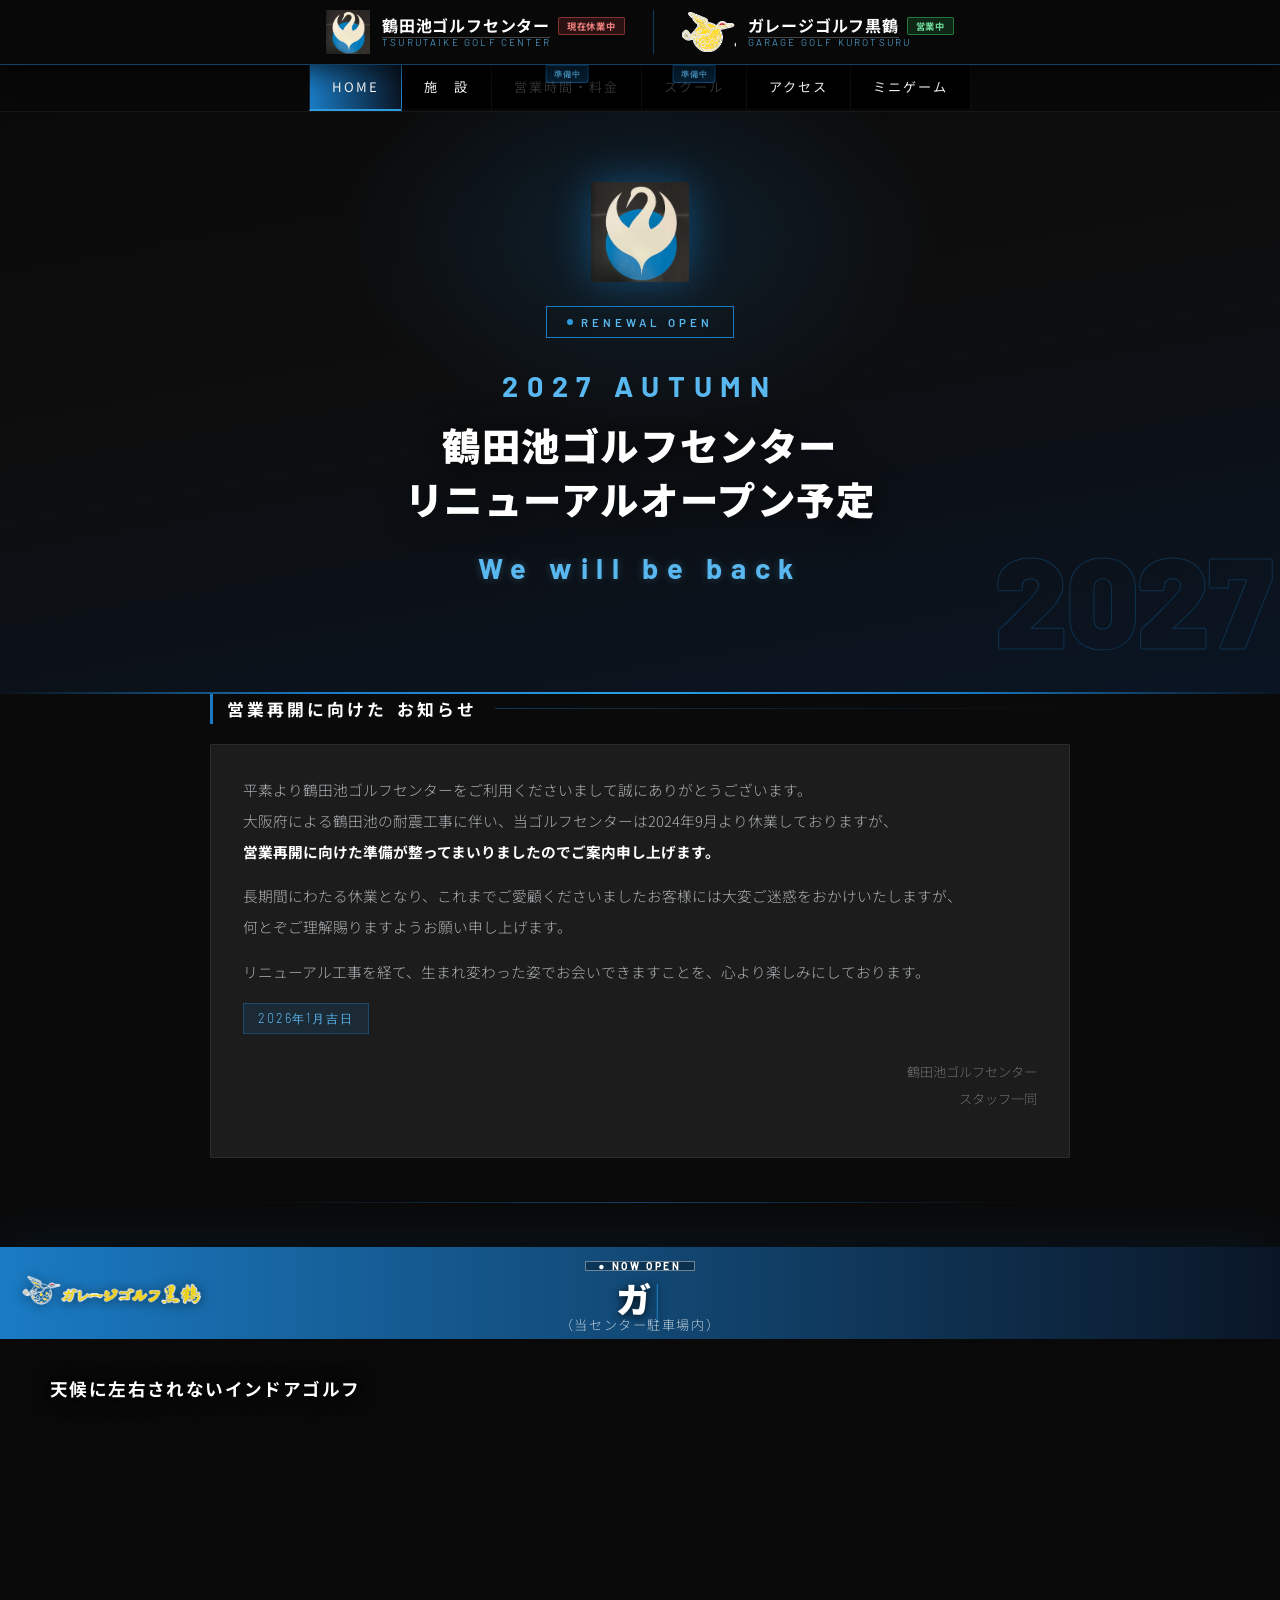
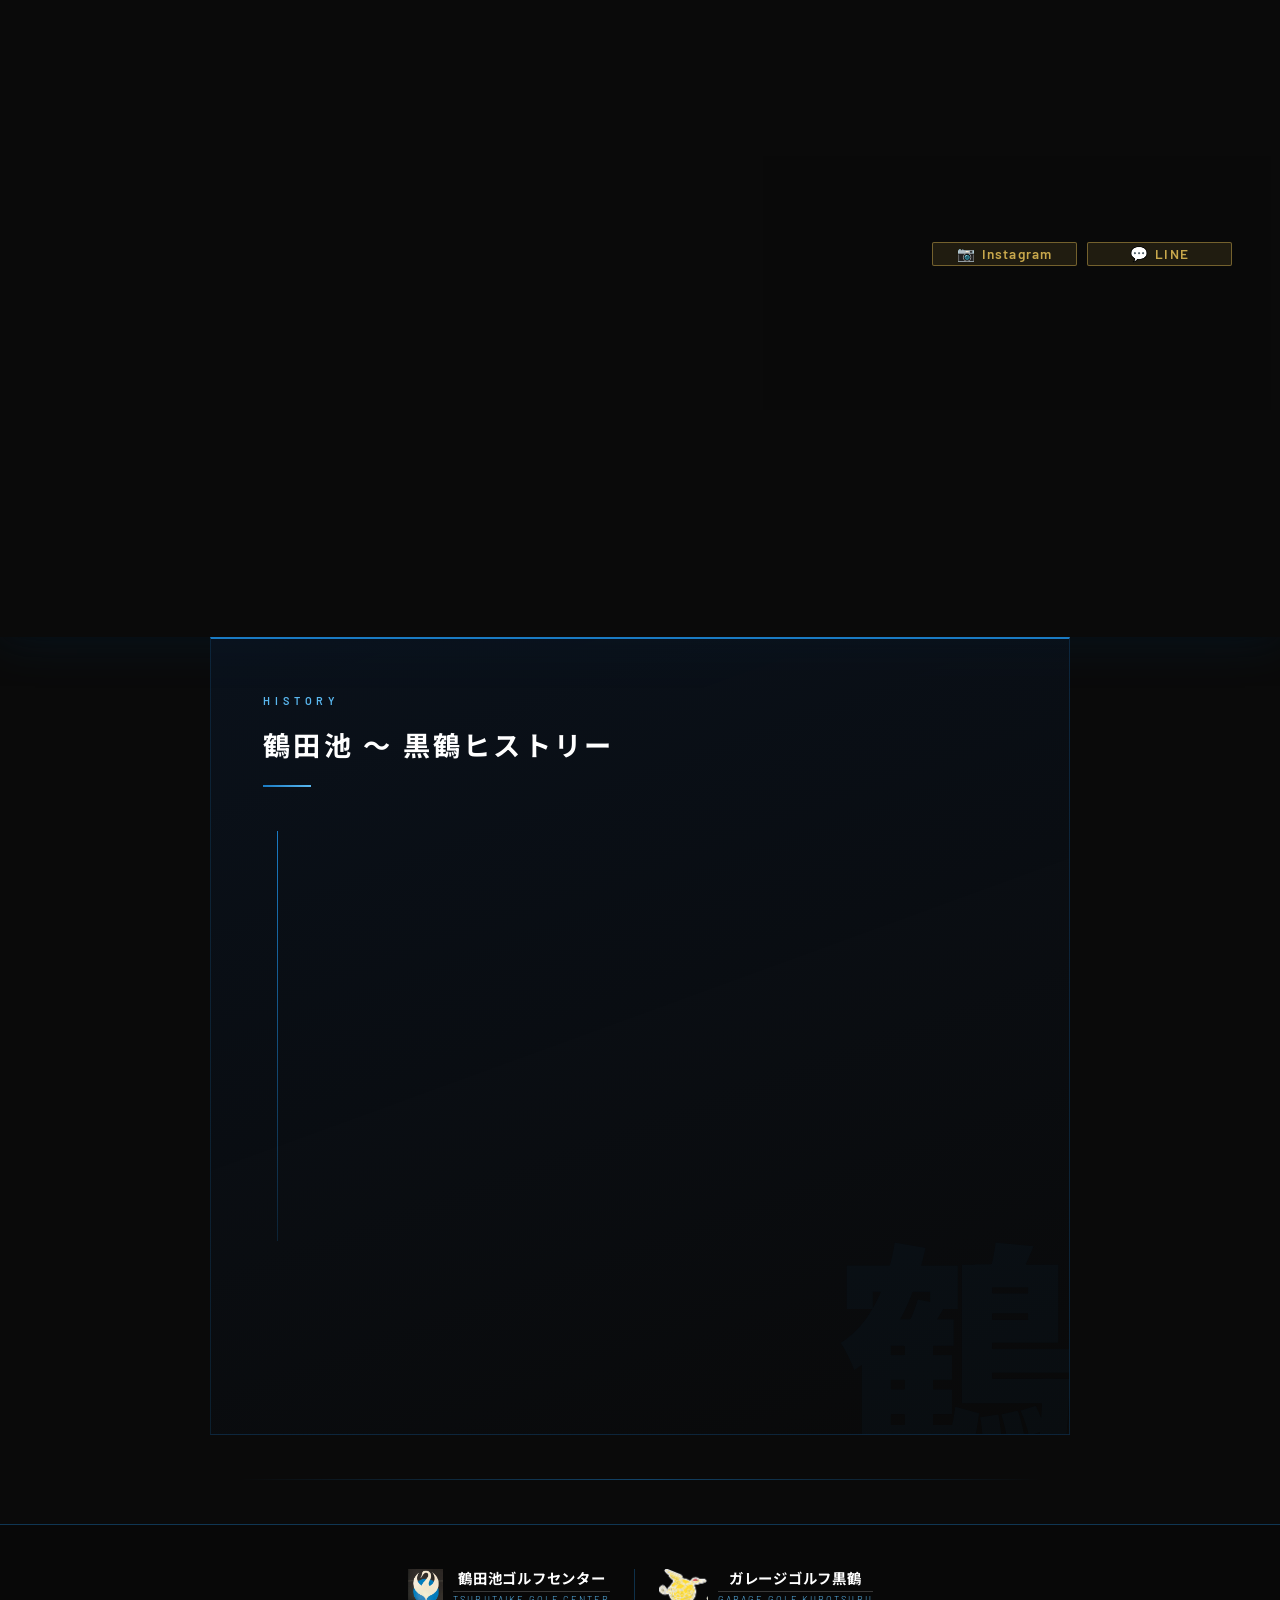
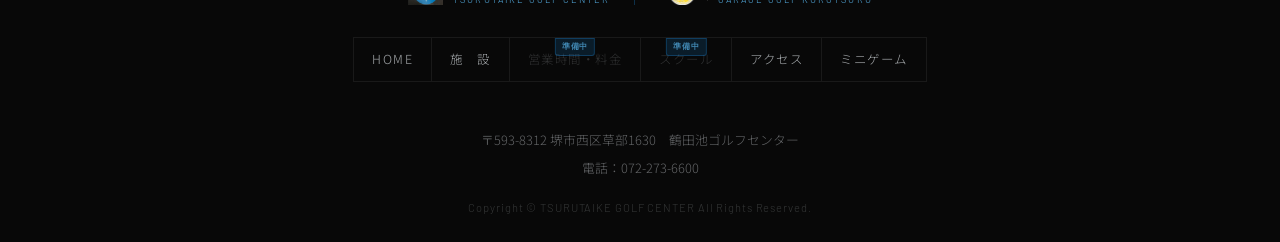
<file: index.html>
<!DOCTYPE html>
<html lang="ja">
<head>
  <meta charset="UTF-8">
  <meta name="viewport" content="width=device-width, initial-scale=1.0">
  <title>鶴田池ゴルフセンター | TSURUTAIKE GOLF CENTER</title>
  <link href="https://fonts.googleapis.com/css2?family=Noto+Sans+JP:wght@200;300;400;700;900&family=Noto+Serif+JP:wght@400;700;900&family=Barlow:ital,wght@0,300;0,400;0,600;0,700;0,900;1,300&display=swap" rel="stylesheet">
  <link rel="stylesheet" href="css/common.css">
  <link rel="stylesheet" href="css/index.css">
</head>
<body>

<!-- ===== HEADER ===== -->
<header>
  <div class="header-inner">

    <!-- 左：鶴田池ゴルフセンター -->
    <div class="header-block">
      <img class="crane-logo" src="images/logo.gif" alt="鶴田池ゴルフセンター ロゴ">
      <div class="header-logo-text">
        <div class="header-name-row">
          <a href="#notice-section" class="header-name-link"><span class="ja">鶴田池ゴルフセンター</span></a>
          <span class="status-badge status-closed">現在休業中</span>
        </div>
        <span class="en">TSURUTAIKE GOLF CENTER</span>
      </div>
    </div>

    <!-- 区切り線 -->
    <div class="header-divider"></div>

    <!-- 右：ガレージゴルフ黒鶴（イラストのみ） -->
    <div class="header-block">
      <img class="kurotsu-header-logo" src="images/kurotsu_illust.png" alt="ガレージゴルフ黒鶴 イラスト">
      <div class="header-kurotsu-text">
        <div class="header-name-row">
          <a href="#kurotsu-section" class="header-name-link"><span class="ja">ガレージゴルフ黒鶴</span></a>
          <span class="status-badge status-open">営業中</span>
        </div>
        <span class="en">GARAGE GOLF KUROTSURU</span>
      </div>
    </div>

  </div>
  <button class="ham-btn" id="hamBtn" aria-label="メニューを開く"><span></span><span></span><span></span></button>
</header>

<!-- DRAWER -->
<div class="drawer-overlay" id="drawerOverlay" onclick="closeDrawer()"></div>
<div class="drawer" id="drawer">
  <div class="drawer-head">
    <span class="drawer-head-label">MENU</span>
    <button class="drawer-close-btn" onclick="closeDrawer()">✕</button>
  </div>
  <nav class="drawer-nav">
    <a href="index.html" class="drawer-active">HOME</a>
    <a href="facility.html">施　設</a>
    <a class="drawer-disabled"><span class="nav-coming">準備中</span>営業時間・料金</a>
    <a class="drawer-disabled"><span class="nav-coming">準備中</span>スクール</a>
    <a href="access.html">アクセス</a>
    <a href="game.html">ミニゲーム</a>
  </nav>
</div>

<!-- ===== NAV ===== -->
<nav>
  <ul>
    <li><a href="#" class="active">HOME</a></li>
    <li><a href="facility.html">施　設</a></li>
    <li><a class="disabled" aria-disabled="true" tabindex="-1"><span class="nav-coming">準備中</span>営業時間・料金</a></li>
    <li><a class="disabled" aria-disabled="true" tabindex="-1"><span class="nav-coming">準備中</span>スクール</a></li>
    <li><a href="access.html">アクセス</a></li>
    <li><a href="game.html">ミニゲーム</a></li>
  </ul>
</nav>
<!-- ===== HERO ===== -->
<div class="hero">
  <img class="hero-crane" src="images/hero_crane.gif" alt="鶴田池ゴルフセンター ロゴ">

  <div class="hero-badge">RENEWAL OPEN</div>
  <div class="hero-autumn">2027 AUTUMN</div>
  <h1>鶴田池ゴルフセンター<br><span>リニューアルオープン予定</span></h1>
  <p class="hero-sub">
    We will be back
  </p>
  <div class="hero-year">2027</div>
</div>

<!-- ===== 休業のお知らせ ===== -->
<div class="section-wrapper" id="notice-section">
  <div class="section-title stagger-title">
    <span class="stagger-word" style="--i:0">営業再開に向けた</span><span class="stagger-word" style="--i:1">お知らせ</span>
  </div>
  <div class="closure-notice">
    <p>
      平素より鶴田池ゴルフセンターをご利用くださいまして誠にありがとうございます。<br>
      大阪府による鶴田池の耐震工事に伴い、当ゴルフセンターは2024年9月より休業しておりますが、<br>
      <strong style="color:var(--white);">営業再開に向けた準備が整ってまいりましたのでご案内申し上げます。</strong>
    </p>

    <p>
      長期間にわたる休業となり、これまでご愛顧くださいましたお客様には大変ご迷惑をおかけいたしますが、<br>
      何とぞご理解賜りますようお願い申し上げます。
    </p>
    <p class="reopen-highlight">
      リニューアル工事を経て、生まれ変わった姿でお会いできますことを、心より楽しみにしております。
    </p>
    <span class="date-label">2026年1月吉日</span>
    <p class="sign">鶴田池ゴルフセンター<br>スタッフ一同</p>
  </div>
</div>

<hr class="divider">

<!-- ===== ガレージゴルフ黒鶴（最強調） ===== -->
<div class="kurotsu-section" id="kurotsu-section">
  <div class="kurotsu-img-wrap">
    <!-- 高さ基準用（透明・実寸） -->
    <img class="kurotsu-base-img" src="images/kurotsu_base.gif" alt="">
    <!-- 3枚のスライド -->
    <img class="kurotsu-slide ks1" src="images/kurotsu_kanban.gif" alt="500円看板">
    <img class="kurotsu-slide ks2" src="images/kurotsu_gaikan.gif" alt="外観">
    <img class="kurotsu-slide ks3" src="images/kurotsu_inside.gif" alt="室内">
    <!-- オーバーレイ -->
    <div class="kurotsu-over-bg"></div>
    <!-- コンテンツ -->
    <div class="kurotsu-over-content">
      <div class="kurotsu-header">
        <div class="kurotsu-logo-wrap">
          <img src="images/kurotsu_logo.png" alt="ガレージゴルフ黒鶴 ロゴ" class="kurotsu-logo-img">
        </div>
        <div class="kurotsu-header-sub">
          <span class="now-open">● NOW OPEN</span>
          <p class="kurotsu-typed-wrap">
            <span id="kurotsu-typed"></span><span class="kurotsu-cursor">|</span>
          </p>
          <p class="kurotsu-place">（当センター駐車場内）</p>
        </div>
      </div>
      <div class="kurotsu-body">
        <div class="kurotsu-desc" style="padding:24px 26px;">
          <ul class="kurotsu-features">
            <li class="kf-item">天候に左右されないインドアゴルフ</li>
            <li class="kf-item">５打席のみの静かで落ち着いた空間の中</li>
            <li class="kf-item">フルスイングもアプローチも</li>
            <li class="kf-item">心ゆくまでのひとときを</li>
          </ul>
        </div>
                  <div class="kurotsu-right-col">
            <div class="kurotsu-price" id="price-fadein">
              <div class="campaign-banner">
                <span class="campaign-label">● CAMPAIGN</span>
                <p class="campaign-title">キャンペーン継続中！</p>
              </div>
              <div class="price-normal-wrap">
                <span class="price-normal-label">通常料金</span>
                <div class="price-row-old">
                  <span class="label-old">平日</span>
                  <span class="amount-old">¥1,210</span>
                </div>
                <div class="price-row-old">
                  <span class="label-old">土日祝</span>
                  <span class="amount-old">¥1,430</span>
                </div>
              </div>
              <div class="price-campaign-wrap">
                <span class="price-campaign-label">平日・土日祝 すべて</span>
                <div class="price-campaign-main">
                  <span class="price-campaign-time">50分</span>
                  <span class="price-campaign-yen">¥500</span>
                  <span class="price-campaign-tax">（税込）</span>
                </div>
                <p class="price-campaign-sub">打ち放題</p>
              </div>
              <div class="open-hours">
                営業時間：9:00 〜 21:00<br>
                <span style="font-size:0.8em;opacity:0.65;">最終受付 20:00</span>
              </div>
            </div>
            <a href="tel:072-288-7511" class="tel-kurotsu" id="tel-fadein">
              電話予約受付中
              <strong>072-288-7511</strong>
            </a>
            <div class="kurotsu-sns-row">
              <a href="https://www.instagram.com/tsurutaike_golfcenter/" class="kurotsu-sns-btn kurotsu-sns-ig" target="_blank">
                <span class="sns-icon">📷</span>Instagram
              </a>
              <a href="https://lin.ee/6sRjwvOL" class="kurotsu-sns-btn kurotsu-sns-line" target="_blank">
                <span class="sns-icon">💬</span>LINE
              </a>
            </div>
          </div>

      </div>
    </div>
  </div>
</div>

<!-- スマホ用料金（PCは非表示） -->
<div class="kurotsu-price-mobile">
  <div class="kurotsu-right-col">
            <div class="kurotsu-price" id="price-mobile">
              <div class="campaign-banner">
                <span class="campaign-label">● CAMPAIGN</span>
                <p class="campaign-title">キャンペーン継続中！</p>
              </div>
              <div class="price-normal-wrap">
                <span class="price-normal-label">通常料金</span>
                <div class="price-row-old">
                  <span class="label-old">平日</span>
                  <span class="amount-old">¥1,210</span>
                </div>
                <div class="price-row-old">
                  <span class="label-old">土日祝</span>
                  <span class="amount-old">¥1,430</span>
                </div>
              </div>
              <div class="price-campaign-wrap">
                <span class="price-campaign-label">平日・土日祝 すべて</span>
                <div class="price-campaign-main">
                  <span class="price-campaign-time">50分</span>
                  <span class="price-campaign-yen">¥500</span>
                  <span class="price-campaign-tax">（税込）</span>
                </div>
                <p class="price-campaign-sub">打ち放題</p>
              </div>
              <div class="open-hours">
                営業時間：9:00 〜 21:00<br>
                <span style="font-size:0.8em;opacity:0.65;">最終受付 20:00</span>
              </div>
            </div>
            <a href="tel:072-288-7511" class="tel-kurotsu" id="tel-mobile">
              電話予約受付中
              <strong>072-288-7511</strong>
            </a>
            <div class="kurotsu-sns-row">
              <a href="https://www.instagram.com/tsurutaike_golfcenter/" class="kurotsu-sns-btn kurotsu-sns-ig" target="_blank">
                <span class="sns-icon">📷</span>Instagram
              </a>
              <a href="https://lin.ee/6sRjwvOL" class="kurotsu-sns-btn kurotsu-sns-line" target="_blank">
                <span class="sns-icon">💬</span>LINE
              </a>
            </div>
  </div>
</div>

<!-- ===== ヒストリー ===== -->
<div class="history-section">
  <div class="history-inner">

    <!-- 見出し -->
    <div class="history-heading">
      <span class="history-label">HISTORY</span>
      <h2 class="history-title stagger-title">
        <span class="stagger-word" style="--i:0">鶴田池</span>
        <span class="stagger-word" style="--i:1">〜</span>
        <span class="stagger-word" style="--i:2">黒鶴ヒストリー</span>
      </h2>
      <div class="history-rule"></div>
    </div>

    <!-- 本文 -->
    <div class="history-body">

      <!-- タイムライン縦線＋各アイテム -->
      <div class="history-timeline" id="history-timeline">

        <!-- 奈良時代 -->
        <div class="history-tl-item" data-tl-delay="0">
          <div class="history-tl-dot"></div>
          <div class="history-tl-era">奈良時代</div>
          <p class="history-tl-text">
            僧侶・行基が地域のために築いたと伝わる<em>鶴田池</em>。<br>
            この地に息づく歴史と、人々の暮らしを支えてきた<br class="history-br">
            水辺の記憶に想いを馳せ、<br class="history-br">
            当ゴルフセンターは<strong>1970年</strong>に開業しました。
          </p>
        </div>

        <!-- 2025年 -->
        <div class="history-tl-item" data-tl-delay="900">
          <div class="history-tl-dot"></div>
          <div class="history-tl-era">2025年</div>
          <p class="history-tl-text">
            新たな挑戦として誕生した<em>「ガレージゴルフ黒鶴」</em>。<br>
            落ち着いた雰囲気の中で幸福な時間をお過ごしいただきたいという思いを込め、<br class="history-br">
            水辺の静寂さや落ち着きをイメージした<strong>「黒」</strong>、<br class="history-br">
            古来より幸運の象徴とされる<strong>「鶴」</strong>を店名に冠しました。
          </p>
        </div>

      </div><!-- /.history-timeline -->

      <!-- 締めの言葉 -->
      <div class="history-closing" id="history-closing">
        <p class="history-closing-pc">黒鶴でのひとときが　より豊かなものと<br>なりますように</p>
        <p class="history-closing-sp">黒鶴でのひとときが<br>より豊かなものと<br>なりますように</p>
      </div>

    </div>
  </div>
</div>

<hr class="divider">

<!-- ===== FOOTER ===== -->
<footer>
  <div class="footer-logo-area">
    <a href="#notice-section" class="footer-logo-link">
      <img src="images/logo.gif" alt="鶴田池ゴルフセンター ロゴ" style="width:36px;height:36px;object-fit:contain;">
      <div class="footer-logo-text">
        <div class="ja">鶴田池ゴルフセンター</div>
        <div class="en">TSURUTAIKE GOLF CENTER</div>
      </div>
    </a>
    <div class="footer-logo-divider"></div>
    <a href="#kurotsu-section" class="footer-logo-link">
      <img src="images/kurotsu_illust.png" alt="ガレージゴルフ黒鶴" style="height:36px;width:auto;object-fit:contain;">
      <div class="footer-logo-text">
        <div class="ja">ガレージゴルフ黒鶴</div>
        <div class="en">GARAGE GOLF KUROTSURU</div>
      </div>
    </a>
  </div>
  <div style="margin-bottom:20px;">
    <div class="footer-links">
      <a href="#">HOME</a>
      <a href="facility.html">施　設</a>
      <a class="footer-disabled"><span class="nav-coming">準備中</span>営業時間・料金</a>
      <a class="footer-disabled"><span class="nav-coming">準備中</span>スクール</a>
      <a href="access.html">アクセス</a>
      <a href="game.html">ミニゲーム</a>
    </div>
  </div>
  <address>
    〒593-8312 堺市西区草部1630　鶴田池ゴルフセンター<br>
    電話：072-273-6600
  </address>
  <p class="copy">Copyright © TSURUTAIKE GOLF CENTER All Rights Reserved.</p>
</footer>

<script>
// ===== ヘッダーオフセット付きスムーススクロール =====
(function() {
  function getHeaderHeight() {
    var h = document.querySelector('header');
    return h ? h.offsetHeight : 0;
  }
  // notice-section: ヘッダー + 16px余白（見出しが見えるよう）
  // kurotsu-section: ヘッダーぴったり（青帯が全部見えるよう）
  var offsets = { 'notice-section': 16, 'kurotsu-section': 0 };

  document.querySelectorAll('a[href^="#"]').forEach(function(link) {
    link.addEventListener('click', function(e) {
      var hash = link.getAttribute('href').slice(1);
      if (!(hash in offsets)) return;
      e.preventDefault();
      var target = document.getElementById(hash);
      if (!target) return;
      var top = target.getBoundingClientRect().top + window.pageYOffset;
      window.scrollTo({ top: top - getHeaderHeight() - offsets[hash], behavior: 'smooth' });
    });
  });

  // 別ページから #hash 付きで来た場合のオフセット調整
  if (window.location.hash) {
    var hash = window.location.hash.slice(1);
    if (hash in offsets) {
      setTimeout(function() {
        var target = document.getElementById(hash);
        if (!target) return;
        var top = target.getBoundingClientRect().top + window.pageYOffset;
        window.scrollTo({ top: top - getHeaderHeight() - offsets[hash], behavior: 'smooth' });
      }, 150);
    }
  }
})();

// ===== Staggered text（見出し） =====
(function() {
  var staggerTitles = document.querySelectorAll('.stagger-title');
  if (!staggerTitles.length) return;
  var obs = new IntersectionObserver(function(entries) {
    entries.forEach(function(entry) {
      if (entry.isIntersecting) {
        entry.target.classList.add('stagger-visible');
        obs.unobserve(entry.target);
      }
    });
  }, { threshold: 0.3 });
  staggerTitles.forEach(function(el) { obs.observe(el); });

  // history-label blur fade
  var historyLabels = document.querySelectorAll('.history-label');
  var labelObs = new IntersectionObserver(function(entries) {
    entries.forEach(function(entry) {
      if (entry.isIntersecting) {
        entry.target.style.animation = 'blurFadeIn 1.8s cubic-bezier(0.22,1,0.36,1) forwards';
        labelObs.unobserve(entry.target);
      }
    });
  }, { threshold: 0.3 });
  historyLabels.forEach(function(el) { labelObs.observe(el); });

  // closure-notice blur fade
  var notices = document.querySelectorAll('.closure-notice');
  var noticeObs = new IntersectionObserver(function(entries) {
    entries.forEach(function(entry) {
      if (entry.isIntersecting) {
        entry.target.style.opacity = '0';
        entry.target.style.filter = 'blur(10px)';
        entry.target.style.animation = 'blurFadeIn 2.0s cubic-bezier(0.22,1,0.36,1) forwards 0.1s';
        noticeObs.unobserve(entry.target);
      }
    });
  }, { threshold: 0.2 });
  notices.forEach(function(el) { noticeObs.observe(el); });
})();

// ===== historyセクション タイムライン演出（案4）=====
(function() {
  var timeline = document.getElementById('history-timeline');
  var closing  = document.getElementById('history-closing');
  if (!timeline) return;

  var items = timeline.querySelectorAll('.history-tl-item');
  var started = false;

  var tlObs = new IntersectionObserver(function(entries) {
    entries.forEach(function(entry) {
      if (entry.isIntersecting && !started) {
        started = true;
        tlObs.disconnect();

        // 縦ラインを伸ばす
        timeline.classList.add('tl-line-on');

        // パターンC: 奈良時代 2000ms後 / 2025年 5500ms後
        var delays = [2000, 5500];
        items.forEach(function(item, i) {
          setTimeout(function() {
            item.classList.add('tl-in');
          }, delays[i] || (2000 + i * 3500));
        });

        // 締めの言葉: 9500ms後
        setTimeout(function() {
          if (closing) closing.classList.add('tl-in');
        }, 9500);
      }
    });
  }, { threshold: 0.15 });

  tlObs.observe(timeline);
})();

// ===== スライドイン（説明文）＋料金フェードイン =====
(function() {
  var items = document.querySelectorAll('.kf-item');
  if (!items.length) return;

  function doFade() {
    var price = document.getElementById('price-fadein');
    var tel   = document.getElementById('tel-fadein');
    if (price) price.classList.add('fade-visible');
    if (tel) setTimeout(function() { tel.classList.add('fade-visible'); }, 900);
  }

  var obs = new IntersectionObserver(function(entries) {
    entries.forEach(function(entry) {
      if (entry.isIntersecting) {
        var idx = Array.from(items).indexOf(entry.target);
        var delay = 500 + idx * 1400;
        setTimeout(function() {
          entry.target.classList.add('kf-visible');
          // 4番目（idx=3）のスライドイン完了後に料金フェードイン
          if (idx === 3) {
            setTimeout(doFade, 800);
          }
        }, delay);
        obs.unobserve(entry.target);
      }
    });
  }, { threshold: 0.2 });
  items.forEach(function(item) { obs.observe(item); });
})();

// ===== タイプアニメーション（フェードインと切り離し） =====
(function() {
  var el = document.getElementById('kurotsu-typed');
  if (!el) return;

  var strings     = ["ガレージゴルフ黒鶴", "GARAGE GOLF KUROTSURU", "インドアゴルフ 営業中！"];
  var strIndex    = 0;
  var charIndex   = 0;
  var isDeleting  = false;
  var typeSpeed   = 120;
  var deleteSpeed = 60;
  var pauseType   = 2200;
  var pauseDel    = 400;

  function tick() {
    var cur = strings[strIndex];
    if (isDeleting) {
      charIndex--;
      el.textContent = cur.substring(0, charIndex);
      if (charIndex === 0) {
        isDeleting = false;
        strIndex = (strIndex + 1) % strings.length;
        setTimeout(tick, pauseDel);
      } else {
        setTimeout(tick, deleteSpeed);
      }
    } else {
      charIndex++;
      el.textContent = cur.substring(0, charIndex);
      if (charIndex === cur.length) {
        isDeleting = true;
        setTimeout(tick, pauseType);
      } else {
        setTimeout(tick, typeSpeed);
      }
    }
  }

  var started = false;
  var obs = new IntersectionObserver(function(entries) {
    if (entries[0].isIntersecting && !started) {
      started = true;
      obs.disconnect();
      setTimeout(tick, 800);
    }
  }, { threshold: 0.3 });
  obs.observe(el);
})();

// ===== ハンバーガーメニュー =====
(function() {
  var btn     = document.getElementById('hamBtn');
  var drawer  = document.getElementById('drawer');
  var overlay = document.getElementById('drawerOverlay');
  if (!btn) return;

  function openDrawer() {
    drawer.classList.add('open');
    overlay.classList.add('open');
    btn.classList.add('open');
    document.body.style.overflow = 'hidden';
  }
  function closeDrawer() {
    drawer.classList.remove('open');
    overlay.classList.remove('open');
    btn.classList.remove('open');
    document.body.style.overflow = '';
  }
  window.closeDrawer = closeDrawer;
  btn.addEventListener('click', function() {
    drawer.classList.contains('open') ? closeDrawer() : openDrawer();
  });
  // ESCキーで閉じる
  document.addEventListener('keydown', function(e) {
    if (e.key === 'Escape') closeDrawer();
  });
})();
</script>
</body>
</html>
</file>
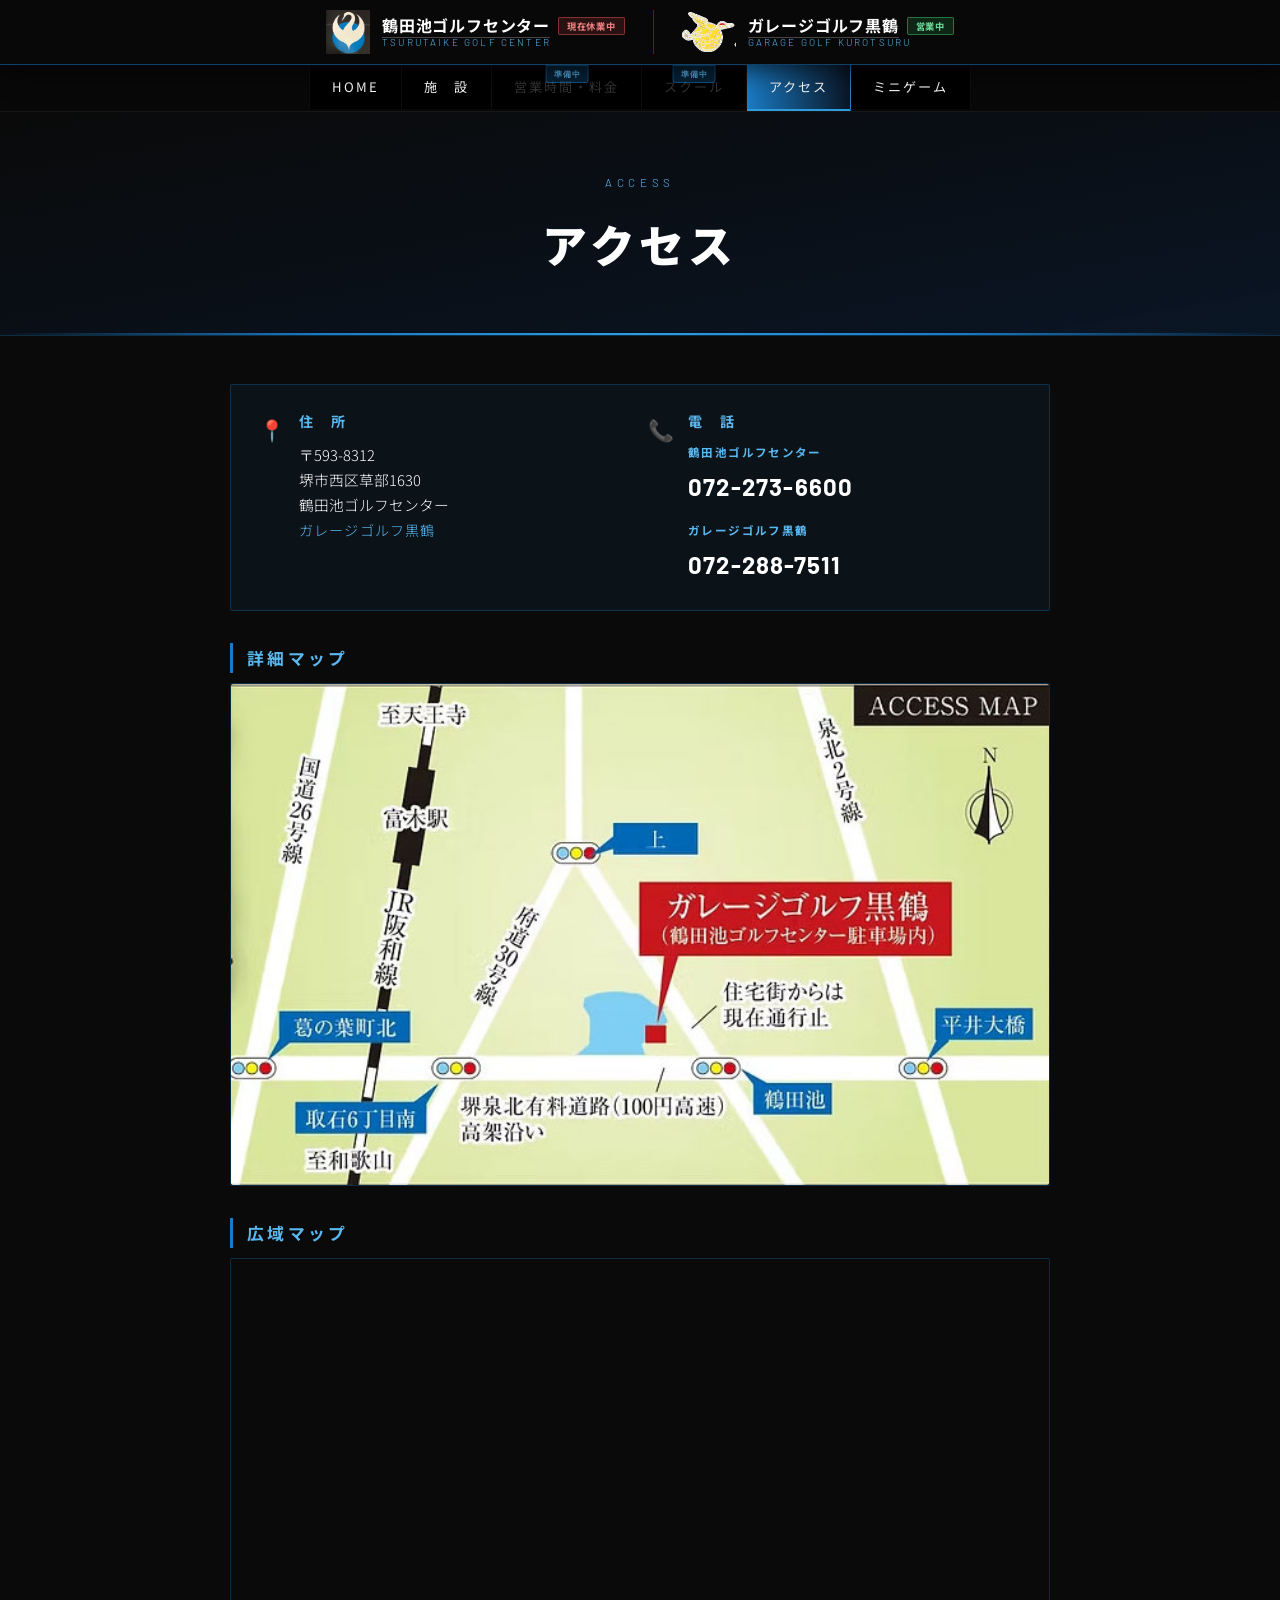
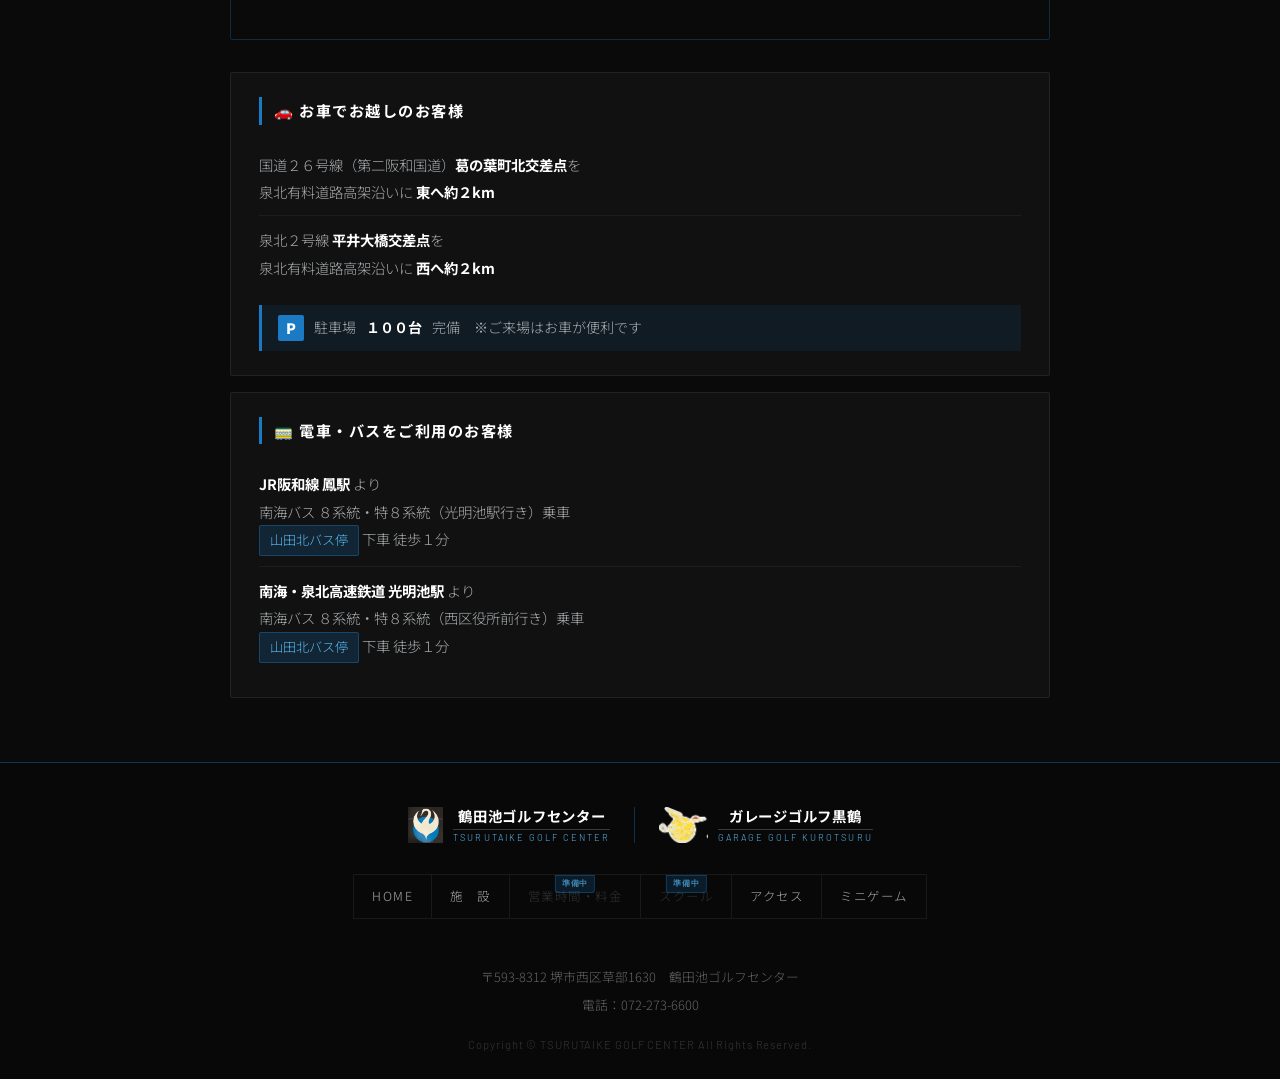
<file: access.html>
<!DOCTYPE html>
<html lang="ja">
<head>
<meta charset="UTF-8">
<meta name="viewport" content="width=device-width, initial-scale=1.0">
<title>アクセス | 鶴田池ゴルフセンター</title>
<link href="https://fonts.googleapis.com/css2?family=Noto+Sans+JP:wght@200;300;400;700;900&family=Barlow:wght@300;400;600;700;900&display=swap" rel="stylesheet">
<link rel="stylesheet" href="css/common.css">
  <link rel="stylesheet" href="css/access.css">
</head>
<body>

<!-- HEADER -->
<header>
  <div class="header-inner">
    <div class="header-block">
      <img class="crane-logo" src="images/logo.gif" alt="鶴田池ゴルフセンター ロゴ">
      <div class="header-logo-text">
        <div class="header-name-row">
          <a href="index.html#notice-section" class="header-name-link"><span class="ja">鶴田池ゴルフセンター</span></a>
          <span class="status-badge status-closed">現在休業中</span>
        </div>
        <span class="en">TSURUTAIKE GOLF CENTER</span>
      </div>
    </div>
    <div class="header-divider"></div>
    <div class="header-block">
      <img class="kurotsu-header-logo" src="images/kurotsu_illust.png" alt="ガレージゴルフ黒鶴 イラスト">
      <div class="header-kurotsu-text">
        <div class="header-name-row">
          <a href="index.html#kurotsu-section" class="header-name-link"><span class="ja">ガレージゴルフ黒鶴</span></a>
          <span class="status-badge status-open">営業中</span>
        </div>
        <span class="en">GARAGE GOLF KUROTSURU</span>
      </div>
    </div>
  </div>
  <button class="ham-btn" id="hamBtn" aria-label="メニューを開く"><span></span><span></span><span></span></button>
</header>
<!-- DRAWER (ハンバーガーメニュー) -->
<div class="drawer-overlay" id="drawerOverlay" onclick="closeDrawer()"></div>
<div class="drawer" id="drawer">
  <div class="drawer-head">
    <span class="drawer-head-label">MENU</span>
    <button class="drawer-close-btn" onclick="closeDrawer()" aria-label="メニューを閉じる">✕</button>
  </div>
  <nav class="drawer-nav">
      <a href="index.html">HOME</a>
      <a href="facility.html">施　設</a>
      <a class="drawer-disabled"><span class="nav-coming">準備中</span>営業時間・料金</a>
      <a class="drawer-disabled"><span class="nav-coming">準備中</span>スクール</a>
      <a href="access.html" class="drawer-active">アクセス</a>
      <a href="game.html">ミニゲーム</a>
  </nav>
</div>

<!-- NAV -->
<nav>
  <ul>
    <li><a href="index.html">HOME</a></li>
    <li><a href="facility.html">施　設</a></li>
    <li><a class="disabled" aria-disabled="true" tabindex="-1"><span class="nav-coming">準備中</span>営業時間・料金</a></li>
    <li><a class="disabled" aria-disabled="true" tabindex="-1"><span class="nav-coming">準備中</span>スクール</a></li>
    <li><a href="access.html" class="active">アクセス</a></li>
    <li><a href="game.html">ミニゲーム</a></li>
  </ul>
</nav>

<!-- PAGE HERO -->
<div class="page-hero">
  <span class="page-hero-label">ACCESS</span>
  <h1>アクセス</h1>
</div>

<!-- CONTENT -->
<div class="content-wrap">

  <!-- 住所・電話 -->
  <div class="info-grid">
    <div class="info-item">
      <span class="info-icon">📍</span>
      <div>
        <p class="info-label">住　所</p>
        <p class="info-text">〒593-8312<br>堺市西区草部1630<br>鶴田池ゴルフセンター<br><span style="color:var(--blue-soft); font-size:0.88rem; letter-spacing:0.08em;">ガレージゴルフ黒鶴</span></p>
      </div>
    </div>
    <div class="info-item">
      <span class="info-icon">📞</span>
      <div>
        <p class="info-label">電　話</p>
        <span class="info-tel-label">鶴田池ゴルフセンター</span>
        <a href="tel:072-273-6600" class="info-tel">072-273-6600</a>
        <span class="info-tel-label" style="margin-top:12px;">ガレージゴルフ黒鶴</span>
        <a href="tel:072-288-7511" class="info-tel">072-288-7511</a>
      </div>
    </div>
  </div>

  <!-- 詳細マップ -->
  <div class="map-section-title">詳細マップ</div>
  <div class="map-wrap" style="margin-bottom:32px;">
    <img src="images/kurotsu_map.jpg" alt="詳細アクセスマップ" style="width:100%; display:block; border-radius:2px;">
  </div>

  <!-- 広域マップ -->
  <div class="map-section-title">広域マップ</div>
  <div class="map-wrap">
    <iframe
      src="https://maps.google.com/maps?q=大阪府堺市西区草部1630+鶴田池ゴルフセンター&hl=ja&z=17&output=embed"
      width="100%" height="380" style="border:0;" allowfullscreen="" loading="lazy">
    </iframe>
  </div>

  <!-- 車でのアクセス -->
  <div class="access-block">
    <div class="access-block-title">🚗 お車でお越しのお客様</div>
    <ul class="access-list">
      <li>国道２６号線（第二阪和国道）<strong>葛の葉町北交差点</strong>を<br>泉北有料道路高架沿いに <strong>東へ約２km</strong></li>
      <li>泉北２号線 <strong>平井大橋交差点</strong>を<br>泉北有料道路高架沿いに <strong>西へ約２km</strong></li>
    </ul>
    <div class="parking-note">
      <span class="parking-badge">P</span>
      駐車場 <strong style="color:var(--white);">１００台</strong>完備　※ご来場はお車が便利です
    </div>
  </div>

  <!-- 電車・バスでのアクセス -->
  <div class="access-block">
    <div class="access-block-title">🚃 電車・バスをご利用のお客様</div>
    <ul class="access-list">
      <li>
        <strong>JR阪和線 鳳駅</strong> より<br>
        南海バス ８系統・特８系統（光明池駅行き）乗車<br>
        <span class="bus-stop">山田北バス停</span> 下車 徒歩１分
      </li>
      <li>
        <strong>南海・泉北高速鉄道 光明池駅</strong> より<br>
        南海バス ８系統・特８系統（西区役所前行き）乗車<br>
        <span class="bus-stop">山田北バス停</span> 下車 徒歩１分
      </li>
    </ul>
  </div>

</div>

<!-- FOOTER -->
<footer>
  <div class="footer-logo-area">
    <a href="index.html#notice-section" class="footer-logo-link">
      <img src="images/logo.gif" alt="鶴田池ゴルフセンター ロゴ" style="width:36px;height:36px;object-fit:contain;">
      <div class="footer-logo-text">
        <div class="ja">鶴田池ゴルフセンター</div>
        <div class="en">TSURUTAIKE GOLF CENTER</div>
      </div>
    </a>
    <div class="footer-logo-divider"></div>
    <a href="index.html#kurotsu-section" class="footer-logo-link">
      <img src="images/kurotsu_illust.png" alt="ガレージゴルフ黒鶴" style="height:36px;width:auto;object-fit:contain;">
      <div class="footer-logo-text">
        <div class="ja">ガレージゴルフ黒鶴</div>
        <div class="en">GARAGE GOLF KUROTSURU</div>
      </div>
    </a>
  </div>
  <div style="margin-bottom:20px;">
    <div class="footer-links">
      <a href="index.html">HOME</a>
      <a href="facility.html">施　設</a>
      <a class="disabled" aria-disabled="true" tabindex="-1"><span class="nav-coming">準備中</span>営業時間・料金</a>
      <a class="disabled" aria-disabled="true" tabindex="-1"><span class="nav-coming">準備中</span>スクール</a>
      <a href="access.html">アクセス</a>
      <a href="game.html">ミニゲーム</a>
    </div>
  </div>
  <address>〒593-8312 堺市西区草部1630　鶴田池ゴルフセンター<br>電話：072-273-6600</address>
  <p class="copy">Copyright © TSURUTAIKE GOLF CENTER All Rights Reserved.</p>
</footer>

<script>
// ===== ハンバーガーメニュー =====
(function() {
  var btn     = document.getElementById('hamBtn');
  var drawer  = document.getElementById('drawer');
  var overlay = document.getElementById('drawerOverlay');
  if (!btn) return;
  function openDrawer()  { drawer.classList.add('open');    overlay.classList.add('open');    btn.classList.add('open');    document.body.style.overflow='hidden'; }
  function closeDrawer() { drawer.classList.remove('open'); overlay.classList.remove('open'); btn.classList.remove('open'); document.body.style.overflow=''; }
  window.closeDrawer = closeDrawer;
  btn.addEventListener('click', function() { drawer.classList.contains('open') ? closeDrawer() : openDrawer(); });
  document.addEventListener('keydown', function(e) { if (e.key==='Escape') closeDrawer(); });
})();
</script>
</body>
</html>
</file>
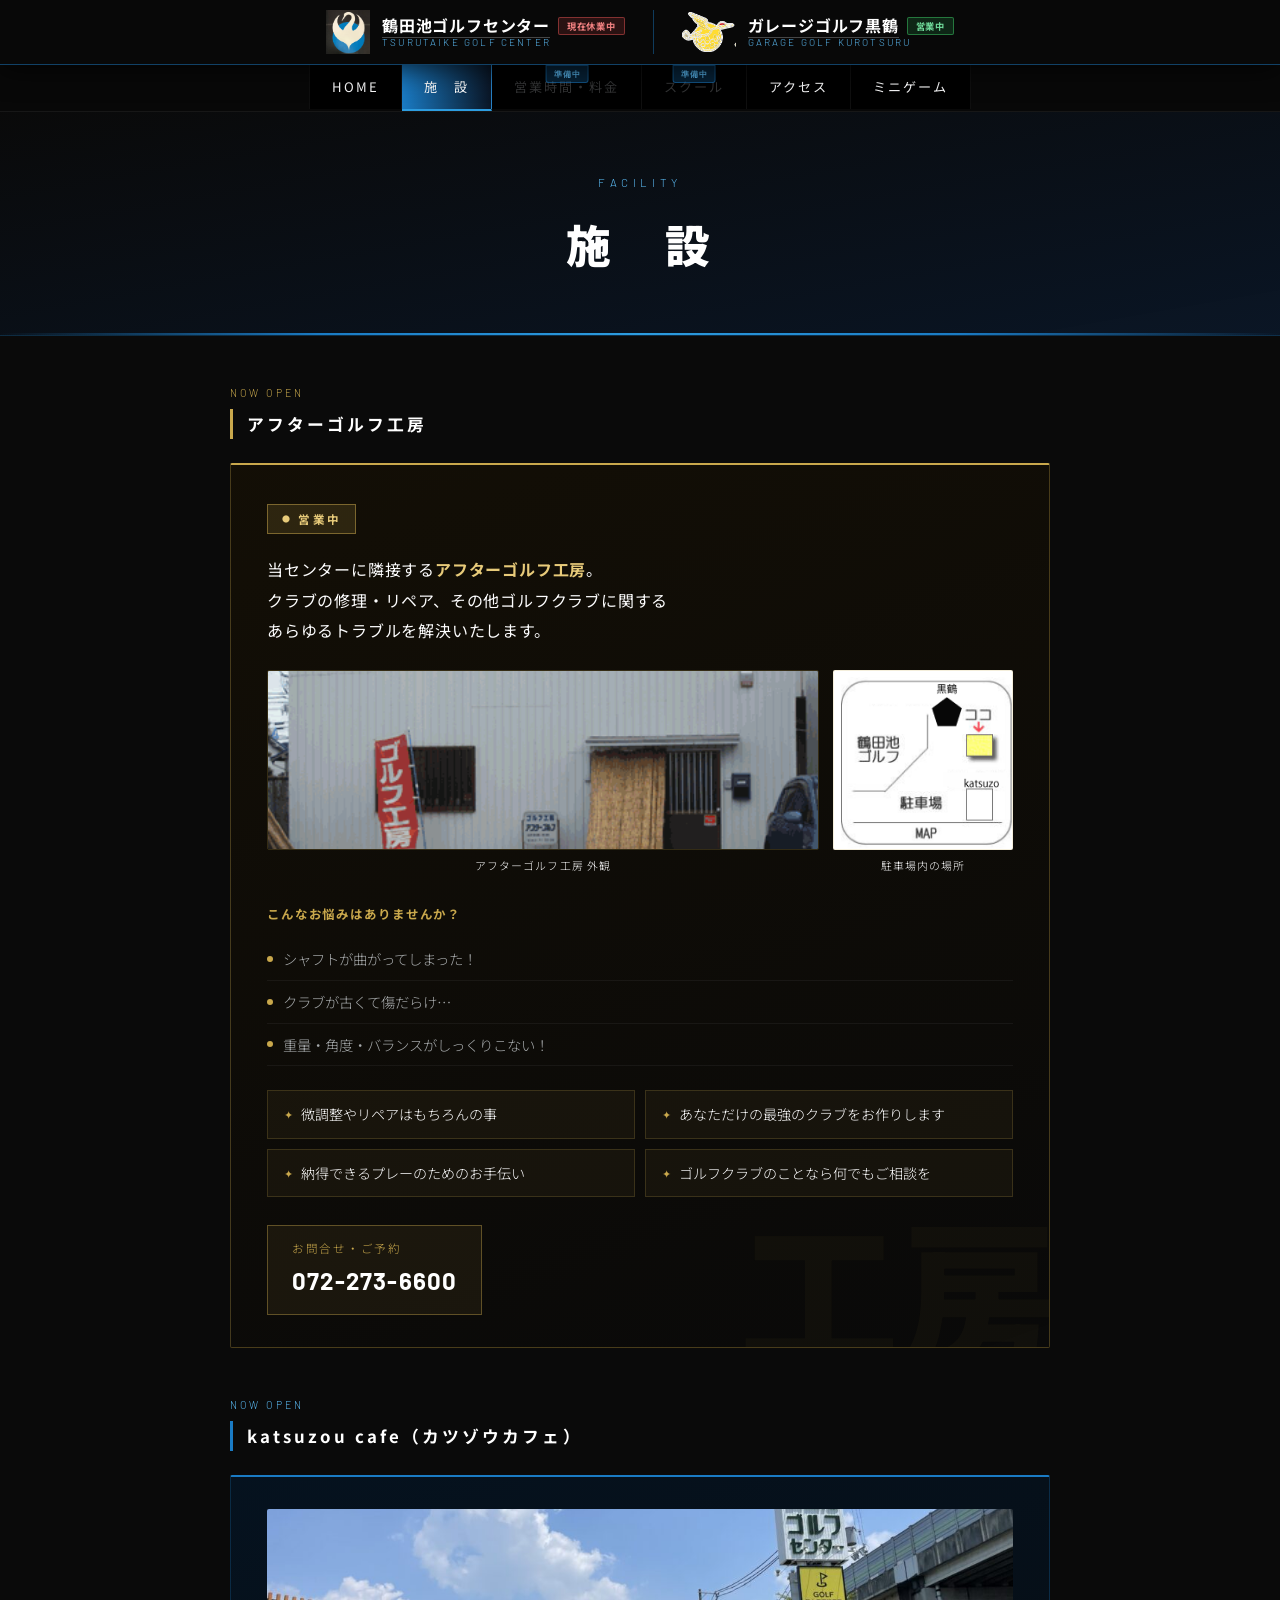
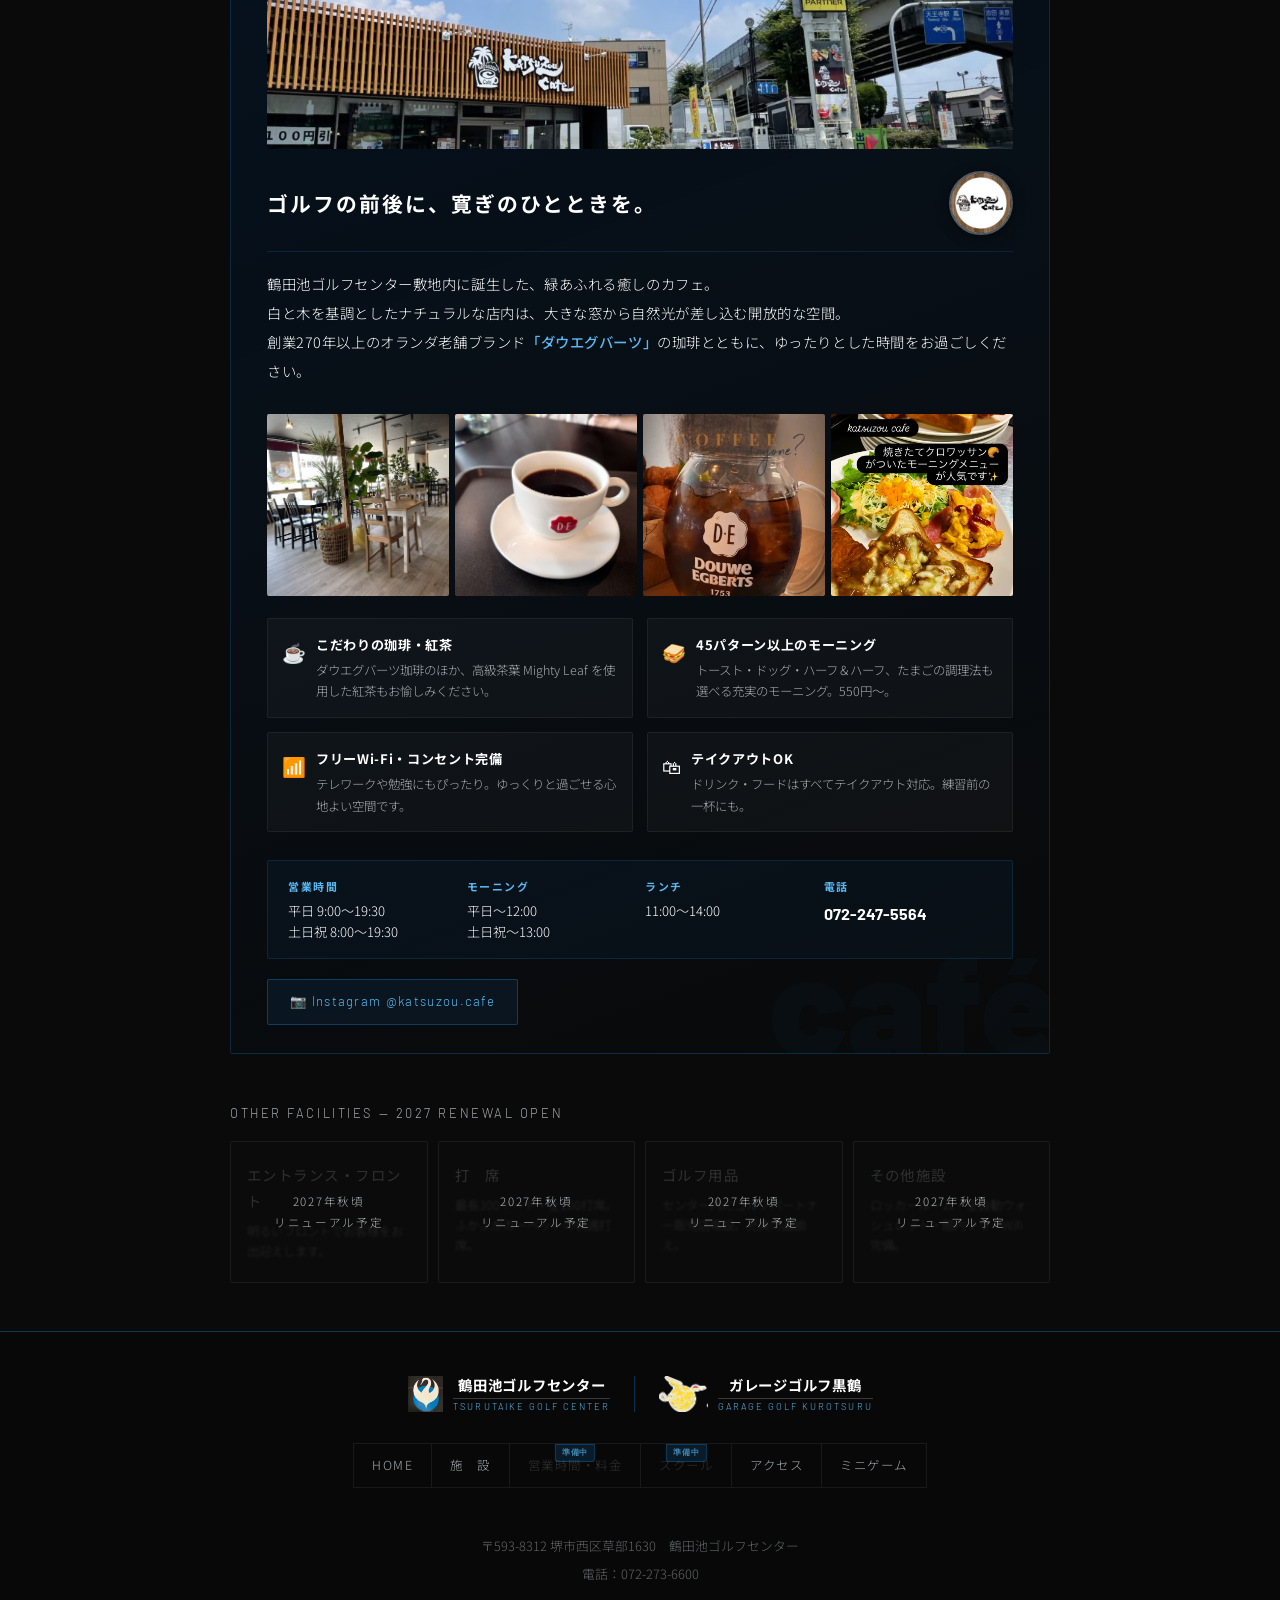
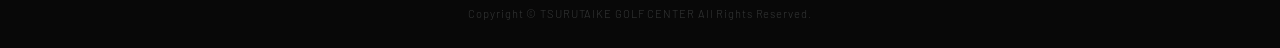
<file: facility.html>
<!DOCTYPE html>
<html lang="ja">
<head>
<meta charset="UTF-8">
<meta name="viewport" content="width=device-width, initial-scale=1.0">
<title>施設 | 鶴田池ゴルフセンター</title>
<link href="https://fonts.googleapis.com/css2?family=Noto+Sans+JP:wght@200;300;400;700;900&family=Barlow:wght@300;400;600;700;900&display=swap" rel="stylesheet">
<link rel="stylesheet" href="css/common.css">
  <link rel="stylesheet" href="css/facility.css">
</head>
<body>

<!-- HEADER -->
<header>
  <div class="header-inner">
    <div class="header-block">
      <img class="crane-logo" src="images/logo.gif" alt="鶴田池ゴルフセンター ロゴ">
      <div class="header-logo-text">
        <div class="header-name-row">
          <a href="index.html#notice-section" class="header-name-link"><span class="ja">鶴田池ゴルフセンター</span></a>
          <span class="status-badge status-closed">現在休業中</span>
        </div>
        <span class="en">TSURUTAIKE GOLF CENTER</span>
      </div>
    </div>
    <div class="header-divider"></div>
    <div class="header-block">
      <img class="kurotsu-header-logo" src="images/kurotsu_illust.png" alt="ガレージゴルフ黒鶴 イラスト">
      <div class="header-kurotsu-text">
        <div class="header-name-row">
          <a href="index.html#kurotsu-section" class="header-name-link"><span class="ja">ガレージゴルフ黒鶴</span></a>
          <span class="status-badge status-open">営業中</span>
        </div>
        <span class="en">GARAGE GOLF KUROTSURU</span>
      </div>
    </div>
  </div>
  <button class="ham-btn" id="hamBtn" aria-label="メニューを開く"><span></span><span></span><span></span></button>
</header>
<!-- DRAWER (ハンバーガーメニュー) -->
<div class="drawer-overlay" id="drawerOverlay" onclick="closeDrawer()"></div>
<div class="drawer" id="drawer">
  <div class="drawer-head">
    <span class="drawer-head-label">MENU</span>
    <button class="drawer-close-btn" onclick="closeDrawer()" aria-label="メニューを閉じる">✕</button>
  </div>
  <nav class="drawer-nav">
      <a href="index.html">HOME</a>
      <a href="facility.html" class="drawer-active">施　設</a>
      <a class="drawer-disabled"><span class="nav-coming">準備中</span>営業時間・料金</a>
      <a class="drawer-disabled"><span class="nav-coming">準備中</span>スクール</a>
      <a href="access.html">アクセス</a>
      <a href="game.html">ミニゲーム</a>
  </nav>
</div>

<!-- NAV -->
<nav>
  <ul>
    <li><a href="index.html">HOME</a></li>
    <li><a href="facility.html" class="active">施　設</a></li>
    <li><a class="disabled" aria-disabled="true" tabindex="-1"><span class="nav-coming">準備中</span>営業時間・料金</a></li>
    <li><a class="disabled" aria-disabled="true" tabindex="-1"><span class="nav-coming">準備中</span>スクール</a></li>
    <li><a href="access.html">アクセス</a></li>
    <li><a href="game.html">ミニゲーム</a></li>
  </ul>
</nav>

<!-- PAGE HERO -->
<div class="page-hero">
  <span class="page-hero-label">FACILITY</span>
  <h1>施　設</h1>
</div>

<!-- CONTENT -->
<div class="content-wrap">

  <!-- ゴルフ工房 -->
  <span class="sec-label">NOW OPEN</span>
  <div class="sec-title">アフターゴルフ工房</div>

  <div class="kobo-block">
    <div class="kobo-badge">営業中</div>
    <p class="kobo-lead">
      当センターに隣接する<strong style="color:var(--gold-light);">アフターゴルフ工房</strong>。<br>
      クラブの修理・リペア、その他ゴルフクラブに関する<br>
      あらゆるトラブルを解決いたします。
    </p>

    <!-- 写真・マップ -->
    <div class="kobo-media">
      <div class="kobo-photo-wrap">
        <img src="images/kobo_outside.gif" alt="アフターゴルフ工房 外観" class="kobo-photo">
        <span class="kobo-photo-label">アフターゴルフ工房 外観</span>
      </div>
      <div class="kobo-map-wrap">
        <img src="images/golfkobo_map.gif" alt="ゴルフ工房 場所マップ" class="kobo-map">
        <span class="kobo-photo-label">駐車場内の場所</span>
      </div>
    </div>

    <p class="kobo-trouble-title">こんなお悩みはありませんか？</p>
    <ul class="kobo-trouble">
      <li>シャフトが曲がってしまった！</li>
      <li>クラブが古くて傷だらけ…</li>
      <li>重量・角度・バランスがしっくりこない！</li>
    </ul>

    <div class="kobo-service">
      <li>微調整やリペアはもちろんの事</li>
      <li>あなただけの最強のクラブをお作りします</li>
      <li>納得できるプレーのためのお手伝い</li>
      <li>ゴルフクラブのことなら何でもご相談を</li>
    </div>

    <a href="tel:072-273-6600" class="kobo-tel">
      <div>
        <span class="kobo-tel-label">お問合せ・ご予約</span>
        <span class="kobo-tel-num">072-273-6600</span>
      </div>
    </a>
  </div>

  <!-- katsuzou cafe -->
  <div class="cafe-section">
    <span class="sec-label" style="color:var(--blue-soft);">NOW OPEN</span>
    <div class="sec-title" style="border-color:var(--blue);">katsuzou cafe（カツゾウカフェ）</div>

    <div class="cafe-block">

      <!-- 外観写真（大）＋ロゴ右上 -->
      <div class="cafe-outside-wrap">
        <img src="images/katsuzo_outside.jpeg" alt="katsuzou cafe 外観" class="cafe-outside-img">
      </div>

      <!-- キャッチコピー＋ロゴ -->
      <div class="cafe-catch">
        <span class="cafe-catch-text">ゴルフの前後に、寛ぎのひとときを。</span>
        <img src="images/katsuzo_logo.jpg" alt="katsuzou cafe ロゴ" class="cafe-logo-img">
      </div>
      <p class="cafe-lead">
        鶴田池ゴルフセンター敷地内に誕生した、緑あふれる癒しのカフェ。<br>
        白と木を基調としたナチュラルな店内は、大きな窓から自然光が差し込む開放的な空間。<br>
        創業270年以上のオランダ老舗ブランド<em>「ダウエグバーツ」</em>の珈琲とともに、ゆったりとした時間をお過ごしください。
      </p>

      <!-- 写真ギャラリー（4枚） -->
      <div class="cafe-gallery">
        <img src="images/katsuzo_inside.jpeg" alt="店内" class="cafe-gallery-img">
        <img src="images/katsuzo_coffeehot.jpeg" alt="ホットコーヒー" class="cafe-gallery-img">
        <img src="images/katsuzo_coffee.jpg" alt="アイスコーヒー" class="cafe-gallery-img">
        <img src="images/katsuzo_morning.jpg" alt="モーニング" class="cafe-gallery-img">
      </div>

      <!-- 特徴 -->
      <div class="cafe-features">
        <div class="cafe-feature">
          <span class="cafe-feature-icon">☕</span>
          <div>
            <p class="cafe-feature-title">こだわりの珈琲・紅茶</p>
            <p class="cafe-feature-desc">ダウエグバーツ珈琲のほか、高級茶葉 Mighty Leaf を使用した紅茶もお愉しみください。</p>
          </div>
        </div>
        <div class="cafe-feature">
          <span class="cafe-feature-icon">🥪</span>
          <div>
            <p class="cafe-feature-title">45パターン以上のモーニング</p>
            <p class="cafe-feature-desc">トースト・ドッグ・ハーフ＆ハーフ、たまごの調理法も選べる充実のモーニング。550円〜。</p>
          </div>
        </div>
        <div class="cafe-feature">
          <span class="cafe-feature-icon">📶</span>
          <div>
            <p class="cafe-feature-title">フリーWi-Fi・コンセント完備</p>
            <p class="cafe-feature-desc">テレワークや勉強にもぴったり。ゆっくりと過ごせる心地よい空間です。</p>
          </div>
        </div>
        <div class="cafe-feature">
          <span class="cafe-feature-icon">🛍</span>
          <div>
            <p class="cafe-feature-title">テイクアウトOK</p>
            <p class="cafe-feature-desc">ドリンク・フードはすべてテイクアウト対応。練習前の一杯にも。</p>
          </div>
        </div>
      </div>

      <!-- 営業情報 -->
      <div class="cafe-info-grid">
        <div class="cafe-info-item">
          <span class="cafe-info-label">営業時間</span>
          <span class="cafe-info-val">平日 9:00〜19:30<br>土日祝 8:00〜19:30</span>
        </div>
        <div class="cafe-info-item">
          <span class="cafe-info-label">モーニング</span>
          <span class="cafe-info-val">平日〜12:00<br>土日祝〜13:00</span>
        </div>
        <div class="cafe-info-item">
          <span class="cafe-info-label">ランチ</span>
          <span class="cafe-info-val">11:00〜14:00</span>
        </div>
        <div class="cafe-info-item">
          <span class="cafe-info-label">電話</span>
          <a href="tel:072-247-5564" class="cafe-info-tel">072-247-5564</a>
        </div>
      </div>

      <a href="https://www.instagram.com/katsuzou.cafe/" class="cafe-sns-btn" target="_blank">
        📷 Instagram @katsuzou.cafe
      </a>
    </div>
  </div>

  <!-- 保留施設 -->
  <div class="pending-section">
    <p class="pending-title">OTHER FACILITIES — 2027 RENEWAL OPEN</p>
    <div class="pending-grid">
      <div class="pending-card">
        <h3>エントランス・フロント</h3>
        <p>明るいフロントでお客様をお出迎えします。</p>
        <div class="pending-card-overlay"><span>2027年秋頃<br>リニューアル予定</span></div>
      </div>
      <div class="pending-card">
        <h3>打　席</h3>
        <p>最長300ヤード・全100打席。ふかふかカーペットの快適打席。</p>
        <div class="pending-card-overlay"><span>2027年秋頃<br>リニューアル予定</span></div>
      </div>
      <div class="pending-card">
        <h3>ゴルフ用品</h3>
        <p>センター内にゴルフパートナー販売店常設。充実の品揃え。</p>
        <div class="pending-card-overlay"><span>2027年秋頃<br>リニューアル予定</span></div>
      </div>
      <div class="pending-card">
        <h3>その他施設</h3>
        <p>ロッカールーム・全自動ウォシュレット・館内フリーWifi完備。</p>
        <div class="pending-card-overlay"><span>2027年秋頃<br>リニューアル予定</span></div>
      </div>
    </div>
  </div>

</div>

<!-- FOOTER -->
<footer>
  <div class="footer-logo-area">
    <a href="index.html#notice-section" class="footer-logo-link">
      <img src="images/logo.gif" alt="鶴田池ゴルフセンター ロゴ" style="width:36px;height:36px;object-fit:contain;">
      <div class="footer-logo-text">
        <div class="ja">鶴田池ゴルフセンター</div>
        <div class="en">TSURUTAIKE GOLF CENTER</div>
      </div>
    </a>
    <div class="footer-logo-divider"></div>
    <a href="index.html#kurotsu-section" class="footer-logo-link">
      <img src="images/kurotsu_illust.png" alt="ガレージゴルフ黒鶴" style="height:36px;width:auto;object-fit:contain;">
      <div class="footer-logo-text">
        <div class="ja">ガレージゴルフ黒鶴</div>
        <div class="en">GARAGE GOLF KUROTSURU</div>
      </div>
    </a>
  </div>
  <div style="margin-bottom:20px;">
    <div class="footer-links">
      <a href="index.html">HOME</a>
      <a href="facility.html">施　設</a>
      <a class="disabled" aria-disabled="true" tabindex="-1"><span class="nav-coming">準備中</span>営業時間・料金</a>
      <a class="disabled" aria-disabled="true" tabindex="-1"><span class="nav-coming">準備中</span>スクール</a>
      <a href="access.html">アクセス</a>
      <a href="game.html">ミニゲーム</a>
    </div>
  </div>
  <address>〒593-8312 堺市西区草部1630　鶴田池ゴルフセンター<br>電話：072-273-6600</address>
  <p class="copy">Copyright © TSURUTAIKE GOLF CENTER All Rights Reserved.</p>
</footer>

<script>
// ===== ハンバーガーメニュー =====
(function() {
  var btn     = document.getElementById('hamBtn');
  var drawer  = document.getElementById('drawer');
  var overlay = document.getElementById('drawerOverlay');
  if (!btn) return;
  function openDrawer()  { drawer.classList.add('open');    overlay.classList.add('open');    btn.classList.add('open');    document.body.style.overflow='hidden'; }
  function closeDrawer() { drawer.classList.remove('open'); overlay.classList.remove('open'); btn.classList.remove('open'); document.body.style.overflow=''; }
  window.closeDrawer = closeDrawer;
  btn.addEventListener('click', function() { drawer.classList.contains('open') ? closeDrawer() : openDrawer(); });
  document.addEventListener('keydown', function(e) { if (e.key==='Escape') closeDrawer(); });
})();
</script>
</body>
</html>
</file>
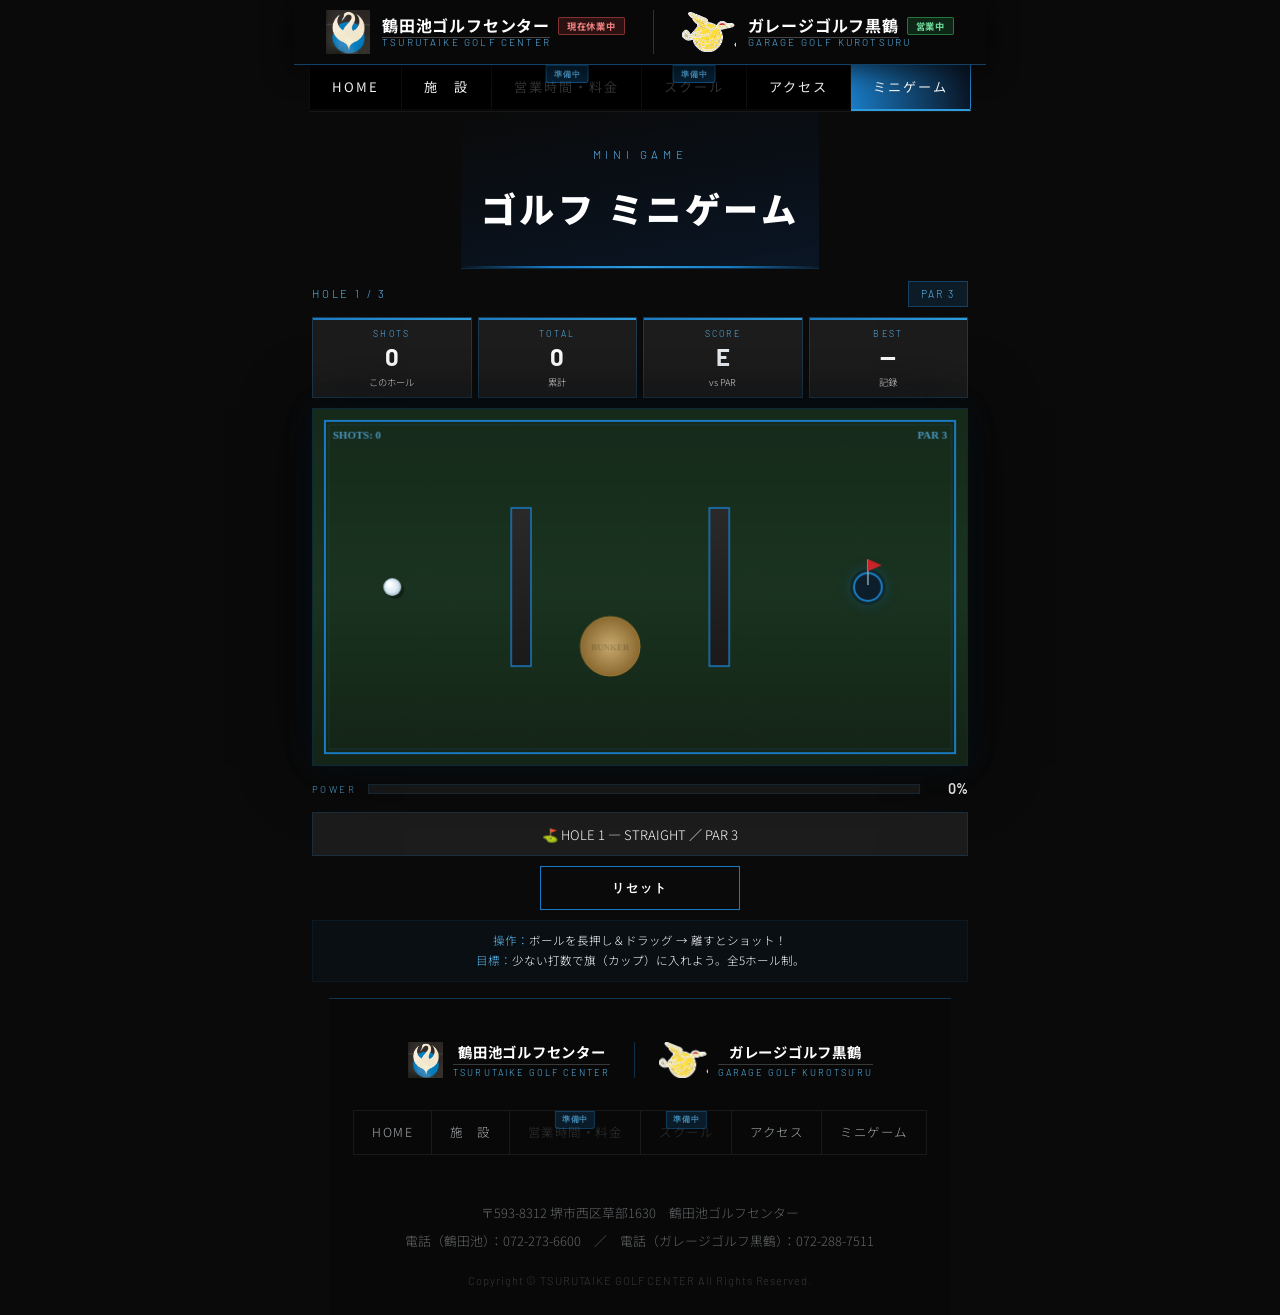
<file: game.html>
<!DOCTYPE html>
<html lang="ja">
<head>
<meta charset="UTF-8">
<meta name="viewport" content="width=device-width, initial-scale=1.0, user-scalable=no">
<title>ミニゲーム | 鶴田池ゴルフセンター</title>
<link href="https://fonts.googleapis.com/css2?family=Noto+Sans+JP:wght@200;300;400;700;900&family=Barlow:wght@300;400;600;700;900&display=swap" rel="stylesheet">
<link rel="stylesheet" href="css/common.css">
<link rel="stylesheet" href="css/game.css">
</head>
<body>

<!-- HEADER -->
<header>
  <div class="header-inner">
    <div class="header-block">
      <img class="crane-logo" src="images/logo.gif" alt="鶴田池ゴルフセンター ロゴ">
      <div class="header-logo-text">
        <div class="header-name-row">
          <a href="index.html#notice-section" class="header-name-link"><span class="ja">鶴田池ゴルフセンター</span></a>
          <span class="status-badge status-closed">現在休業中</span>
        </div>
        <span class="en">TSURUTAIKE GOLF CENTER</span>
      </div>
    </div>
    <div class="header-divider"></div>
    <div class="header-block">
      <img class="kurotsu-header-logo" src="images/kurotsu_illust.png" alt="ガレージゴルフ黒鶴 イラスト">
      <div class="header-kurotsu-text">
        <div class="header-name-row">
          <a href="index.html#kurotsu-section" class="header-name-link"><span class="ja">ガレージゴルフ黒鶴</span></a>
          <span class="status-badge status-open">営業中</span>
        </div>
        <span class="en">GARAGE GOLF KUROTSURU</span>
      </div>
    </div>
  </div>
  <button class="ham-btn" id="hamBtn" aria-label="メニューを開く"><span></span><span></span><span></span></button>
</header>
<!-- DRAWER (ハンバーガーメニュー) -->
<div class="drawer-overlay" id="drawerOverlay" onclick="closeDrawer()"></div>
<div class="drawer" id="drawer">
  <div class="drawer-head">
    <span class="drawer-head-label">MENU</span>
    <button class="drawer-close-btn" onclick="closeDrawer()" aria-label="メニューを閉じる">✕</button>
  </div>
  <nav class="drawer-nav">
      <a href="index.html">HOME</a>
      <a href="facility.html">施　設</a>
      <a class="drawer-disabled"><span class="nav-coming">準備中</span>営業時間・料金</a>
      <a class="drawer-disabled"><span class="nav-coming">準備中</span>スクール</a>
      <a href="access.html">アクセス</a>
      <a href="game.html" class="drawer-active">ミニゲーム</a>
  </nav>
</div>

<!-- NAV -->
<nav>
  <ul>
    <li><a href="index.html">HOME</a></li>
    <li><a href="facility.html">施　設</a></li>
    <li><a class="disabled" aria-disabled="true" tabindex="-1"><span class="nav-coming">準備中</span>営業時間・料金</a></li>
    <li><a class="disabled" aria-disabled="true" tabindex="-1"><span class="nav-coming">準備中</span>スクール</a></li>
    <li><a href="access.html">アクセス</a></li>
    <li><a href="game.html" class="active">ミニゲーム</a></li>
  </ul>
</nav>

<!-- PAGE HERO -->
<div class="page-hero">
  <span class="page-hero-label">MINI GAME</span>
  <h1>ゴルフ ミニゲーム</h1>
</div>

<!-- GAME CONTENT -->
<div class="game-wrapper">
  <div class="hole-info">
    <span class="hole-name" id="hole-name">HOLE 1 / 5</span>
    <span class="par-badge" id="par-badge">PAR 3</span>
  </div>

  <div class="score-bar">
    <div class="score-card"><span class="label">SHOTS</span><span class="value" id="shots-display">0</span><span class="sub">このホール</span></div>
    <div class="score-card"><span class="label">TOTAL</span><span class="value" id="total-display">0</span><span class="sub">累計</span></div>
    <div class="score-card"><span class="label">SCORE</span><span class="value" id="score-display">E</span><span class="sub">vs PAR</span></div>
    <div class="score-card"><span class="label">BEST</span><span class="value" id="best-display">--</span><span class="sub">記録</span></div>
  </div>

  <div class="canvas-wrap">
    <canvas id="gameCanvas"></canvas>
  </div>

  <div class="power-section">
    <span class="power-label">POWER</span>
    <div class="power-track"><div class="power-fill" id="power-fill"></div></div>
    <span class="power-num" id="power-num">0%</span>
  </div>

  <div class="message-box">
    <span class="msg-text" id="msg-text">⛳ ボールをドラッグして方向と力を決めよう！</span>
  </div>

  <div class="btn-row">
    <button class="btn" onclick="resetHole()">リセット</button>
    <button class="btn primary" id="btn-next" onclick="nextHole()" style="display:none">次のホール →</button>
    <button class="btn" id="btn-restart" onclick="restartGame()" style="display:none">最初から</button>
  </div>

  <div class="instruction">
    <span>操作：</span>ボールを長押し＆ドラッグ → 離すとショット！<br>
    <span>目標：</span>少ない打数で旗（カップ）に入れよう。全5ホール制。
  </div>
</div>

<div class="toast" id="toast"></div>

<div class="overlay" id="result-overlay">
  <div class="result-card">
    <div class="result-crane">🦢</div>
    <div class="result-title">GAME RESULT</div>
    <div class="result-score" id="res-score">18</div>
    <div class="result-rank" id="res-rank">🏆 エクセレント！</div>
    <div class="result-comment" id="res-comment">素晴らしいスコアです！</div>
    <div class="result-cta">
      ゲームのあとは黒鶴へ！<br>
      <strong>ガレージゴルフ黒鶴</strong><br>
      平日・土日祝 <strong>50分 ¥500</strong>（税込）打ち放題<br>
      営業 9:00〜21:00 ／ <strong>072-273-6600</strong>
    </div>
    <button class="btn primary" onclick="restartGame()" style="margin-top:16px;width:100%;max-width:100%">もう一度プレイ</button>
  </div>
</div>

<script>
// ───────────────────────────────────────────
//  キャンバス設定（内部解像度固定・CSS で伸縮）
// ───────────────────────────────────────────
const NW=660, NH=360;   // 内部解像度
const canvas=document.getElementById('gameCanvas');
const ctx=canvas.getContext('2d');
canvas.width=NW; canvas.height=NH;

// ───────────────────────────────────────────
//  ホールデータ
// ───────────────────────────────────────────
const holes=[
  { par:3, ball:{x:80,y:180}, cup:{x:560,y:180},
    walls:[{x:200,y:100,w:20,h:160},{x:400,y:100,w:20,h:160}],
    bunkers:[{x:300,y:240,r:30}], name:"HOLE 1 — STRAIGHT" },
  { par:3, ball:{x:80,y:280}, cup:{x:560,y:80},
    walls:[{x:180,y:155,w:200,h:20},{x:380,y:155,w:20,h:125}],
    bunkers:[{x:460,y:240,r:28}], name:"HOLE 2 — DOGLEG" },
  { par:5, ball:{x:60,y:180}, cup:{x:600,y:180},
    walls:[{x:140,y:80,w:20,h:100},{x:140,y:220,w:20,h:100},{x:260,y:100,w:160,h:20},{x:260,y:240,w:160,h:20},{x:420,y:80,w:20,h:260},{x:500,y:100,w:20,h:80},{x:500,y:200,w:20,h:80}],
    bunkers:[{x:370,y:180,r:24}], name:"HOLE 3 — FINALE" },
];

// ───────────────────────────────────────────
//  状態変数
// ───────────────────────────────────────────
let holeIndex=0, ballX, ballY, ballVX=0, ballVY=0;
let shots=0, totalShots=0, scoreVsPar=0;
let inHole=false, ballMoving=false;
let dragStart=null, dragCurrent=null, powerPct=0;
let bestScore=(()=>{ try{return localStorage.getItem('tsurutaike_best');}catch(e){return null;} })();

const BALL_R=9, CUP_R=14, BORDER=12;
const FRICTION=0.97, WALL_BOUNCE=0.55, SPEED_STOP=0.15;
const MAX_POWER=18, DRAG_SCALE=0.17;

// スマホではボール当たり判定を大きくする
function hitRadius() { return window.innerWidth<=520 ? BALL_R*6 : BALL_R*4; }

// ───────────────────────────────────────────
//  初期化 & ゲーム制御
// ───────────────────────────────────────────
function initHole() {
  const h=holes[holeIndex];
  ballX=h.ball.x; ballY=h.ball.y;
  ballVX=0; ballVY=0; shots=0; inHole=false; ballMoving=false;
  dragStart=null; dragCurrent=null; powerPct=0;
  document.getElementById('btn-next').style.display='none';
  document.getElementById('btn-restart').style.display='none';
  document.getElementById('hole-name').textContent=`HOLE ${holeIndex+1} / 3`;
  document.getElementById('par-badge').textContent=`PAR ${h.par}`;
  setMsg(`⛳ ${h.name} ／ PAR ${h.par}`);
  updateUI(); draw();
}
function restartGame() {
  holeIndex=0; totalShots=0; scoreVsPar=0;
  document.getElementById('result-overlay').classList.remove('show');
  initHole();
}
function nextHole() {
  holeIndex++;
  if (holeIndex>=holes.length) showResult(); else initHole();
}
function resetHole() {
  totalShots-=shots;
  scoreVsPar-=(shots-holes[holeIndex].par);
  initHole();
}

// ───────────────────────────────────────────
//  UI
// ───────────────────────────────────────────
function setMsg(t){ document.getElementById('msg-text').innerHTML=t; }
function updateUI(){
  document.getElementById('shots-display').textContent=shots;
  document.getElementById('total-display').textContent=totalShots;
  const el=document.getElementById('score-display');
  if(scoreVsPar===0){el.textContent='E';el.style.color='#e8eef2';}
  else if(scoreVsPar<0){el.textContent=scoreVsPar;el.style.color='#3ecf6a';}
  else{el.textContent='+'+scoreVsPar;el.style.color='#e06060';}
  document.getElementById('best-display').textContent=bestScore!==null?bestScore:'--';
  document.getElementById('power-fill').style.width=powerPct+'%';
  document.getElementById('power-num').textContent=Math.round(powerPct)+'%';
}

// ───────────────────────────────────────────
//  リザルト
// ───────────────────────────────────────────
function showResult(){
  const fin=totalShots;
  try{if(bestScore===null||fin<parseInt(bestScore)){bestScore=fin;localStorage.setItem('tsurutaike_best',fin);}}catch(e){}
  document.getElementById('res-score').textContent=fin;
  const d=scoreVsPar;
  let rank,comment;
  if(d<=-5){rank='🏆 伝説のゴルファー！';comment='驚異的なスコア！ぜひ本物のコースへ！';}
  else if(d<=-2){rank='⭐ プロ級プレイ！';comment='素晴らしい！練習でさらに上達できる！';}
  else if(d===0){rank='👏 ナイスプレー！';comment='パープレイ達成！センスありますよ！';}
  else if(d<=3){rank='🌱 ナイスチャレンジ！';comment='いい感じ！実際の打ちっぱなしで磨こう！';}
  else{rank='⛳ まずは練習から！';comment='大丈夫！打ちっぱなしに行けばすぐ上達！';}
  document.getElementById('res-rank').textContent=rank;
  document.getElementById('res-comment').textContent=comment;
  document.getElementById('res-score').style.color=d<0?'#3ecf6a':d===0?'#ffffff':'#e06060';
  document.getElementById('result-overlay').classList.add('show');
  updateUI();
}

function showToast(text,color){
  const t=document.getElementById('toast');
  t.textContent=text; t.style.color=color||'#fff';
  t.style.borderColor=color||'rgba(26,123,196,0.5)';
  t.classList.add('show');
  setTimeout(()=>t.classList.remove('show'),1300);
}

// ───────────────────────────────────────────
//  座標変換（CSS → Canvas 内部座標）
// ───────────────────────────────────────────
function getPos(e){
  const r=canvas.getBoundingClientRect();
  const sx=NW/r.width, sy=NH/r.height;
  let cx,cy;
  if(e.changedTouches&&e.changedTouches.length>0){cx=e.changedTouches[0].clientX;cy=e.changedTouches[0].clientY;}
  else if(e.touches&&e.touches.length>0){cx=e.touches[0].clientX;cy=e.touches[0].clientY;}
  else{cx=e.clientX;cy=e.clientY;}
  return{x:(cx-r.left)*sx,y:(cy-r.top)*sy};
}
function dst(ax,ay,bx,by){return(ax-bx)**2+(ay-by)**2;}

// ───────────────────────────────────────────
//  入力
// ───────────────────────────────────────────
canvas.addEventListener('mousedown',  onDown, {passive:false});
canvas.addEventListener('mousemove',  onMove, {passive:false});
canvas.addEventListener('mouseup',    onUp,   {passive:false});
canvas.addEventListener('touchstart', onDown, {passive:false});
canvas.addEventListener('touchmove',  onMove, {passive:false});
canvas.addEventListener('touchend',   onUp,   {passive:false});
canvas.addEventListener('touchcancel',()=>{dragStart=null;dragCurrent=null;powerPct=0;updateUI();draw();},{passive:true});

function onDown(e){
  e.preventDefault();
  if(ballMoving||inHole)return;
  const p=getPos(e);
  if(dst(p.x,p.y,ballX,ballY)<hitRadius()**2){
    dragStart={x:p.x,y:p.y}; dragCurrent={x:p.x,y:p.y};
  }
}
function onMove(e){
  e.preventDefault();
  if(!dragStart)return;
  const p=getPos(e);
  dragCurrent={x:p.x,y:p.y};
  const dx=dragStart.x-p.x, dy=dragStart.y-p.y;
  powerPct=Math.min(100,Math.sqrt(dx*dx+dy*dy)*0.65);
  updateUI(); draw();
}
function onUp(e){
  e.preventDefault();
  if(!dragStart||ballMoving||inHole)return;
  const dx=dragStart.x-dragCurrent.x, dy=dragStart.y-dragCurrent.y;
  const dist=Math.sqrt(dx*dx+dy*dy);
  if(dist<6){dragStart=null;dragCurrent=null;powerPct=0;updateUI();draw();return;}
  const power=Math.min(dist*DRAG_SCALE,MAX_POWER);
  const angle=Math.atan2(dy,dx);
  ballVX=Math.cos(angle)*power; ballVY=Math.sin(angle)*power;
  shots++; totalShots++;
  dragStart=null; dragCurrent=null; powerPct=0;
  setMsg('💨 ボール飛翔中...');
  updateUI(); ballMoving=true;
  requestAnimationFrame(gameLoop);
}

// ───────────────────────────────────────────
//  物理
// ───────────────────────────────────────────
function gameLoop(){if(!ballMoving)return;update();draw();requestAnimationFrame(gameLoop);}

function update(){
  const h=holes[holeIndex];
  ballX+=ballVX; ballY+=ballVY;
  ballVX*=FRICTION; ballVY*=FRICTION;

  if(ballX-BALL_R<BORDER){ballX=BORDER+BALL_R;ballVX=Math.abs(ballVX)*WALL_BOUNCE;}
  if(ballX+BALL_R>NW-BORDER){ballX=NW-BORDER-BALL_R;ballVX=-Math.abs(ballVX)*WALL_BOUNCE;}
  if(ballY-BALL_R<BORDER){ballY=BORDER+BALL_R;ballVY=Math.abs(ballVY)*WALL_BOUNCE;}
  if(ballY+BALL_R>NH-BORDER){ballY=NH-BORDER-BALL_R;ballVY=-Math.abs(ballVY)*WALL_BOUNCE;}

  for(const w of h.walls){
    if(ballX+BALL_R>w.x&&ballX-BALL_R<w.x+w.w&&ballY+BALL_R>w.y&&ballY-BALL_R<w.y+w.h){
      const oL=ballX+BALL_R-w.x,oR=w.x+w.w-(ballX-BALL_R),oT=ballY+BALL_R-w.y,oB=w.y+w.h-(ballY-BALL_R);
      const m=Math.min(oL,oR,oT,oB);
      if(m===oL){ballX=w.x-BALL_R;ballVX=-Math.abs(ballVX)*WALL_BOUNCE;}
      else if(m===oR){ballX=w.x+w.w+BALL_R;ballVX=Math.abs(ballVX)*WALL_BOUNCE;}
      else if(m===oT){ballY=w.y-BALL_R;ballVY=-Math.abs(ballVY)*WALL_BOUNCE;}
      else{ballY=w.y+w.h+BALL_R;ballVY=Math.abs(ballVY)*WALL_BOUNCE;}
    }
  }
  for(const b of h.bunkers){if(dst(ballX,ballY,b.x,b.y)<b.r**2){ballVX*=0.88;ballVY*=0.88;}}

  if(dst(ballX,ballY,h.cup.x,h.cup.y)<CUP_R**2){
    ballMoving=false; inHole=true;
    const par=h.par, diff=shots-par;
    scoreVsPar+=diff;
    let msg,tc;
    if(shots===1){msg='🦢 ホールインワン！！';tc='#ffd700';}
    else if(diff<=-2){msg='🦅 イーグル！';tc='#3ecf6a';}
    else if(diff===-1){msg='🐦 バーディー！';tc='#3ecf6a';}
    else if(diff===0){msg='👏 パー！';tc='#5ab8f0';}
    else if(diff===1){msg='😅 ボギー';tc='#e8c040';}
    else if(diff===2){msg='😓 ダブルボギー';tc='#e08040';}
    else{msg='💦 '+shots+'打';tc='#e06060';}
    showToast(msg,tc);
    setMsg(`${msg} &nbsp;| このホール <span class="msg-em">${shots}打</span>（PAR ${par}）`);
    updateUI();
    if(holeIndex<holes.length-1){document.getElementById('btn-next').style.display='inline-block';}
    else{setTimeout(showResult,1300);}
    return;
  }

  if(Math.sqrt(ballVX**2+ballVY**2)<SPEED_STOP){
    ballVX=0;ballVY=0;ballMoving=false;
    setMsg(`⛳ <span class="msg-em">${shots}打目</span>完了。次を狙おう！`);
    updateUI();
  }
}

// ───────────────────────────────────────────
//  描画
// ───────────────────────────────────────────
function draw(){
  const h=holes[holeIndex];
  ctx.clearRect(0,0,NW,NH);

  const fg=ctx.createLinearGradient(0,0,0,NH);
  fg.addColorStop(0,'#162a1a');fg.addColorStop(0.5,'#1a3320');fg.addColorStop(1,'#142416');
  ctx.fillStyle=fg; ctx.fillRect(0,0,NW,NH);

  ctx.fillStyle='rgba(255,255,255,0.015)';
  for(let i=0;i<180;i++)ctx.fillRect((i*137)%NW,(i*97)%NH,1,1);

  ctx.strokeStyle='#1a7bc4'; ctx.lineWidth=2;
  ctx.strokeRect(BORDER,BORDER,NW-BORDER*2,NH-BORDER*2);
  ctx.strokeStyle='rgba(26,123,196,0.18)'; ctx.lineWidth=1;
  ctx.strokeRect(BORDER+4,BORDER+4,NW-BORDER*2-8,NH-BORDER*2-8);

  for(const b of h.bunkers){
    const bg=ctx.createRadialGradient(b.x,b.y,0,b.x,b.y,b.r);
    bg.addColorStop(0,'#c8a96e');bg.addColorStop(1,'#8a6a30');
    ctx.beginPath();ctx.arc(b.x,b.y,b.r,0,Math.PI*2);
    ctx.fillStyle=bg;ctx.fill();
    ctx.strokeStyle='#a07830';ctx.lineWidth=1;ctx.stroke();
    ctx.fillStyle='rgba(0,0,0,0.2)';ctx.font='bold 9px Barlow';
    ctx.textAlign='center';ctx.fillText('BUNKER',b.x,b.y+4);
  }

  for(const w of h.walls){
    const wg=ctx.createLinearGradient(w.x,w.y,w.x+w.w,w.y+w.h);
    wg.addColorStop(0,'#2a2a2a');wg.addColorStop(1,'#1a1a1a');
    ctx.fillStyle=wg;ctx.fillRect(w.x,w.y,w.w,w.h);
    ctx.strokeStyle='#1a7bc4';ctx.lineWidth=1.5;ctx.strokeRect(w.x,w.y,w.w,w.h);
  }

  const cx=h.cup.x,cy=h.cup.y;
  ctx.beginPath();ctx.arc(cx,cy,CUP_R+4,0,Math.PI*2);ctx.fillStyle='rgba(0,0,0,0.4)';ctx.fill();
  ctx.beginPath();ctx.arc(cx,cy,CUP_R,0,Math.PI*2);ctx.fillStyle='#0a0a0a';ctx.fill();
  ctx.strokeStyle='#1a7bc4';ctx.lineWidth=2;ctx.stroke();
  ctx.strokeStyle='#aaa';ctx.lineWidth=1.5;
  ctx.beginPath();ctx.moveTo(cx,cy-2);ctx.lineTo(cx,cy-28);ctx.stroke();
  ctx.fillStyle='#e02020';
  ctx.beginPath();ctx.moveTo(cx,cy-28);ctx.lineTo(cx+14,cy-22);ctx.lineTo(cx,cy-16);ctx.closePath();ctx.fill();
  const cpg=ctx.createRadialGradient(cx,cy,CUP_R,cx,cy,CUP_R+20);
  cpg.addColorStop(0,'rgba(26,123,196,0.18)');cpg.addColorStop(1,'transparent');
  ctx.beginPath();ctx.arc(cx,cy,CUP_R+20,0,Math.PI*2);ctx.fillStyle=cpg;ctx.fill();

  if(dragStart&&dragCurrent&&!ballMoving){
    const dx=dragStart.x-dragCurrent.x,dy=dragStart.y-dragCurrent.y;
    const dist=Math.sqrt(dx*dx+dy*dy);
    if(dist>5){
      const angle=Math.atan2(dy,dx);
      ctx.save();ctx.setLineDash([5,8]);
      ctx.strokeStyle='rgba(90,184,240,0.5)';ctx.lineWidth=1.5;
      ctx.beginPath();ctx.moveTo(ballX,ballY);
      const gl=Math.min(dist*1.1,130);
      ctx.lineTo(ballX+Math.cos(angle)*gl,ballY+Math.sin(angle)*gl);
      ctx.stroke();ctx.restore();
      const tx=ballX+Math.cos(angle)*gl,ty=ballY+Math.sin(angle)*gl;
      ctx.save();ctx.translate(tx,ty);ctx.rotate(angle);
      ctx.fillStyle='rgba(90,184,240,0.85)';
      ctx.beginPath();ctx.moveTo(8,0);ctx.lineTo(-4,5);ctx.lineTo(-4,-5);ctx.closePath();ctx.fill();
      ctx.restore();
    }
  }

  if(!inHole){
    ctx.beginPath();ctx.arc(ballX+3,ballY+3,BALL_R,0,Math.PI*2);ctx.fillStyle='rgba(0,0,0,0.35)';ctx.fill();
    const bg=ctx.createRadialGradient(ballX-3,ballY-3,1,ballX,ballY,BALL_R);
    bg.addColorStop(0,'#ffffff');bg.addColorStop(0.7,'#d8e8f0');bg.addColorStop(1,'#a0b8c8');
    ctx.beginPath();ctx.arc(ballX,ballY,BALL_R,0,Math.PI*2);ctx.fillStyle=bg;ctx.fill();
    ctx.beginPath();ctx.arc(ballX-3,ballY-3,3,0,Math.PI*2);ctx.fillStyle='rgba(255,255,255,0.7)';ctx.fill();
    if(ballMoving){
      const gl=ctx.createRadialGradient(ballX,ballY,BALL_R,ballX,ballY,BALL_R+10);
      gl.addColorStop(0,'rgba(90,184,240,0.3)');gl.addColorStop(1,'transparent');
      ctx.beginPath();ctx.arc(ballX,ballY,BALL_R+10,0,Math.PI*2);ctx.fillStyle=gl;ctx.fill();
    }
  }

  ctx.font='600 11px Barlow';ctx.fillStyle='rgba(90,184,240,0.75)';
  ctx.textAlign='left';ctx.fillText('SHOTS: '+shots,BORDER+8,BORDER+18);
  ctx.textAlign='right';ctx.fillText('PAR '+h.par,NW-BORDER-8,BORDER+18);
}

initHole();
</script>

<!-- FOOTER -->
<footer>
  <div class="footer-logo-area">
    <a href="index.html#notice-section" class="footer-logo-link">
      <img src="images/logo.gif" alt="鶴田池ゴルフセンター ロゴ" style="width:36px;height:36px;object-fit:contain;">
      <div class="footer-logo-text">
        <div class="ja">鶴田池ゴルフセンター</div>
        <div class="en">TSURUTAIKE GOLF CENTER</div>
      </div>
    </a>
    <div class="footer-logo-divider"></div>
    <a href="index.html#kurotsu-section" class="footer-logo-link">
      <img src="images/kurotsu_illust.png" alt="ガレージゴルフ黒鶴" style="height:36px;width:auto;object-fit:contain;">
      <div class="footer-logo-text">
        <div class="ja">ガレージゴルフ黒鶴</div>
        <div class="en">GARAGE GOLF KUROTSURU</div>
      </div>
    </a>
  </div>
  <div style="margin-bottom:20px;">
    <div class="footer-links">
      <a href="index.html">HOME</a>
      <a href="facility.html">施　設</a>
      <a class="disabled" aria-disabled="true" tabindex="-1"><span class="nav-coming">準備中</span>営業時間・料金</a>
      <a class="disabled" aria-disabled="true" tabindex="-1"><span class="nav-coming">準備中</span>スクール</a>
      <a href="access.html">アクセス</a>
      <a href="game.html">ミニゲーム</a>
    </div>
  </div>
  <address>〒593-8312 堺市西区草部1630　鶴田池ゴルフセンター<br>電話（鶴田池）：072-273-6600　／　電話（ガレージゴルフ黒鶴）：072-288-7511</address>
  <p class="copy">Copyright © TSURUTAIKE GOLF CENTER All Rights Reserved.</p>
</footer>

<script>

// ───────────────────────────────────────────
//  キャンバス設定（内部解像度固定・CSS で伸縮）
// ───────────────────────────────────────────
const NW=660, NH=360;   // 内部解像度
const canvas=document.getElementById('gameCanvas');
const ctx=canvas.getContext('2d');
canvas.width=NW; canvas.height=NH;

// ───────────────────────────────────────────
//  ホールデータ
// ───────────────────────────────────────────
const holes=[
  { par:3, ball:{x:80,y:180}, cup:{x:560,y:180},
    walls:[{x:200,y:100,w:20,h:160},{x:400,y:100,w:20,h:160}],
    bunkers:[{x:300,y:240,r:30}], name:"HOLE 1 — STRAIGHT" },
  { par:3, ball:{x:80,y:280}, cup:{x:560,y:80},
    walls:[{x:180,y:155,w:200,h:20},{x:380,y:155,w:20,h:125}],
    bunkers:[{x:460,y:240,r:28}], name:"HOLE 2 — DOGLEG" },
  { par:5, ball:{x:60,y:180}, cup:{x:600,y:180},
    walls:[{x:140,y:80,w:20,h:100},{x:140,y:220,w:20,h:100},{x:260,y:100,w:160,h:20},{x:260,y:240,w:160,h:20},{x:420,y:80,w:20,h:260},{x:500,y:100,w:20,h:80},{x:500,y:200,w:20,h:80}],
    bunkers:[{x:370,y:180,r:24}], name:"HOLE 3 — FINALE" },
];

// ───────────────────────────────────────────
//  状態変数
// ───────────────────────────────────────────
let holeIndex=0, ballX, ballY, ballVX=0, ballVY=0;
let shots=0, totalShots=0, scoreVsPar=0;
let inHole=false, ballMoving=false;
let dragStart=null, dragCurrent=null, powerPct=0;
let bestScore=(()=>{ try{return localStorage.getItem('tsurutaike_best');}catch(e){return null;} })();

const BALL_R=9, CUP_R=14, BORDER=12;
const FRICTION=0.97, WALL_BOUNCE=0.55, SPEED_STOP=0.15;
const MAX_POWER=18, DRAG_SCALE=0.17;

// スマホではボール当たり判定を大きくする
function hitRadius() { return window.innerWidth<=520 ? BALL_R*6 : BALL_R*4; }

// ───────────────────────────────────────────
//  初期化 & ゲーム制御
// ───────────────────────────────────────────
function initHole() {
  const h=holes[holeIndex];
  ballX=h.ball.x; ballY=h.ball.y;
  ballVX=0; ballVY=0; shots=0; inHole=false; ballMoving=false;
  dragStart=null; dragCurrent=null; powerPct=0;
  document.getElementById('btn-next').style.display='none';
  document.getElementById('btn-restart').style.display='none';
  document.getElementById('hole-name').textContent=`HOLE ${holeIndex+1} / 3`;
  document.getElementById('par-badge').textContent=`PAR ${h.par}`;
  setMsg(`⛳ ${h.name} ／ PAR ${h.par}`);
  updateUI(); draw();
}
function restartGame() {
  holeIndex=0; totalShots=0; scoreVsPar=0;
  document.getElementById('result-overlay').classList.remove('show');
  initHole();
}
function nextHole() {
  holeIndex++;
  if (holeIndex>=holes.length) showResult(); else initHole();
}
function resetHole() {
  totalShots-=shots;
  scoreVsPar-=(shots-holes[holeIndex].par);
  initHole();
}

// ───────────────────────────────────────────
//  UI
// ───────────────────────────────────────────
function setMsg(t){ document.getElementById('msg-text').innerHTML=t; }
function updateUI(){
  document.getElementById('shots-display').textContent=shots;
  document.getElementById('total-display').textContent=totalShots;
  const el=document.getElementById('score-display');
  if(scoreVsPar===0){el.textContent='E';el.style.color='#e8eef2';}
  else if(scoreVsPar<0){el.textContent=scoreVsPar;el.style.color='#3ecf6a';}
  else{el.textContent='+'+scoreVsPar;el.style.color='#e06060';}
  document.getElementById('best-display').textContent=bestScore!==null?bestScore:'--';
  document.getElementById('power-fill').style.width=powerPct+'%';
  document.getElementById('power-num').textContent=Math.round(powerPct)+'%';
}

// ───────────────────────────────────────────
//  リザルト
// ───────────────────────────────────────────
function showResult(){
  const fin=totalShots;
  try{if(bestScore===null||fin<parseInt(bestScore)){bestScore=fin;localStorage.setItem('tsurutaike_best',fin);}}catch(e){}
  document.getElementById('res-score').textContent=fin;
  const d=scoreVsPar;
  let rank,comment;
  if(d<=-5){rank='🏆 伝説のゴルファー！';comment='驚異的なスコア！ぜひ本物のコースへ！';}
  else if(d<=-2){rank='⭐ プロ級プレイ！';comment='素晴らしい！練習でさらに上達できる！';}
  else if(d===0){rank='👏 ナイスプレー！';comment='パープレイ達成！センスありますよ！';}
  else if(d<=3){rank='🌱 ナイスチャレンジ！';comment='いい感じ！実際の打ちっぱなしで磨こう！';}
  else{rank='⛳ まずは練習から！';comment='大丈夫！打ちっぱなしに行けばすぐ上達！';}
  document.getElementById('res-rank').textContent=rank;
  document.getElementById('res-comment').textContent=comment;
  document.getElementById('res-score').style.color=d<0?'#3ecf6a':d===0?'#ffffff':'#e06060';
  document.getElementById('result-overlay').classList.add('show');
  updateUI();
}

function showToast(text,color){
  const t=document.getElementById('toast');
  t.textContent=text; t.style.color=color||'#fff';
  t.style.borderColor=color||'rgba(26,123,196,0.5)';
  t.classList.add('show');
  setTimeout(()=>t.classList.remove('show'),1300);
}

// ───────────────────────────────────────────
//  座標変換（CSS → Canvas 内部座標）
// ───────────────────────────────────────────
function getPos(e){
  const r=canvas.getBoundingClientRect();
  const sx=NW/r.width, sy=NH/r.height;
  let cx,cy;
  if(e.changedTouches&&e.changedTouches.length>0){cx=e.changedTouches[0].clientX;cy=e.changedTouches[0].clientY;}
  else if(e.touches&&e.touches.length>0){cx=e.touches[0].clientX;cy=e.touches[0].clientY;}
  else{cx=e.clientX;cy=e.clientY;}
  return{x:(cx-r.left)*sx,y:(cy-r.top)*sy};
}
function dst(ax,ay,bx,by){return(ax-bx)**2+(ay-by)**2;}

// ───────────────────────────────────────────
//  入力
// ───────────────────────────────────────────
canvas.addEventListener('mousedown',  onDown, {passive:false});
canvas.addEventListener('mousemove',  onMove, {passive:false});
canvas.addEventListener('mouseup',    onUp,   {passive:false});
canvas.addEventListener('touchstart', onDown, {passive:false});
canvas.addEventListener('touchmove',  onMove, {passive:false});
canvas.addEventListener('touchend',   onUp,   {passive:false});
canvas.addEventListener('touchcancel',()=>{dragStart=null;dragCurrent=null;powerPct=0;updateUI();draw();},{passive:true});

function onDown(e){
  e.preventDefault();
  if(ballMoving||inHole)return;
  const p=getPos(e);
  if(dst(p.x,p.y,ballX,ballY)<hitRadius()**2){
    dragStart={x:p.x,y:p.y}; dragCurrent={x:p.x,y:p.y};
  }
}
function onMove(e){
  e.preventDefault();
  if(!dragStart)return;
  const p=getPos(e);
  dragCurrent={x:p.x,y:p.y};
  const dx=dragStart.x-p.x, dy=dragStart.y-p.y;
  powerPct=Math.min(100,Math.sqrt(dx*dx+dy*dy)*0.65);
  updateUI(); draw();
}
function onUp(e){
  e.preventDefault();
  if(!dragStart||ballMoving||inHole)return;
  const dx=dragStart.x-dragCurrent.x, dy=dragStart.y-dragCurrent.y;
  const dist=Math.sqrt(dx*dx+dy*dy);
  if(dist<6){dragStart=null;dragCurrent=null;powerPct=0;updateUI();draw();return;}
  const power=Math.min(dist*DRAG_SCALE,MAX_POWER);
  const angle=Math.atan2(dy,dx);
  ballVX=Math.cos(angle)*power; ballVY=Math.sin(angle)*power;
  shots++; totalShots++;
  dragStart=null; dragCurrent=null; powerPct=0;
  setMsg('💨 ボール飛翔中...');
  updateUI(); ballMoving=true;
  requestAnimationFrame(gameLoop);
}

// ───────────────────────────────────────────
//  物理
// ───────────────────────────────────────────
function gameLoop(){if(!ballMoving)return;update();draw();requestAnimationFrame(gameLoop);}

function update(){
  const h=holes[holeIndex];
  ballX+=ballVX; ballY+=ballVY;
  ballVX*=FRICTION; ballVY*=FRICTION;

  if(ballX-BALL_R<BORDER){ballX=BORDER+BALL_R;ballVX=Math.abs(ballVX)*WALL_BOUNCE;}
  if(ballX+BALL_R>NW-BORDER){ballX=NW-BORDER-BALL_R;ballVX=-Math.abs(ballVX)*WALL_BOUNCE;}
  if(ballY-BALL_R<BORDER){ballY=BORDER+BALL_R;ballVY=Math.abs(ballVY)*WALL_BOUNCE;}
  if(ballY+BALL_R>NH-BORDER){ballY=NH-BORDER-BALL_R;ballVY=-Math.abs(ballVY)*WALL_BOUNCE;}

  for(const w of h.walls){
    if(ballX+BALL_R>w.x&&ballX-BALL_R<w.x+w.w&&ballY+BALL_R>w.y&&ballY-BALL_R<w.y+w.h){
      const oL=ballX+BALL_R-w.x,oR=w.x+w.w-(ballX-BALL_R),oT=ballY+BALL_R-w.y,oB=w.y+w.h-(ballY-BALL_R);
      const m=Math.min(oL,oR,oT,oB);
      if(m===oL){ballX=w.x-BALL_R;ballVX=-Math.abs(ballVX)*WALL_BOUNCE;}
      else if(m===oR){ballX=w.x+w.w+BALL_R;ballVX=Math.abs(ballVX)*WALL_BOUNCE;}
      else if(m===oT){ballY=w.y-BALL_R;ballVY=-Math.abs(ballVY)*WALL_BOUNCE;}
      else{ballY=w.y+w.h+BALL_R;ballVY=Math.abs(ballVY)*WALL_BOUNCE;}
    }
  }
  for(const b of h.bunkers){if(dst(ballX,ballY,b.x,b.y)<b.r**2){ballVX*=0.88;ballVY*=0.88;}}

  if(dst(ballX,ballY,h.cup.x,h.cup.y)<CUP_R**2){
    ballMoving=false; inHole=true;
    const par=h.par, diff=shots-par;
    scoreVsPar+=diff;
    let msg,tc;
    if(shots===1){msg='🦢 ホールインワン！！';tc='#ffd700';}
    else if(diff<=-2){msg='🦅 イーグル！';tc='#3ecf6a';}
    else if(diff===-1){msg='🐦 バーディー！';tc='#3ecf6a';}
    else if(diff===0){msg='👏 パー！';tc='#5ab8f0';}
    else if(diff===1){msg='😅 ボギー';tc='#e8c040';}
    else if(diff===2){msg='😓 ダブルボギー';tc='#e08040';}
    else{msg='💦 '+shots+'打';tc='#e06060';}
    showToast(msg,tc);
    setMsg(`${msg} &nbsp;| このホール <span class="msg-em">${shots}打</span>（PAR ${par}）`);
    updateUI();
    if(holeIndex<holes.length-1){document.getElementById('btn-next').style.display='inline-block';}
    else{setTimeout(showResult,1300);}
    return;
  }

  if(Math.sqrt(ballVX**2+ballVY**2)<SPEED_STOP){
    ballVX=0;ballVY=0;ballMoving=false;
    setMsg(`⛳ <span class="msg-em">${shots}打目</span>完了。次を狙おう！`);
    updateUI();
  }
}

// ───────────────────────────────────────────
//  描画
// ───────────────────────────────────────────
function draw(){
  const h=holes[holeIndex];
  ctx.clearRect(0,0,NW,NH);

  const fg=ctx.createLinearGradient(0,0,0,NH);
  fg.addColorStop(0,'#162a1a');fg.addColorStop(0.5,'#1a3320');fg.addColorStop(1,'#142416');
  ctx.fillStyle=fg; ctx.fillRect(0,0,NW,NH);

  ctx.fillStyle='rgba(255,255,255,0.015)';
  for(let i=0;i<180;i++)ctx.fillRect((i*137)%NW,(i*97)%NH,1,1);

  ctx.strokeStyle='#1a7bc4'; ctx.lineWidth=2;
  ctx.strokeRect(BORDER,BORDER,NW-BORDER*2,NH-BORDER*2);
  ctx.strokeStyle='rgba(26,123,196,0.18)'; ctx.lineWidth=1;
  ctx.strokeRect(BORDER+4,BORDER+4,NW-BORDER*2-8,NH-BORDER*2-8);

  for(const b of h.bunkers){
    const bg=ctx.createRadialGradient(b.x,b.y,0,b.x,b.y,b.r);
    bg.addColorStop(0,'#c8a96e');bg.addColorStop(1,'#8a6a30');
    ctx.beginPath();ctx.arc(b.x,b.y,b.r,0,Math.PI*2);
    ctx.fillStyle=bg;ctx.fill();
    ctx.strokeStyle='#a07830';ctx.lineWidth=1;ctx.stroke();
    ctx.fillStyle='rgba(0,0,0,0.2)';ctx.font='bold 9px Barlow';
    ctx.textAlign='center';ctx.fillText('BUNKER',b.x,b.y+4);
  }

  for(const w of h.walls){
    const wg=ctx.createLinearGradient(w.x,w.y,w.x+w.w,w.y+w.h);
    wg.addColorStop(0,'#2a2a2a');wg.addColorStop(1,'#1a1a1a');
    ctx.fillStyle=wg;ctx.fillRect(w.x,w.y,w.w,w.h);
    ctx.strokeStyle='#1a7bc4';ctx.lineWidth=1.5;ctx.strokeRect(w.x,w.y,w.w,w.h);
  }

  const cx=h.cup.x,cy=h.cup.y;
  ctx.beginPath();ctx.arc(cx,cy,CUP_R+4,0,Math.PI*2);ctx.fillStyle='rgba(0,0,0,0.4)';ctx.fill();
  ctx.beginPath();ctx.arc(cx,cy,CUP_R,0,Math.PI*2);ctx.fillStyle='#0a0a0a';ctx.fill();
  ctx.strokeStyle='#1a7bc4';ctx.lineWidth=2;ctx.stroke();
  ctx.strokeStyle='#aaa';ctx.lineWidth=1.5;
  ctx.beginPath();ctx.moveTo(cx,cy-2);ctx.lineTo(cx,cy-28);ctx.stroke();
  ctx.fillStyle='#e02020';
  ctx.beginPath();ctx.moveTo(cx,cy-28);ctx.lineTo(cx+14,cy-22);ctx.lineTo(cx,cy-16);ctx.closePath();ctx.fill();
  const cpg=ctx.createRadialGradient(cx,cy,CUP_R,cx,cy,CUP_R+20);
  cpg.addColorStop(0,'rgba(26,123,196,0.18)');cpg.addColorStop(1,'transparent');
  ctx.beginPath();ctx.arc(cx,cy,CUP_R+20,0,Math.PI*2);ctx.fillStyle=cpg;ctx.fill();

  if(dragStart&&dragCurrent&&!ballMoving){
    const dx=dragStart.x-dragCurrent.x,dy=dragStart.y-dragCurrent.y;
    const dist=Math.sqrt(dx*dx+dy*dy);
    if(dist>5){
      const angle=Math.atan2(dy,dx);
      ctx.save();ctx.setLineDash([5,8]);
      ctx.strokeStyle='rgba(90,184,240,0.5)';ctx.lineWidth=1.5;
      ctx.beginPath();ctx.moveTo(ballX,ballY);
      const gl=Math.min(dist*1.1,130);
      ctx.lineTo(ballX+Math.cos(angle)*gl,ballY+Math.sin(angle)*gl);
      ctx.stroke();ctx.restore();
      const tx=ballX+Math.cos(angle)*gl,ty=ballY+Math.sin(angle)*gl;
      ctx.save();ctx.translate(tx,ty);ctx.rotate(angle);
      ctx.fillStyle='rgba(90,184,240,0.85)';
      ctx.beginPath();ctx.moveTo(8,0);ctx.lineTo(-4,5);ctx.lineTo(-4,-5);ctx.closePath();ctx.fill();
      ctx.restore();
    }
  }

  if(!inHole){
    ctx.beginPath();ctx.arc(ballX+3,ballY+3,BALL_R,0,Math.PI*2);ctx.fillStyle='rgba(0,0,0,0.35)';ctx.fill();
    const bg=ctx.createRadialGradient(ballX-3,ballY-3,1,ballX,ballY,BALL_R);
    bg.addColorStop(0,'#ffffff');bg.addColorStop(0.7,'#d8e8f0');bg.addColorStop(1,'#a0b8c8');
    ctx.beginPath();ctx.arc(ballX,ballY,BALL_R,0,Math.PI*2);ctx.fillStyle=bg;ctx.fill();
    ctx.beginPath();ctx.arc(ballX-3,ballY-3,3,0,Math.PI*2);ctx.fillStyle='rgba(255,255,255,0.7)';ctx.fill();
    if(ballMoving){
      const gl=ctx.createRadialGradient(ballX,ballY,BALL_R,ballX,ballY,BALL_R+10);
      gl.addColorStop(0,'rgba(90,184,240,0.3)');gl.addColorStop(1,'transparent');
      ctx.beginPath();ctx.arc(ballX,ballY,BALL_R+10,0,Math.PI*2);ctx.fillStyle=gl;ctx.fill();
    }
  }

  ctx.font='600 11px Barlow';ctx.fillStyle='rgba(90,184,240,0.75)';
  ctx.textAlign='left';ctx.fillText('SHOTS: '+shots,BORDER+8,BORDER+18);
  ctx.textAlign='right';ctx.fillText('PAR '+h.par,NW-BORDER-8,BORDER+18);
}

initHole();


// ===== ハンバーガーメニュー =====
(function() {
  var btn     = document.getElementById('hamBtn');
  var drawer  = document.getElementById('drawer');
  var overlay = document.getElementById('drawerOverlay');
  if (!btn) return;

  function openDrawer() {
    drawer.classList.add('open');
    overlay.classList.add('open');
    btn.classList.add('open');
    document.body.style.overflow = 'hidden';
  }
  function closeDrawer() {
    drawer.classList.remove('open');
    overlay.classList.remove('open');
    btn.classList.remove('open');
    document.body.style.overflow = '';
  }
  window.closeDrawer = closeDrawer;
  btn.addEventListener('click', function() {
    drawer.classList.contains('open') ? closeDrawer() : openDrawer();
  });
  // ESCキーで閉じる
  document.addEventListener('keydown', function(e) {
    if (e.key === 'Escape') closeDrawer();
  });
})();
</script>
</body>
</html>
</file>
<file: css/common.css>
/* ============================================================
   common.css — 鶴田池ゴルフセンター 全ページ共通スタイル
   対象: index.html / facility.html / access.html
   ============================================================ */

/* ========== CSS変数 ========== */
:root {
  --black:        #0a0a0a;
  --black-mid:    #141414;
  --black-card:   #1c1c1c;
  --black-panel:  #242424;
  --blue:         #1a7bc4;
  --blue-bright:  #2d9de0;
  --blue-soft:    #5ab8f0;
  --blue-glow:    rgba(26,123,196,0.35);
  --gold:         #c9a84c;
  --gold-light:   #e8cb7a;
  --white:        #ffffff;
  --off-white:    #fdfdfe;
  --grey-text:    rgba(232,238,242,0.7);
  --grey-dim:     rgba(232,238,242,0.4);
  --nav-bg:       #080808;
}

/* ========== リセット ========== */
* { margin: 0; padding: 0; box-sizing: border-box; }

/* ========== ベース ========== */
body {
  background-color: var(--black);
  color: var(--off-white);
  font-family: 'Noto Sans JP', sans-serif;
  font-weight: 300;
  line-height: 1.8;
}

/* ========== HEADER ========== */
header {
  background: var(--nav-bg);
  border-bottom: 1px solid rgba(26,123,196,0.5);
  padding: 10px 32px;
  display: flex;
  align-items: center;
  justify-content: center;
  position: sticky;
  top: 0;
  z-index: 1000;
  box-shadow: 0 2px 30px rgba(0,0,0,0.8);
}

.header-inner {
  display: flex;
  align-items: center;
  width: 100%;
  max-width: 1000px;
  justify-content: center;
}

.header-block {
  display: flex;
  align-items: center;
  gap: 12px;
  padding: 0 28px;
}
.header-block:first-child { padding-left: 0; }
.header-block:last-child  { padding-right: 0; }

.header-divider {
  width: 1px;
  height: 44px;
  background: rgba(26,123,196,0.45);
  flex-shrink: 0;
}

.crane-logo {
  width: 44px;
  height: 44px;
  object-fit: contain;
  flex-shrink: 0;
}

.kurotsu-header-logo {
  height: 40px;
  width: auto;
  object-fit: contain;
  flex-shrink: 0;
}

.header-logo-text,
.header-kurotsu-text {
  line-height: 1.3;
}

.header-name-row {
  display: flex;
  align-items: center;
  gap: 8px;
}

.header-logo-text .ja,
.header-kurotsu-text .ja {
  font-family: 'Noto Sans JP', sans-serif;
  font-weight: 700;
  font-size: 1.0rem;
  color: var(--white);
  letter-spacing: 0.05em;
  white-space: nowrap;
}

.header-logo-text .en,
.header-kurotsu-text .en {
  display: block;
  font-family: 'Barlow', sans-serif;
  font-weight: 300;
  font-size: 0.62rem;
  color: var(--blue-soft);
  letter-spacing: 0.22em;
  white-space: nowrap;
}

/* ヘッダー名リンク（クリックでページ内移動） */
.header-name-link {
  text-decoration: none;
  color: inherit;
  cursor: pointer;
  transition: opacity 0.2s;
}
.header-name-link:hover {
  opacity: 0.75;
}
.header-name-link .ja {
  border-bottom: 1px solid rgba(255,255,255,0.25);
}
.header-name-link:hover .ja {
  border-bottom-color: rgba(255,255,255,0.6);
}

/* ステータスバッジ */
.status-badge {
  display: inline-block;
  font-family: 'Noto Sans JP', sans-serif;
  font-size: 0.58rem;
  font-weight: 700;
  letter-spacing: 0.08em;
  padding: 2px 8px;
  border-radius: 2px;
  white-space: nowrap;
  flex-shrink: 0;
}
.status-closed {
  background: rgba(180,60,60,0.2);
  border: 1px solid rgba(220,80,80,0.5);
  color: #f08080;
}
.status-open {
  background: rgba(40,160,80,0.2);
  border: 1px solid rgba(60,200,100,0.5);
  color: #6fda9a;
  animation: openPulse 2.5s ease-in-out infinite;
}
@keyframes openPulse {
  0%,100% { opacity: 1; }
  50%      { opacity: 0.6; }
}

/* ========== NAV ========== */
nav {
  background: var(--nav-bg);
  border-bottom: 1px solid rgba(255,255,255,0.06);
}
nav ul {
  list-style: none;
  display: flex;
  flex-wrap: wrap;
  justify-content: center;
  padding: 0;
}
nav ul li {
  position: relative;
}
nav ul li a {
  display: inline-flex;
  align-items: center;
  justify-content: center;
  background: #000;
  color: var(--off-white);
  text-decoration: none;
  padding: 10px 22px;
  font-size: 0.82rem;
  letter-spacing: 0.15em;
  font-family: 'Noto Sans JP', sans-serif;
  font-weight: 400;
  border-right: 1px solid rgba(255,255,255,0.06);
  transition: background 0.2s, color 0.2s;
}
nav ul li:first-child a { border-left: 1px solid rgba(255,255,255,0.06); }
nav ul li a:hover:not(.disabled),
nav ul li a.active {
  background: linear-gradient(to right, #1a7bc4, #0a1626);
  color: var(--white);
}
nav ul li a.active  { border-bottom: 2px solid var(--blue-bright); }
nav ul li a.disabled {
  color: rgba(232,238,242,0.22);
  cursor: not-allowed;
  pointer-events: none;
}

/* 準備中バッジ — nav */
nav ul li .nav-coming {
  position: absolute;
  top: 0;
  left: 50%;
  transform: translateX(-50%);
  background: rgba(26,123,196,0.28);
  border: 1px solid rgba(26,123,196,0.55);
  color: rgba(90,184,240,0.95);
  font-size: 0.5rem;
  letter-spacing: 0.12em;
  padding: 1px 7px;
  border-radius: 0 0 3px 3px;
  font-family: 'Barlow', sans-serif;
  font-weight: 700;
  white-space: nowrap;
  pointer-events: none;
  z-index: 2;
}

/* ========== FOOTER ========== */
footer {
  background: var(--nav-bg);
  border-top: 1px solid rgba(26,123,196,0.4);
  padding: 40px 24px 24px;
  text-align: center;
}
.footer-links {
  display: inline-flex;
  flex-wrap: wrap;
  justify-content: center;
  gap: 0;
  margin-bottom: 24px;
  border: 1px solid rgba(255,255,255,0.07);
}
.footer-links a {
  position: relative;
  display: inline-flex;
  align-items: center;
  justify-content: center;
  background: transparent;
  color: var(--grey-text);
  text-decoration: none;
  padding: 10px 18px;
  font-size: 0.78rem;
  letter-spacing: 0.12em;
  border-right: 1px solid rgba(255,255,255,0.07);
  font-family: 'Noto Sans JP', sans-serif;
  font-weight: 300;
  transition: background 0.2s, color 0.2s;
}
.footer-links a:last-child { border-right: none; }
.footer-links a:hover { background: var(--blue); color: var(--white); }
.footer-links a.disabled,
.footer-links a.footer-disabled {
  color: rgba(232,238,242,0.18);
  pointer-events: none;
  cursor: not-allowed;
}

/* 準備中バッジ — footer */
.footer-links a .nav-coming {
  position: absolute;
  top: 0;
  left: 50%;
  transform: translateX(-50%);
  background: rgba(26,123,196,0.18);
  border: 1px solid rgba(26,123,196,0.35);
  color: rgba(90,184,240,0.7);
  font-size: 0.48rem;
  letter-spacing: 0.1em;
  padding: 1px 6px;
  border-radius: 0 0 3px 3px;
  font-family: 'Barlow', sans-serif;
  font-weight: 700;
  white-space: nowrap;
  pointer-events: none;
}

/* フッター 2ロゴエリア */
.footer-logo-area {
  display: flex;
  align-items: center;
  justify-content: center;
  gap: 0;
  margin-bottom: 28px;
  flex-wrap: wrap;
}
.footer-logo-link {
  display: inline-flex;
  align-items: center;
  gap: 10px;
  padding: 0 24px;
  text-decoration: none;
  transition: opacity 0.2s;
}
.footer-logo-link:hover { opacity: 0.7; }
.footer-logo-link .ja {
  font-family: 'Noto Sans JP', sans-serif;
  font-weight: 700;
  font-size: 0.9rem;
  color: var(--white);
  letter-spacing: 0.05em;
  border-bottom: 1px solid rgba(255,255,255,0.2);
  transition: border-color 0.2s;
}
.footer-logo-link:hover .ja { border-bottom-color: rgba(255,255,255,0.6); }
.footer-logo-link .en {
  font-family: 'Barlow', sans-serif;
  font-weight: 300;
  font-size: 0.58rem;
  color: var(--blue-soft);
  letter-spacing: 0.22em;
}
.footer-logo-divider {
  width: 1px;
  height: 36px;
  background: rgba(26,123,196,0.35);
  flex-shrink: 0;
}
@media (max-width: 480px) {
  .footer-logo-link { padding: 0 14px; gap: 8px; }
  .footer-logo-link .ja { font-size: 0.78rem; }
  .footer-logo-link .en { display: none; }
  .footer-logo-divider { height: 28px; }
}

footer address {
  font-style: normal;
  font-size: 0.8rem;
  color: var(--grey-dim);
  line-height: 2.2;
  font-weight: 300;
}
footer .copy {
  margin-top: 16px;
  font-size: 0.7rem;
  color: rgba(232,238,242,0.2);
  letter-spacing: 0.08em;
  font-family: 'Barlow', sans-serif;
}

/* ========== ページ共通ヒーロー（施設・アクセス用） ========== */
.page-hero {
  background: linear-gradient(170deg, rgba(10,10,10,0.97) 0%, rgba(10,22,38,0.95) 100%);
  padding: 60px 20px 50px;
  text-align: center;
  border-bottom: 1px solid rgba(26,123,196,0.3);
  position: relative;
  overflow: hidden;
}
.page-hero::after {
  content: '';
  position: absolute;
  bottom: 0; left: 0; right: 0;
  height: 2px;
  background: linear-gradient(to right, transparent, var(--blue), var(--blue-bright), var(--blue), transparent);
}
.page-hero-label {
  font-family: 'Barlow', sans-serif;
  font-size: 0.72rem;
  color: var(--blue-soft);
  letter-spacing: 0.4em;
  display: block;
  margin-bottom: 12px;
}
.page-hero h1 {
  font-family: 'Noto Sans JP', sans-serif;
  font-size: clamp(1.8rem, 4vw, 2.8rem);
  font-weight: 900;
  color: var(--white);
  letter-spacing: 0.1em;
}

/* コンテンツ共通ラッパー */
.content-wrap {
  max-width: 860px;
  margin: 0 auto;
  padding: 48px 20px;
}

/* ============================================================
   レスポンシブ — タブレット（〜768px）
   ============================================================ */
@media (max-width: 768px) {
  /* ヘッダー */
  header { padding: 8px 16px; }
  .header-block { gap: 8px; padding: 0 16px; }
  .header-divider { height: 36px; }
  .crane-logo { width: 36px; height: 36px; }
  .kurotsu-header-logo { height: 32px; }
  .header-logo-text .ja,
  .header-kurotsu-text .ja { font-size: 0.88rem; }
  .header-logo-text .en,
  .header-kurotsu-text .en { font-size: 0.56rem; }
  .status-badge { font-size: 0.52rem; padding: 1px 6px; }

  /* コンテンツ */
  .content-wrap { padding: 36px 18px; }
  .page-hero { padding: 44px 16px 38px; }
}

/* ============================================================
   レスポンシブ — スマホ（〜480px）
   ============================================================ */
@media (max-width: 480px) {
  /* ヘッダー */
  header { padding: 8px 10px; }
  .header-block { gap: 6px; padding: 0 8px; }
  .header-divider { height: 30px; }
  .crane-logo { width: 28px; height: 28px; }
  .kurotsu-header-logo { height: 26px; }
  .header-logo-text .ja,
  .header-kurotsu-text .ja { font-size: 0.72rem; }
  .header-logo-text .en,
  .header-kurotsu-text .en { display: none; }
  .status-badge { font-size: 0.46rem; padding: 1px 5px; }

  /* ページヒーロー */
  .page-hero { padding: 36px 14px 30px; }
  .page-hero h1 { font-size: clamp(1.5rem, 6vw, 2rem); }

  /* コンテンツ */
  .content-wrap { padding: 28px 14px; }

  /* フッター */
  footer { padding: 28px 14px 20px; }
  .footer-links a { padding: 10px 12px; font-size: 0.7rem; letter-spacing: 0.06em; }
}

/* ============================================================
   レスポンシブ — ナビ（〜600px）
   ============================================================ */
@media (max-width: 600px) {
  nav ul li a { padding: 9px 12px; font-size: 0.75rem; letter-spacing: 0.08em; }
  nav ul li .nav-coming { font-size: 0.42rem; padding: 1px 5px; letter-spacing: 0.06em; }
}

/* ============================================================
   ハンバーガーメニュー（600px以下）
   ============================================================ */
@media (max-width: 600px) {

  /* ナビ非表示 */
  nav { display: none; }

  /* ハンバーガーボタン */
  .ham-btn {
    display: flex;
    flex-direction: column;
    align-items: center;
    justify-content: center;
    gap: 5px;
    width: 38px;
    height: 38px;
    background: none;
    border: none;
    cursor: pointer;
    padding: 0;
    flex-shrink: 0;
    position: relative;
    z-index: 1010;
  }
  .ham-btn span {
    display: block;
    width: 22px;
    height: 2px;
    background: #5ab8f0;
    transition: transform 0.45s cubic-bezier(0.22,1,0.36,1),
                opacity   0.45s cubic-bezier(0.22,1,0.36,1);
    transform-origin: center;
  }
  .ham-btn.open span:nth-child(1) { transform: translateY(7px) rotate(45deg); }
  .ham-btn.open span:nth-child(2) { opacity: 0; transform: scaleX(0); }
  .ham-btn.open span:nth-child(3) { transform: translateY(-7px) rotate(-45deg); }

  /* ヘッダーにボタンを収める */
  header {
    justify-content: space-between;
    padding: 8px 10px 8px 6px;
    overflow: visible;
  }
  .header-inner {
    justify-content: flex-start;
    flex: 1;
    min-width: 0;
    overflow: visible;
  }
  .header-block {
    gap: 6px;
    padding: 0 6px;
    flex-shrink: 1;
    min-width: 0;
  }
  .header-block:first-child { padding-left: 0; }
  .header-block:last-child  { padding-right: 0; }
  .header-logo-text .ja,
  .header-kurotsu-text .ja {
    font-size: 0.82rem;
    white-space: nowrap;
  }
  .header-divider { margin: 0 2px; }

  /* オーバーレイ */
  .drawer-overlay {
    position: fixed;
    inset: 0;
    background: rgba(0,0,0,0.72);
    z-index: 1020;
    opacity: 0;
    pointer-events: none;
    transition: opacity 0.45s ease;
  }
  .drawer-overlay.open {
    opacity: 1;
    pointer-events: all;
  }

  /* ドロワー本体 */
  .drawer {
    position: fixed;
    top: 0;
    right: 0;
    bottom: 0;
    width: 72%;
    max-width: 300px;
    background: #0d0d0d;
    border-left: 1px solid rgba(26,123,196,0.45);
    z-index: 1030;
    transform: translateX(100%);
    transition: transform 0.52s cubic-bezier(0.22,1,0.36,1);
    overflow-y: auto;
    display: flex;
    flex-direction: column;
  }
  .drawer.open {
    transform: translateX(0);
  }

  /* ドロワーヘッド */
  .drawer-head {
    display: flex;
    align-items: center;
    justify-content: space-between;
    padding: 14px 20px;
    border-bottom: 1px solid rgba(26,123,196,0.2);
    flex-shrink: 0;
  }
  .drawer-head-label {
    font-family: 'Barlow', sans-serif;
    font-size: 0.62rem;
    color: #5ab8f0;
    letter-spacing: 0.25em;
    font-weight: 600;
  }
  .drawer-close-btn {
    background: none;
    border: none;
    color: rgba(232,238,242,0.5);
    font-size: 1.1rem;
    cursor: pointer;
    padding: 4px;
    line-height: 1;
  }
  .drawer-close-btn:hover { color: #fdfdfe; }

  /* ドロワーナビ */
  .drawer-nav {
    flex: 1;
    display: flex;
    flex-direction: column;
  }
  .drawer-nav a {
    display: flex;
    align-items: center;
    padding: 15px 22px;
    color: #fdfdfe;
    text-decoration: none;
    font-size: 0.9rem;
    letter-spacing: 0.12em;
    font-family: 'Noto Sans JP', sans-serif;
    font-weight: 400;
    border-bottom: 1px solid rgba(255,255,255,0.05);
    transition: background 0.18s, color 0.18s;
    position: relative;
  }
  .drawer-nav a:hover { background: rgba(26,123,196,0.15); }
  .drawer-nav a.drawer-active {
    color: #5ab8f0;
    border-left: 2px solid #1a7bc4;
    padding-left: 20px;
    background: rgba(26,123,196,0.07);
  }
  .drawer-nav a.drawer-disabled {
    color: rgba(232,238,242,0.22);
    pointer-events: none;
    cursor: not-allowed;
  }
  .drawer-nav .nav-coming {
    position: static;
    transform: none;
    display: inline-block;
    margin-right: 8px;
    font-size: 0.5rem;
    letter-spacing: 0.1em;
    padding: 1px 6px;
    border-radius: 2px;
    background: rgba(26,123,196,0.28);
    border: 1px solid rgba(26,123,196,0.55);
    color: rgba(90,184,240,0.95);
    font-family: 'Barlow', sans-serif;
    font-weight: 700;
    white-space: nowrap;
    vertical-align: middle;
  }
}

/* 601px以上ではハンバーガー要素を非表示 */
@media (min-width: 601px) {
  .ham-btn        { display: none; }
  .drawer-overlay { display: none; }
  .drawer         { display: none; }
}
</file>
<file: css/index.css>
/* index.css — HOMEページ固有スタイル */

/* =====================================================
   カラーパレット（ロゴ看板より）
   マットブラック  : #0f0f0f  ← 看板の背景
   ディープブルー  : #1a7bc4  ← 鶴のシンボル・池の青
   ブライトブルー  : #2d9de0  ← ホバー・アクセント
   ソフトブルー    : #5ab8f0  ← 明るい強調
   ホワイト        : #ffffff  ← 文字・鶴のシルエット
   オフホワイト    : #fdfdfe  ← 通常テキスト
   ダークグレー    : #1c1c1c  ← セクション背景
   ミドルグレー    : #2a2a2a  ← カード背景
===================================================== */

/* ========== SVG ロゴマーク（鶴のシルエット） ========== */

/* ヘッダー全体：左＋区切り＋右の横並び */

/* 左ブロック：鶴田池ゴルフセンター */

/* 縦の区切り線 */

/* ロゴ画像（鶴のマーク）*/

/* 黒鶴ロゴ画像 */

/* テキストグループ共通 */

/* 名前＋バッジの横並び行 */

/* ステータスバッジ */

/* ===== レスポンシブ：タブレット ===== */

/* ===== レスポンシブ：スマホ ===== */

/* liをposition:relativeに（バッジの絶対配置基準） */

/* ========== HERO ========== */
.hero {
  background:
    linear-gradient(170deg,
      rgba(10,10,10,0.95) 0%,
      rgba(14,14,14,0.82) 40%,
      rgba(10,22,38,0.9) 100%
    );
  min-height: 520px;
  display: flex;
  flex-direction: column;
  align-items: center;
  justify-content: center;
  text-align: center;
  padding: 70px 20px;
  position: relative;
  overflow: hidden;
}
/* 青いグロー光源 */
.hero::before {
  content: '';
  position: absolute;
  top: -80px; left: 50%;
  transform: translateX(-50%);
  width: 600px; height: 400px;
  background: radial-gradient(ellipse, rgba(26,123,196,0.18) 0%, transparent 70%);
}
/* 下部の青いライン */
.hero::after {
  content: '';
  position: absolute;
  bottom: 0; left: 0; right: 0;
  height: 2px;
  background: linear-gradient(to right, transparent, var(--blue), var(--blue-bright), var(--blue), transparent);
}

.hero-crane {
  width: 100px;
  height: 100px;
  margin-bottom: 24px;
  opacity: 0.95;
  filter: drop-shadow(0 0 20px rgba(26,123,196,0.5));
  object-fit: contain;
}

.hero-badge {
  display: inline-flex;
  align-items: center;
  gap: 8px;
  border: 1px solid var(--blue);
  color: var(--blue-soft);
  font-family: 'Barlow', sans-serif;
  font-size: 0.72rem;
  font-weight: 600;
  letter-spacing: 0.35em;
  padding: 5px 20px;
  margin-bottom: 22px;
  opacity: 0;
  filter: blur(10px);
  animation: blurFadeIn 2.0s cubic-bezier(0.22, 1, 0.36, 1) forwards 0.3s;
}
.hero-badge::before {
  content: '';
  display: inline-block;
  width: 6px; height: 6px;
  background: var(--blue-bright);
  border-radius: 50%;
  animation: blink 1.5s ease-in-out infinite;
}
@keyframes blink {
  0%, 100% { opacity: 1; }
  50% { opacity: 0.2; }
}

.hero h1 {
  font-family: 'Noto Sans JP', sans-serif;
  font-size: clamp(1.4rem, 3.2vw, 2.4rem);
  color: var(--white);
  font-weight: 900;
  line-height: 1.4;
  text-shadow: 0 2px 30px rgba(0,0,0,0.9);
  margin-bottom: 16px;
  letter-spacing: 0.04em;
  opacity: 0;
  filter: blur(10px);
  animation: blurFadeIn 2.4s cubic-bezier(0.22, 1, 0.36, 1) forwards 1.4s;
}
.hero h1 span {
  color: var(--white);
}

@keyframes blurFadeIn {
  0%   { opacity: 0; filter: blur(10px); }
  60%  { opacity: 0.8; filter: blur(2px); }
  100% { opacity: 1; filter: blur(0); }
}
@keyframes heroGlowIn {
  0%   { opacity: 0; filter: blur(10px); }
  60%  { opacity: 0.8; filter: blur(2px); }
  100% { opacity: 1; filter: blur(0); }
}
@keyframes heroGlowPulse {
  0%,100% { text-shadow: 0 0 8px rgba(90,184,240,0.3); }
  50%     { text-shadow: 0 0 24px rgba(90,184,240,0.8), 0 0 48px rgba(90,184,240,0.3); }
}
.hero-sub {
  font-family: 'Barlow', sans-serif;
  font-weight: 700;
  font-size: clamp(1.2rem, 3vw, 1.8rem);
  color: var(--blue-soft);
  letter-spacing: 0.3em;
  max-width: 560px;
  margin-bottom: 30px;
  opacity: 0;
  filter: blur(10px);
  animation: heroGlowIn 2.8s cubic-bezier(0.22, 1, 0.36, 1) forwards 2.6s, heroGlowPulse 5s ease-in-out 5.4s 3 forwards;
}

.hero-autumn {
  font-family: 'Barlow', sans-serif;
  font-weight: 700;
  font-size: clamp(1.2rem, 3vw, 1.8rem);
  color: var(--blue-soft);
  letter-spacing: 0.3em;
  margin-bottom: 6px;
  opacity: 0;
  filter: blur(10px);
  animation: blurFadeIn 2.2s cubic-bezier(0.22, 1, 0.36, 1) forwards 0.3s;
}
.hero-year {
  font-family: 'Barlow', sans-serif;
  font-weight: 900;
  font-size: clamp(4rem, 10vw, 9rem);
  color: transparent;
  -webkit-text-stroke: 1px rgba(26,123,196,0.3);
  position: absolute;
  bottom: -20px;
  right: 10px;
  pointer-events: none;
  user-select: none;
  letter-spacing: -0.02em;
}

/* ========== リニューアル告知 ========== */

/* タイプアニメーション カーソル */
.kurotsu-cursor {
  display: inline-block;
  font-weight: 100;
  color: #1a7bc4;
  animation: kuroBlink 0.7s infinite;
}
@keyframes kuroBlink {
  0%,100% { opacity: 1; }
  50%      { opacity: 0; }
}
/* ========== 黒鶴セクション（最強調） ========== */
.kurotsu-img-wrap {
  position: relative;
  width: 100%;
  line-height: 0;
  min-height: 110vh;
  max-height: 140vh;
}
/* 高さ基準のimg（透明） */
.kurotsu-base-img {
  width: 100%;
  height: auto;
  min-height: 110vh;
  max-height: 140vh;
  display: block;
  opacity: 0;
  visibility: hidden;
}
/* スライド写真（絶対配置・base-imgに重なる） */
.kurotsu-slide {
  position: absolute;
  top: 5%;
  left: 5%;
  width: 90%;
  height: 90%;
  object-fit: contain;
  object-position: center center;
  opacity: 0;
  transition: opacity 1.5s ease-in-out;
}
.ks1 { animation: ksSlide 15s ease-in-out infinite 0s; }
.ks2 { animation: ksSlide 15s ease-in-out infinite 5s; }
.ks3 { animation: ksSlide3 15s ease-in-out infinite 10s, ksPan3 15s ease-in-out infinite 10s; position: absolute; top: 12.5%; left: 12.5%; width: 75%; height: 75%; object-fit: cover; object-position: center 100%; }
@keyframes ksSlide3 {
  0%   { opacity: 0; }
  8%   { opacity: 0.85; }
  42%  { opacity: 0.85; }
  50%  { opacity: 0; }
  100% { opacity: 0; }
}
@keyframes ksPan3 {
  0%   { object-position: center 100%; }
  8%   { object-position: center 100%; }
  35%  { object-position: center 0%; }
  42%  { object-position: center 0%; }
  50%  { object-position: center 0%; }
  100% { object-position: center 100%; }
}
@keyframes ksSlide {
  0%   { opacity: 0; }
  8%   { opacity: 0.85; }
  28%  { opacity: 0.85; }
  38%  { opacity: 0; }
  100% { opacity: 0; }
}
.kurotsu-over-bg {
  position: absolute;
  inset: 0;
  background: rgba(10,10,10,0.22);
  z-index: 2;
}
.kurotsu-over-content {
  position: absolute;
  inset: 0;
  z-index: 3;
  display: flex;
  flex-direction: column;
}
/* 黒鶴セクション内の背景スライド */
/* 室内写真：天井まで見えるよう上寄せ */
/* 暗いオーバーレイ（HELTER SKELTER方式：文字を読みやすく） */
.kurotsu-over-bg {
  position: absolute;
  inset: 0;
  background: rgba(10, 10, 10, 0.22);
  z-index: 1;
}
.bg1 { background-image: url('images/bg1.gif'); }
.bg2 { background-image: url('images/bg2.gif'); }
.bg3 { background-position: center top; background-image: url('images/bg3.gif'); }
.kurotsu-section {
  position: relative;
  background: #0a0a0a;
  border: none;
  border-radius: 0;
  margin: 0;
  max-width: 100%;
  overflow: hidden;
  box-shadow:
    0 0 50px rgba(26,123,196,0.15),
    0 4px 30px rgba(0,0,0,0.5);
  position: relative;
}

.kurotsu-header {
  position: relative;
  z-index: 2;
  background: linear-gradient(to right, #1a7bc4, #0a1626);
  padding: 14px 240px;
  display: flex;
  align-items: center;
  justify-content: center;
  gap: 0;
}
.kurotsu-logo-wrap {
  position: absolute;
  left: 16px;
  top: 50%;
  transform: translateY(-50%);
  z-index: 3;
  width: 210px;
}
.kurotsu-logo-img {
  width: 200px;
  height: auto;
  display: block;
  flex-shrink: 0;
  object-fit: contain;
  filter: drop-shadow(0 1px 6px rgba(0,0,0,0.5));
}
.kurotsu-header-sub {
  display: flex;
  flex-direction: column;
  align-items: center;
  justify-content: center;
  text-align: center;
  gap: 4px;
  width: 100%;
  margin: 0 auto;
}
.kurotsu-typed-wrap {
  font-family: 'Noto Sans JP', sans-serif;
  font-size: clamp(1.4rem, 3vw, 2.2rem);
  font-weight: 900;
  color: #ffffff;
  letter-spacing: 0.06em;
  text-shadow: 0 2px 10px rgba(0,0,0,0.9);
  margin: 0;
  line-height: 1.3;
}
.kurotsu-place {
  font-size: 0.82rem;
  color: rgba(255,255,255,0.7);
  font-weight: 300;
  letter-spacing: 0.12em;
  margin: 0;
}
.kurotsu-header .now-open {
  background: rgba(0,0,0,0.3);
  color: var(--white);
  font-family: 'Barlow', sans-serif;
  font-size: 0.65rem;
  font-weight: 700;
  letter-spacing: 0.25em;
  padding: 4px 12px;
  border: 1px solid rgba(255,255,255,0.4);
  animation: pulse 2s ease-in-out 2 forwards;
  white-space: nowrap;
}
@keyframes pulse {
  0%, 100% { opacity: 1; }
  50%       { opacity: 0.5; }
}
/* アニメーション */
@keyframes imgSlide {
  0%   { opacity: 0; }
  8%   { opacity: 1; }
  28%  { opacity: 1; }
  38%  { opacity: 0; }
  100% { opacity: 0; }
}
/* コンテンツをimgの上に重ねる */
.kurotsu-over-content {
  position: absolute;
  inset: 0;
  z-index: 3;
  display: flex;
  flex-direction: column;
}
.kurotsu-over-bg {
  position: absolute;
  inset: 0;
  background: rgba(10,10,10,0.22);
  z-index: 1;
}
.kurotsu-body {
  position: relative;
  z-index: 2;
  padding: 0px 48px 40px 24px;
  display: grid;
  grid-template-columns: 1fr 1fr;
  gap: 40px;
  align-items: start;
}
@media (max-width: 640px) {
.kurotsu-body { grid-template-columns: 1fr; padding: 100px 20px; min-height: 300vh; }
}

/* ===== kurotsu features リスト ===== */
.kurotsu-features {
  list-style: none;
  padding: 0;
  margin: 0 0 28px;
}
.kf-item {
  padding: 11px 0;
  border-bottom: none;
  font-size: 1.1rem;
  color: #ffffff;
  font-weight: 700;
  line-height: 1.7;
  letter-spacing: 0.08em;
  text-shadow: 0 1px 8px rgba(0,0,0,1.0), 0 0 20px rgba(0,0,0,0.95);
  opacity: 0;
  transform: translateY(16px);
  transition: opacity 0.9s cubic-bezier(0.22, 1, 0.36, 1), transform 0.9s cubic-bezier(0.22, 1, 0.36, 1);
}
.kf-item.kf-visible {
  opacity: 1;
  transform: translateY(0);
}
.kurotsu-desc p {
  margin-bottom: 12px;
  font-size: 0.95rem;
  line-height: 2;
  color: #e8cb7a;
  font-weight: 400;
  text-shadow: 0 1px 8px rgba(0,0,0,1.0), 0 0 24px rgba(0,0,0,0.95), 0 2px 4px rgba(0,0,0,1.0);
}
.tel-kurotsu {
  display: block;
  max-width: 300px;
  width: 100%;
  background: rgba(201,168,76,0.08);
  border: 1px solid rgba(201,168,76,0.7);
  color: #e8cb7a;
  padding: 14px 24px;
  font-size: 0.92rem;
  letter-spacing: 0.12em;
  margin-top: 14px;
  text-decoration: none;
  transition: all 0.2s;
  line-height: 1.7;
}
.tel-kurotsu:hover {
  background: linear-gradient(to right, #1a7bc4, #0a1626);
  color: var(--white);
}
.tel-kurotsu strong {
  display: block;
  font-size: 1.4rem;
  font-weight: 700;
  color: #f5e49a;
  letter-spacing: 0.06em;
  margin-top: 2px;
}

/* ===== 黒鶴SNSボタン ===== */
.kurotsu-sns-row {
  display: flex;
  gap: 10px;
  margin-top: 14px;
  width: 100%;
  max-width: 300px;
}
.kurotsu-sns-btn {
  display: flex;
  align-items: center;
  justify-content: center;
  gap: 6px;
  flex: 1;
  text-decoration: none;
  padding: 11px 10px;
  font-size: 0.85rem;
  letter-spacing: 0.08em;
  font-family: 'Barlow', sans-serif;
  font-weight: 600;
  transition: all 0.25s;
  border-radius: 2px;
}
/* Instagram：グラデーション風ゴールド×ダーク */
.kurotsu-sns-ig {
  background: rgba(201,168,76,0.12);
  border: 1px solid rgba(201,168,76,0.5);
  color: #c9a84c;
}
.kurotsu-sns-ig:hover {
  background: rgba(201,168,76,0.25);
  border-color: #c9a84c;
  color: #e8c96a;
}
/* LINE：ゴールド×ダーク（Instagramと統一） */
.kurotsu-sns-line {
  background: rgba(201,168,76,0.12);
  border: 1px solid rgba(201,168,76,0.5);
  color: #c9a84c;
}
.kurotsu-sns-line:hover {
  background: rgba(201,168,76,0.25);
  border-color: #c9a84c;
  color: #e8c96a;
}
.sns-icon { font-size: 0.9rem; }

/* ===== 料金・電話 フェードイン ===== */
#price-fadein,
#tel-fadein {
  opacity: 0;
  transform: translateY(20px);
  transition: opacity 1.2s ease, transform 1.2s ease;
}
#price-fadein.fade-visible,
#tel-fadein.fade-visible {
  opacity: 1;
  transform: translateY(0);
}

.kurotsu-right-col {
  display: flex;
  flex-direction: column;
  gap: 14px;
  align-items: flex-end;
  padding-top: 24px;
}
/* ===== キャンペーン料金 ===== */
.campaign-banner {
  background: linear-gradient(135deg, #c0392b, #e74c3c);
  margin: 0 0 16px 0;
  padding: 10px 16px;
  border-radius: 2px;
  display: flex;
  align-items: center;
  gap: 8px;
}
.campaign-label {
  font-family: 'Barlow', sans-serif;
  font-size: 0.68rem;
  font-weight: 700;
  letter-spacing: 0.05em;
  color: rgba(255,255,255,0.9);
  white-space: nowrap;
  animation: pulse 1.5s ease-in-out 3;
}
.campaign-title {
  font-family: 'Noto Sans JP', sans-serif;
  font-size: 0.92rem;
  font-weight: 700;
  color: #fff;
  letter-spacing: 0.05em;
  margin: 0;
  white-space: nowrap;
}
.price-normal-wrap {
  margin-bottom: 14px;
  padding: 10px 0 14px;
  border-bottom: 1px solid rgba(255,255,255,0.1);
}
.price-normal-label {
  font-size: 0.7rem;
  color: rgba(255,255,255,0.4);
  letter-spacing: 0.12em;
  display: block;
  margin-bottom: 6px;
}
.price-row-old {
  display: flex;
  align-items: baseline;
  gap: 12px;
  padding: 7px 0;
  border-bottom: none;
}
.label-old {
  font-size: 0.78rem;
  color: rgba(255,255,255,0.65);
}
.amount-old {
  font-size: 1rem;
  color: rgba(255,255,255,0.65);
  text-decoration: line-through;
  text-decoration-color: rgba(231,76,60,0.7);
  text-decoration-thickness: 2px;
  font-family: 'Barlow', sans-serif;
  font-weight: 600;
}
.price-campaign-wrap {
  text-align: center;
  padding: 12px 0 10px;
}
.price-campaign-label {
  display: block;
  font-size: 0.75rem;
  color: rgba(255,255,255,0.7);
  letter-spacing: 0.15em;
  margin-bottom: 6px;
}
.price-campaign-main {
  display: flex;
  align-items: baseline;
  justify-content: center;
  gap: 4px;
  line-height: 1;
}
.price-campaign-time {
  font-family: 'Barlow', sans-serif;
  font-size: 1.4rem;
  font-weight: 700;
  color: #f5e49a;
}
.price-campaign-yen {
  font-family: 'Barlow', sans-serif;
  font-size: 3rem;
  font-weight: 900;
  color: #fff;
  text-shadow: 0 0 20px rgba(231,76,60,0.8), 0 2px 8px rgba(0,0,0,0.9);
  letter-spacing: -0.02em;
  animation: priceGlow 2.5s ease-in-out 3 forwards;
}
.price-campaign-tax {
  font-size: 0.72rem;
  color: var(--off-white);
  align-self: flex-end;
  padding-bottom: 6px;
}
.price-campaign-sub {
  font-family: 'Noto Sans JP', sans-serif;
  font-size: 1rem;
  font-weight: 700;
  color: #f5e49a;
  letter-spacing: 0.2em;
  margin-top: 4px;
}
@keyframes priceGlow {
  0%,100% { text-shadow: 0 0 20px rgba(231,76,60,0.8), 0 2px 8px rgba(0,0,0,0.9); }
  50%      { text-shadow: 0 0 35px rgba(231,76,60,1.0), 0 0 60px rgba(255,200,0,0.4), 0 2px 8px rgba(0,0,0,0.9); }
}

.kurotsu-price {
  background: rgba(8,8,8,0.55);
  border: 1px solid rgba(201,168,76,0.3);
  border-radius: 2px;
  padding: 22px 24px;
  width: 100%;
  max-width: 300px;
}
.kurotsu-price h3 {
  font-family: 'Noto Sans JP', sans-serif;
  color: #e8cb7a;
  font-size: 0.82rem;
  font-weight: 700;
  letter-spacing: 0.2em;
  margin-bottom: 14px;
  border-bottom: 1px solid rgba(26,123,196,0.25);
  padding-bottom: 10px;
}
.price-row {
  display: flex;
  justify-content: space-between;
  align-items: baseline;
  padding: 8px 0;
  border-bottom: none;
  font-size: 0.9rem;
  min-width: 200px;
}
.price-row .label { color: var(--off-white); }
.price-row .amount {
  color: #f5e49a;
  font-weight: 700;
  font-size: 1rem;
  font-family: 'Barlow', sans-serif;
  text-shadow: 0 1px 6px rgba(0,0,0,0.9);
}
.open-hours {
  margin-top: 14px;
  background: rgba(201,168,76,0.08);
  border-left: 3px solid #c9a84c;
  padding: 9px 14px;
  font-size: 0.85rem;
  color: var(--off-white);
  line-height: 1.8;
}
.price-note {
  margin-top: 10px;
  font-size: 0.76rem;
  color: var(--grey-text);
  line-height: 1.7;
}

/* ========== SECTION ========== */
.section-wrapper {
  max-width: 900px;
  margin: 0 auto 44px;
  padding: 0 20px;
}
.section-title {
  font-family: 'Noto Sans JP', sans-serif;
  font-size: 1.05rem;
  color: var(--white);
  font-weight: 700;
  letter-spacing: 0.18em;
  border-left: 3px solid var(--blue);
  padding-left: 14px;
  margin-bottom: 20px;
  display: flex;
  align-items: center;
  gap: 10px;
}
.section-title::after {
  content: '';
  flex: 1;
  height: 1px;
  background: linear-gradient(to right, rgba(26,123,196,0.4), transparent);
  margin-left: 8px;
}

/* ========== 休業お知らせ ========== */
.closure-notice {
  background: var(--black-card);
  border: 1px solid rgba(255,255,255,0.07);
  border-radius: 2px;
  padding: 30px 32px;
}
.closure-notice p {
  font-size: 0.92rem;
  color: var(--grey-text);
  line-height: 2.1;
  margin-bottom: 14px;
  font-weight: 300;
}
.date-label {
  display: inline-block;
  background: rgba(26,123,196,0.15);
  border: 1px solid rgba(26,123,196,0.4);
  color: var(--blue-soft);
  font-size: 0.78rem;
  padding: 3px 14px;
  letter-spacing: 0.15em;
  margin-bottom: 16px;
  font-family: 'Barlow', sans-serif;
}
.closure-notice .sign {
  font-size: 0.82rem;
  color: var(--grey-dim);
  text-align: right;
  margin-top: 8px;
  font-weight: 300;
}

/* ========== マスクページカード ========== */
.pages-preview {
  display: grid;
  grid-template-columns: repeat(auto-fit, minmax(190px, 1fr));
  gap: 12px;
}
.page-card {
  position: relative;
  background: var(--black-card);
  border: 1px solid rgba(255,255,255,0.06);
  border-radius: 2px;
  overflow: hidden;
  cursor: not-allowed;
}
.page-card-inner {
  padding: 24px 18px;
  opacity: 0.25;
  filter: blur(1px);
  user-select: none;
}
.page-card-inner h3 {
  font-family: 'Noto Sans JP', sans-serif;
  color: var(--white);
  font-size: 0.92rem;
  font-weight: 700;
  margin-bottom: 8px;
  letter-spacing: 0.1em;
}
.page-card-inner p {
  font-size: 0.76rem;
  color: var(--grey-text);
  line-height: 1.7;
  font-weight: 300;
}
.page-card-overlay {
  position: absolute;
  inset: 0;
  background: rgba(10,10,10,0.78);
  display: flex;
  align-items: center;
  justify-content: center;
  text-align: center;
  padding: 12px;
}
.page-card-overlay span {
  display: inline-block;
  background: linear-gradient(to right, #1a7bc4, #0a1626);
  color: var(--white);
  font-family: 'Noto Sans JP', sans-serif;
  font-weight: 700;
  font-size: 0.73rem;
  letter-spacing: 0.1em;
  padding: 8px 16px;
  line-height: 1.8;
}

/* ========== SNS ========== */
.sns-row {
  display: flex;
  gap: 10px;
  justify-content: center;
  margin-top: 24px;
}
.sns-btn {
  display: inline-block;
  background: transparent;
  border: 1px solid rgba(26,123,196,0.6);
  color: var(--blue-soft);
  text-decoration: none;
  padding: 9px 24px;
  font-size: 0.82rem;
  letter-spacing: 0.12em;
  font-family: 'Barlow', sans-serif;
  font-weight: 400;
  transition: all 0.2s;
}
.sns-btn:hover {
  background: var(--blue);
  border-color: var(--blue);
  color: var(--white);
}

/* ========== 営業再開ボックス ========== */
.reopen-box {
  background: linear-gradient(135deg, #0d3520, #1a4a2e);
  border: 2px solid var(--blue);
  border-radius: 3px;
  padding: 20px 32px;
  text-align: center;
  margin: 20px 0;
}
.reopen-label {
  display: block;
  font-family: 'Noto Sans JP', sans-serif;
  font-size: 0.8rem;
  font-weight: 700;
  color: var(--blue-soft);
  letter-spacing: 0.3em;
  margin-bottom: 10px;
}
.reopen-date {
  font-family: 'Noto Sans JP', sans-serif;
  font-size: clamp(1.3rem, 3vw, 1.8rem);
  font-weight: 700;
  color: var(--off-white);
  letter-spacing: 0.08em;
  margin: 0;
}
.reopen-date strong {
  color: var(--blue-soft);
  font-size: clamp(1.5rem, 3.5vw, 2.2rem);
}
.reopen-highlight {
  font-size: 0.95rem;
  color: var(--blue-soft);
  font-weight: 400;
  line-height: 2;
  margin-bottom: 12px;

}

/* ========== Staggered text ========== */
@keyframes staggerFadeUp {
  0%   { opacity: 0; transform: translateY(18px); }
  100% { opacity: 1; transform: translateY(0); }
}
.stagger-title { overflow: visible; }
.stagger-word {
  display: inline-block;
  opacity: 0;
  transform: translateY(18px);
}
.stagger-title.stagger-visible .stagger-word {
  animation: staggerFadeUp 1.8s cubic-bezier(0.22, 1, 0.36, 1) forwards;
  animation-delay: calc(var(--i) * 0.45s);
}

/* ========== ヒストリーセクション ========== */
.history-section {
  max-width: 900px;
  margin: 0 auto 44px;
  padding: 0 20px;
}
.history-inner {
  background: linear-gradient(160deg, rgba(10,22,38,0.6) 0%, rgba(10,10,10,0.4) 100%);
  border: 1px solid rgba(26,123,196,0.2);
  border-top: 2px solid var(--blue);
  padding: 52px 52px 48px;
  position: relative;
  overflow: hidden;
}
.history-inner::before {
  content: '鶴';
  position: absolute;
  right: -10px;
  bottom: -30px;
  font-size: 15rem;
  color: rgba(26,123,196,0.04);
  font-family: 'Noto Sans JP', sans-serif;
  font-weight: 900;
  line-height: 1;
  pointer-events: none;
  user-select: none;
}

/* 見出し */
.history-heading {
  margin-bottom: 44px;
}
.history-label {
  font-family: 'Barlow', sans-serif;
  font-size: 0.68rem;
  font-weight: 600;
  letter-spacing: 0.45em;
  color: var(--blue-soft);
  display: block;
  margin-bottom: 10px;
  opacity: 0;
  filter: blur(8px);
  transition: opacity 0s;
}
.history-title {
  font-family: 'Noto Sans JP', sans-serif;
  font-size: clamp(1.2rem, 2.5vw, 1.7rem);
  font-weight: 700;
  color: var(--white);
  letter-spacing: 0.12em;
  margin-bottom: 16px;
}
.history-rule {
  width: 48px;
  height: 2px;
  background: linear-gradient(to right, var(--blue), var(--blue-soft));
}

/* ブロック */
.history-body {
  position: relative;
  z-index: 1;
}
/* ========== タイムライン演出（案4）========== */
.history-timeline {
  position: relative;
  padding-left: 44px;
}
/* 縦ライン */
.history-timeline::before {
  content: '';
  position: absolute;
  left: 14px;
  top: 0;
  width: 1px;
  height: 0;
  background: linear-gradient(to bottom, var(--blue), rgba(26,123,196,0.2));
  transition: height 8.0s cubic-bezier(0.22,1,0.36,1);
}
.history-timeline.tl-line-on::before {
  height: 100%;
}

/* 各タイムラインアイテム */
.history-tl-item {
  position: relative;
  margin-bottom: 52px;
  opacity: 0;
  transform: translateY(24px);
  transition: opacity 2.0s cubic-bezier(0.22,1,0.36,1),
              transform 2.0s cubic-bezier(0.22,1,0.36,1);
}
.history-tl-item:last-child { margin-bottom: 0; }
.history-tl-item.tl-in {
  opacity: 1;
  transform: translateY(0);
}

/* ドット */
.history-tl-dot {
  position: absolute;
  left: -38px;
  top: 6px;
  width: 14px;
  height: 14px;
  border-radius: 50%;
  background: var(--black);
  border: 2px solid var(--blue);
  box-shadow: 0 0 10px rgba(26,123,196,0.6);
  transform: scale(0);
  transition: transform 0.8s cubic-bezier(0.34,1.56,0.64,1);
}
.history-tl-item.tl-in .history-tl-dot {
  transform: scale(1);
}

/* 時代ラベル */
.history-tl-era {
  font-family: 'Barlow', sans-serif;
  font-size: 0.95rem;
  font-weight: 700;
  letter-spacing: 0.15em;
  color: var(--blue-soft);
  background: rgba(26,123,196,0.1);
  border: 1px solid rgba(26,123,196,0.3);
  padding: 4px 14px;
  display: inline-block;
  margin-bottom: 14px;
  opacity: 0;
  transform: translateX(-10px);
  transition: opacity 1.2s ease 0.5s, transform 1.2s ease 0.5s;
}
.history-tl-item.tl-in .history-tl-era {
  opacity: 1;
  transform: translateX(0);
}

/* 本文テキスト */
.history-tl-text {
  font-family: 'Noto Sans JP', sans-serif;
  font-size: 0.95rem;
  font-weight: 300;
  color: var(--grey-text);
  line-height: 2.1;
  letter-spacing: 0.05em;
  opacity: 0;
  transition: opacity 1.6s ease 1.0s;
}
.history-tl-item.tl-in .history-tl-text {
  opacity: 1;
}
.history-tl-text em  { font-style: normal; color: var(--white); font-weight: 500; }
.history-tl-text strong { color: var(--blue-soft); font-weight: 700; }

/* 締めの言葉（初期非表示） */
.history-closing {
  margin-top: 36px;
  padding-top: 28px;
  border-top: 1px solid rgba(255,255,255,0.07);
  text-align: center;
  opacity: 0;
  transform: translateY(16px);
  transition: opacity 2.2s cubic-bezier(0.22,1,0.36,1),
              transform 2.2s cubic-bezier(0.22,1,0.36,1);
}
.history-closing.tl-in {
  opacity: 1;
  transform: translateY(0);
}
.history-closing p {
  font-family: 'Noto Sans JP', sans-serif;
  font-size: 1.25rem;
  font-weight: 400;
  color: var(--off-white);
  letter-spacing: 0.25em;
  line-height: 2;
}
/* PC: pc用テキスト表示、sp用非表示 */
.history-closing-pc { display: block; }
.history-closing-sp { display: none; }

/* レスポンシブ */
@media (max-width: 600px) {
  .history-timeline { padding-left: 32px; }
  .history-timeline::before { left: 10px; }
  .history-tl-dot { left: -27px; width: 12px; height: 12px; }
  .history-tl-item { margin-bottom: 40px; }
  .history-tl-era { font-size: 0.85rem; }
  .history-tl-text { font-size: 1.02rem; }
  /* スマホ: sp用テキスト表示、pc用非表示 */
  .history-closing-pc { display: none; }
  .history-closing-sp { display: block; font-size: 1.05rem; letter-spacing: 0.15em; }
}

@media (max-width: 600px) {
  .history-inner { padding: 32px 24px 36px; }
  .history-br { display: none; }
  .history-inner::before { font-size: 8rem; }
}

/* PC では料金モバイルブロックを非表示 */
.kurotsu-price-mobile { display: none; }
#price-mobile, #tel-mobile { opacity: 1; transform: translateY(0); }

/* ========== タブレット（601px〜1024px）========== */

/* ========== DIVIDER ========== */
.divider {
  border: none;
  height: 1px;
  background: linear-gradient(to right, transparent, rgba(26,123,196,0.5), transparent);
  margin: 44px auto;
  max-width: 800px;
}

/* フッターの準備中バッジも上辺に重ねる */

/* ========== RESPONSIVE ========== */
@media (max-width: 600px) {
  .kurotsu-section { margin: 0; overflow: hidden; }
  .section-wrapper { padding: 0 14px; }
  
  

  /* 写真：スマホ適切サイズ */
  .kurotsu-img-wrap { min-height: 75vw; max-height: 95vw; overflow: hidden; }
  .kurotsu-base-img { min-height: 75vw; max-height: 95vw; width: 100%; opacity: 0; visibility: hidden; display: block; }
  .kurotsu-slide { object-fit: contain; object-position: center center; }
  .ks3 { top: 12.5%; left: 12.5%; width: 75%; height: 75%; object-fit: cover; object-position: center 100%; }

  /* over-contentは写真に重ねる・高さ制限なし */
  .kurotsu-over-content { position: absolute; top: 0; left: 0; width: 100%; height: auto; min-height: 100%; background: none; justify-content: flex-start; z-index: 3; }

  /* 青帯：ロゴ左端・テキストセンター */
  .kurotsu-header { padding: 8px 12px 8px 158px; min-height: 52px; justify-content: center; position: relative; gap: 0; display: flex; align-items: center; }
  .kurotsu-logo-wrap { position: absolute; left: 8px; top: 50%; transform: translateY(-50%); width: 145px; z-index: 10; }
  .kurotsu-logo-img { width: 140px; height: auto; object-fit: contain; display: block; }
  .kurotsu-header-sub { display: flex; flex-direction: column; align-items: center; justify-content: center; text-align: center; width: 100%; gap: 1px; }
  .kurotsu-header .now-open { font-size: 0.58rem; }
  .kurotsu-typed-wrap { font-size: 1rem; text-align: center; }
  .kurotsu-place { font-size: 0.68rem; text-align: center; }

  /* スライドイン文：1行表示 */
  .kurotsu-body { grid-template-columns: 1fr; padding: 8px 14px 16px; gap: 0; align-items: start; }
  .kurotsu-features { margin: 0 0 8px; }
  .kf-item { font-size: 0.75rem; padding: 3px 0; letter-spacing: 0.02em; line-height: 1.4; white-space: nowrap; overflow: hidden; text-overflow: ellipsis; }

  /* PC用右列を非表示 */
  .kurotsu-right-col { display: none; }

  /* スマホ用料金ブロック */
  .kurotsu-price-mobile { display: block; background: #0a0a0a; padding: 20px 16px 24px; }
  .kurotsu-price-mobile .kurotsu-right-col { display: flex; flex-direction: column; align-items: center; gap: 14px; width: 100%; }
  .kurotsu-price-mobile .kurotsu-price { max-width: 100%; width: 100%; }
  .kurotsu-price-mobile .tel-kurotsu { max-width: 100%; }
  .kurotsu-price-mobile .kurotsu-sns-row { max-width: 100%; }
}

/* ============================================================
   レスポンシブ — index固有
   ============================================================ */

/* タブレット（601〜1024px） */
@media (min-width: 601px) and (max-width: 1024px) {
  .kurotsu-img-wrap { min-height: 75vh; max-height: 95vh; }
  .kurotsu-base-img { min-height: 75vh; max-height: 95vh; }
  .kurotsu-logo-img { width: 160px; height: auto; }
  .kurotsu-logo-wrap { width: 165px; }
  .kurotsu-header { padding: 12px 185px; }
}

/* スマホ（〜600px） */
@media (max-width: 600px) {
  .kurotsu-section { margin: 0; overflow: hidden; }
  .section-wrapper { padding: 0 14px; }
  .kurotsu-img-wrap { min-height: 75vw; max-height: 95vw; overflow: hidden; }
  .kurotsu-base-img { min-height: 75vw; max-height: 95vw; width: 100%; opacity: 0; visibility: hidden; display: block; }
  .kurotsu-slide { object-fit: contain; object-position: center center; }
  .ks3 { top: 12.5%; left: 12.5%; width: 75%; height: 75%; object-fit: cover; object-position: center 100%; }
  .kurotsu-over-content { position: absolute; top: 0; left: 0; width: 100%; height: auto; min-height: 100%; background: none; justify-content: flex-start; z-index: 3; }
  .kurotsu-header { padding: 8px 12px 8px 158px; min-height: 52px; justify-content: center; position: relative; gap: 0; display: flex; align-items: center; }
  .kurotsu-logo-wrap { position: absolute; left: 8px; top: 50%; transform: translateY(-50%); width: 145px; z-index: 10; }
  .kurotsu-logo-img { width: 140px; height: auto; object-fit: contain; display: block; }
  .kurotsu-header-sub { display: flex; flex-direction: column; align-items: center; justify-content: center; text-align: center; width: 100%; gap: 1px; }
  .kurotsu-header .now-open { font-size: 0.58rem; }
  .kurotsu-typed-wrap { font-size: 1rem; text-align: center; }
  .kurotsu-place { font-size: 0.68rem; text-align: center; }
  .kurotsu-body { grid-template-columns: 1fr; padding: 8px 14px 16px; gap: 0; align-items: start; }
  .kurotsu-features { margin: 0 0 8px; }
  .kf-item { font-size: 0.75rem; padding: 3px 0; letter-spacing: 0.02em; line-height: 1.4; white-space: nowrap; overflow: hidden; text-overflow: ellipsis; }
  .kurotsu-right-col { display: none; }
  .kurotsu-price-mobile { display: block; background: #0a0a0a; padding: 20px 16px 24px; }
  .kurotsu-price-mobile .kurotsu-right-col { display: flex; flex-direction: column; align-items: center; gap: 14px; width: 100%; }
  .kurotsu-price-mobile .kurotsu-price { max-width: 100%; width: 100%; }
  .kurotsu-price-mobile .tel-kurotsu { max-width: 100%; }
  .kurotsu-price-mobile .kurotsu-sns-row { max-width: 100%; }
  .history-inner { padding: 32px 24px 36px; }
  .history-br { display: none; }
  .history-inner::before { font-size: 8rem; }
  .closure-notice { padding: 22px 18px; }
  .closure-notice p { font-size: 0.88rem; }
}
</file>
<file: css/access.css>
/* access.css — アクセスページ固有スタイル */

/* 住所・電話 */
.info-grid { display:grid; grid-template-columns:1fr 1fr; gap:16px; background:rgba(26,123,196,0.08); border:1px solid rgba(26,123,196,0.3); border-radius:2px; padding:24px 28px; margin-bottom:32px; }
@media(max-width:600px){ .info-grid{ grid-template-columns:1fr; } }
.info-item { display:flex; align-items:flex-start; gap:14px; }
.info-icon { font-size:1.3rem; margin-top:2px; flex-shrink:0; }
.info-label { font-size:0.88rem; color:var(--blue-soft); letter-spacing:0.15em; font-weight:700; margin-bottom:8px; }
.info-text { font-size:0.92rem; color:var(--off-white); line-height:1.7; }
.info-tel-label {
  display: block;
  font-size: 0.72rem;
  color: var(--blue-soft);
  letter-spacing: 0.12em;
  font-weight: 700;
  margin-bottom: 2px;
}
.info-tel { font-size:1.5rem; font-family:'Barlow',sans-serif; font-weight:700; color:var(--white); text-decoration:none; letter-spacing:0.05em; }
.info-tel:hover { color:var(--blue-soft); }

/* マップタイトル */
.map-section-title {
  font-family: 'Noto Sans JP', sans-serif;
  font-size: 1.05rem;
  font-weight: 700;
  color: var(--blue-soft);
  letter-spacing: 0.2em;
  margin-bottom: 10px;
  padding-left: 14px;
  border-left: 3px solid var(--blue);
}

/* 地図 */
.map-wrap { border:1px solid rgba(26,123,196,0.3); border-radius:2px; overflow:hidden; margin-bottom:32px; }
.map-wrap iframe { display:block; }

/* アクセスブロック */
.access-block { background:rgba(255,255,255,0.03); border:1px solid rgba(255,255,255,0.07); border-radius:2px; padding:24px 28px; margin-bottom:16px; }
.access-block-title { font-size:0.95rem; font-weight:700; color:var(--white); letter-spacing:0.1em; margin-bottom:16px; display:flex; align-items:center; gap:10px; border-left:3px solid var(--blue); padding-left:12px; }
.access-list { list-style:none; padding:0; }
.access-list li { font-size:0.9rem; color:var(--grey-text); line-height:1.9; padding:10px 0; border-bottom:1px solid rgba(255,255,255,0.05); }
.access-list li:last-child { border-bottom:none; }
.access-list strong { color:var(--white); }
.bus-stop { display:inline-block; background:rgba(26,123,196,0.2); border:1px solid rgba(26,123,196,0.4); color:var(--blue-soft); padding:2px 10px; font-size:0.82rem; border-radius:2px; }
.parking-note { margin-top:14px; background:rgba(26,123,196,0.1); border-left:3px solid var(--blue); padding:10px 16px; font-size:0.88rem; color:var(--grey-text); display:flex; align-items:center; gap:10px; }
.parking-badge { background:var(--blue); color:white; font-weight:900; font-size:0.9rem; width:26px; height:26px; display:inline-flex; align-items:center; justify-content:center; border-radius:2px; flex-shrink:0; }

/* ============================================================
   レスポンシブ — access固有
   ============================================================ */

/* タブレット（601〜1024px） */
@media (min-width: 601px) and (max-width: 1024px) {
  .info-grid { gap: 12px; }
  .access-block { padding: 20px 22px; }
}

/* スマホ（〜600px） */
@media (max-width: 600px) {
  .info-grid { grid-template-columns: 1fr; gap: 12px; }
  .info-tel { font-size: 1.2rem; }
  .access-block { padding: 18px 16px; }
  .access-list li { font-size: 0.85rem; line-height: 1.8; }
  .map-wrap iframe,
  .map-iframe { height: clamp(240px, 55vw, 340px); }
  .map-section-title { font-size: 0.95rem; }
  .parking-note { font-size: 0.82rem; }
}

/* 極小スマホ（〜360px） */
@media (max-width: 360px) {
  .info-tel { font-size: 1.1rem; }
  .access-block-title { font-size: 0.88rem; }
}
</file>
<file: css/facility.css>
/* facility.css — 施設ページ固有スタイル */

/* セクションタイトル */
.sec-title {
  font-family:'Noto Sans JP',sans-serif;
  font-size:1.05rem;
  color:var(--white);
  font-weight:700;
  letter-spacing:0.18em;
  border-left:3px solid var(--gold);
  padding-left:14px;
  margin-bottom:24px;
  display:flex;
  align-items:center;
  gap:10px;
}
.sec-label {
  font-family:'Barlow',sans-serif;
  font-size:0.65rem;
  color:var(--gold);
  letter-spacing:0.3em;
  display:block;
  margin-bottom:6px;
}

/* ゴルフ工房 メインブロック */
.kobo-block {
  background: linear-gradient(160deg, rgba(20,15,5,0.9) 0%, rgba(10,10,10,0.8) 100%);
  border:1px solid rgba(201,168,76,0.3);
  border-top:2px solid var(--gold);
  border-radius:2px;
  padding:36px 36px 32px;
  margin-bottom:16px;
  position:relative;
  overflow:hidden;
}
.kobo-block::before {
  content:'工房';
  position:absolute;
  right:-10px; bottom:-20px;
  font-size:10rem;
  color:rgba(201,168,76,0.04);
  font-family:'Noto Sans JP',sans-serif;
  font-weight:900;
  line-height:1;
  pointer-events:none;
}
.kobo-badge {
  display:inline-flex;
  align-items:center;
  gap:6px;
  background:rgba(201,168,76,0.15);
  border:1px solid rgba(201,168,76,0.5);
  color:var(--gold-light);
  font-size:0.72rem;
  font-weight:700;
  letter-spacing:0.2em;
  padding:4px 14px;
  margin-bottom:20px;
}
.kobo-badge::before { content:'●'; font-size:0.5rem; animation:pulse 1.5s ease-in-out infinite; }
.kobo-lead {
  font-size:1rem;
  color:var(--off-white);
  font-weight:400;
  line-height:1.9;
  margin-bottom:24px;
  letter-spacing:0.05em;
}
.kobo-trouble-title {
  font-size:0.78rem;
  color:var(--gold);
  letter-spacing:0.15em;
  font-weight:700;
  margin-bottom:12px;
}
.kobo-trouble {
  list-style:none;
  padding:0;
  margin-bottom:24px;
}
.kobo-trouble li {
  font-size:0.9rem;
  color:var(--grey-text);
  padding:8px 0;
  border-bottom:1px solid rgba(255,255,255,0.05);
  display:flex;
  align-items:center;
  gap:10px;
}
.kobo-trouble li::before {
  content:'';
  width:6px; height:6px;
  border-radius:50%;
  background:var(--gold);
  flex-shrink:0;
}
.kobo-service {
  list-style:none;
  padding:0;
  display:grid;
  grid-template-columns:1fr 1fr;
  gap:10px;
  margin-bottom:28px;
}
.kobo-service li {
  background:rgba(201,168,76,0.06);
  border:1px solid rgba(201,168,76,0.2);
  padding:12px 16px;
  font-size:0.88rem;
  color:var(--off-white);
  display:flex;
  align-items:flex-start;
  gap:8px;
  line-height:1.6;
}
.kobo-service li::before { content:'✦'; color:var(--gold); font-size:0.7rem; margin-top:3px; flex-shrink:0; }
.kobo-tel {
  display:inline-flex;
  align-items:center;
  gap:12px;
  background:rgba(201,168,76,0.08);
  border:1px solid rgba(201,168,76,0.4);
  padding:12px 24px;
  text-decoration:none;
  transition:all 0.2s;
}
.kobo-tel:hover { background:rgba(201,168,76,0.18); }
.kobo-tel-label { font-size:0.72rem; color:var(--gold); letter-spacing:0.15em; display:block; }
.kobo-tel-num { font-family:'Barlow',sans-serif; font-size:1.5rem; font-weight:700; color:var(--white); letter-spacing:0.05em; }

/* katsuzou cafe */
.cafe-section {
  margin-top: 48px;
  margin-bottom: 0;
}
.cafe-block {
  background: linear-gradient(160deg, rgba(5,20,35,0.85) 0%, rgba(10,10,10,0.7) 100%);
  border: 1px solid rgba(26,123,196,0.25);
  border-top: 2px solid var(--blue);
  border-radius: 2px;
  padding: 32px 36px 28px;
  position: relative;
  overflow: hidden;
}

.cafe-block::before {
  content: 'café';
  position: absolute;
  right: -10px; bottom: -20px;
  font-size: 9rem;
  color: rgba(26,123,196,0.04);
  font-family: 'Barlow', sans-serif;
  font-weight: 900;
  line-height: 1;
  pointer-events: none;
}
/* 外観写真＋ロゴ */
.cafe-outside-wrap {
  position: relative;
  margin-bottom: 22px;
  border-radius: 2px;
  overflow: hidden;
}
.cafe-outside-img {
  width: 100%;
  height: 240px;
  object-fit: cover;
  object-position: center center;
  display: block;
}
.cafe-logo-img {
  width: 64px;
  height: 64px;
  border-radius: 50%;
  object-fit: cover;
  border: 2px solid rgba(255,255,255,0.3);
  box-shadow: 0 2px 12px rgba(0,0,0,0.5);
  flex-shrink: 0;
}

/* ギャラリー */
.cafe-gallery {
  display: grid;
  grid-template-columns: 1fr 1fr 1fr 1fr;
  gap: 6px;
  margin-bottom: 22px;
}
.cafe-gallery-img {
  width: 100%;
  aspect-ratio: 1/1;
  object-fit: cover;
  border-radius: 2px;
  display: block;
}
@media(max-width:600px) {
  .cafe-gallery { grid-template-columns: 1fr 1fr; }
  .cafe-outside-img { height: 180px; }
  .cafe-logo-img { width: 54px; height: 54px; }
}

.cafe-catch {
  display: flex;
  align-items: center;
  justify-content: space-between;
  gap: 16px;
  margin-bottom: 18px;
  padding-bottom: 16px;
  border-bottom: 1px solid rgba(26,123,196,0.2);
}
.cafe-catch-text {
  font-family: 'Noto Sans JP', sans-serif;
  font-size: clamp(1.0rem, 2.5vw, 1.3rem);
  font-weight: 700;
  color: var(--white);
  letter-spacing: 0.1em;
}
.cafe-lead {
  font-size: 0.9rem;
  color: var(--off-white);
  line-height: 2.0;
  margin-bottom: 28px;
  letter-spacing: 0.04em;
}
.cafe-lead em {
  font-style: normal;
  color: var(--blue-soft);
  font-weight: 500;
}
.cafe-features {
  display: grid;
  grid-template-columns: 1fr 1fr;
  gap: 14px;
  margin-bottom: 28px;
}
.cafe-feature {
  display: flex;
  align-items: flex-start;
  gap: 10px;
  background: rgba(255,255,255,0.03);
  border: 1px solid rgba(255,255,255,0.06);
  padding: 14px;
  border-radius: 2px;
}
.cafe-feature-icon { font-size: 1.2rem; flex-shrink: 0; margin-top: 2px; }
.cafe-feature-title {
  font-size: 0.82rem;
  font-weight: 700;
  color: var(--white);
  letter-spacing: 0.05em;
  margin-bottom: 4px;
}
.cafe-feature-desc {
  font-size: 0.78rem;
  color: var(--grey-text);
  line-height: 1.7;
}
.cafe-info-grid {
  display: grid;
  grid-template-columns: 1fr 1fr 1fr 1fr;
  gap: 10px;
  background: rgba(26,123,196,0.06);
  border: 1px solid rgba(26,123,196,0.2);
  padding: 16px 20px;
  margin-bottom: 20px;
  border-radius: 2px;
}
.cafe-info-item { display: flex; flex-direction: column; gap: 4px; }
.cafe-info-label {
  font-size: 0.68rem;
  color: var(--blue-soft);
  letter-spacing: 0.15em;
  font-weight: 700;
}
.cafe-info-val {
  font-size: 0.82rem;
  color: var(--off-white);
  line-height: 1.6;
}
.cafe-info-tel {
  font-size: 1rem;
  font-family: 'Barlow', sans-serif;
  font-weight: 700;
  color: var(--white);
  text-decoration: none;
}
.cafe-info-tel:hover { color: var(--blue-soft); }
.cafe-sns-btn {
  display: inline-flex;
  align-items: center;
  gap: 8px;
  background: rgba(26,123,196,0.1);
  border: 1px solid rgba(26,123,196,0.4);
  color: var(--blue-soft);
  text-decoration: none;
  padding: 10px 22px;
  font-size: 0.82rem;
  letter-spacing: 0.1em;
  font-family: 'Barlow', sans-serif;
  transition: all 0.2s;
  border-radius: 2px;
}
.cafe-sns-btn:hover {
  background: var(--blue);
  border-color: var(--blue);
  color: var(--white);
}
@media(max-width:600px) {
  .cafe-features { grid-template-columns: 1fr; }
  .cafe-info-grid { grid-template-columns: 1fr 1fr; }
  .cafe-block { padding: 22px 18px; }
}

/* 保留セクション */
.pending-section {
  margin-top:48px;
}
.pending-title {
  font-size:0.8rem;
  color:var(--grey-text);
  letter-spacing:0.2em;
  margin-bottom:16px;
  font-family:'Barlow',sans-serif;
}
.pending-grid {
  display:grid;
  grid-template-columns:repeat(auto-fit,minmax(180px,1fr));
  gap:10px;
}
.pending-card {
  background:rgba(255,255,255,0.02);
  border:1px solid rgba(255,255,255,0.05);
  border-radius:2px;
  padding:20px 16px;
  position:relative;
  overflow:hidden;
}
.pending-card h3 {
  font-size:0.9rem;
  color:rgba(232,238,242,0.65);
  font-weight:400;
  letter-spacing:0.1em;
  margin-bottom:8px;
  filter:blur(0.5px);
}
.pending-card p {
  font-size:0.78rem;
  color:rgba(232,238,242,0.5);
  line-height:1.6;
  filter:blur(1px);
  user-select:none;
}
.pending-card-overlay {
  position:absolute;
  inset:0;
  background:rgba(10,10,10,0.75);
  display:flex;
  align-items:center;
  justify-content:center;
}
.pending-card-overlay span {
  font-size:0.72rem;
  color:rgba(232,238,242,0.75);
  letter-spacing:0.15em;
  text-align:center;
  line-height:1.8;
}

/* 写真・マップ横並び */
.kobo-media {
  display: flex;
  align-items: flex-start;
  gap: 14px;
  margin-bottom: 28px;
}
.kobo-photo-wrap {
  flex: 1;
  display: flex;
  flex-direction: column;
  gap: 6px;
}
.kobo-map-wrap {
  flex-shrink: 0;
  display: flex;
  flex-direction: column;
  gap: 6px;
}
.kobo-photo {
  width: 100%;
  height: 180px;
  object-fit: cover;
  border: 1px solid rgba(201,168,76,0.2);
  border-radius: 2px;
  display: block;
}
.kobo-map {
  width: 180px;
  height: 180px;
  object-fit: contain;
  object-position: center center;
  background: #fff;
  border: 1px solid rgba(201,168,76,0.2);
  border-radius: 2px;
  display: block;
}
.kobo-photo-label {
  font-size: 0.68rem;
  color: var(--off-white);
  letter-spacing: 0.1em;
  text-align: center;
}
@media(max-width:560px) {
  .kobo-media { flex-direction: column; }
  .kobo-photo { height: 180px; }
  .kobo-map { width: 100%; height: 180px; }
}

@keyframes pulse { 0%,100%{opacity:1} 50%{opacity:0.3} }

@media(max-width:600px){
  
  
  .kobo-block { padding:24px 18px; }
  .kobo-service { grid-template-columns:1fr; }
  

}

/* ============================================================
   レスポンシブ — facility固有
   ============================================================ */

/* タブレット（601〜1024px） */
@media (min-width: 601px) and (max-width: 1024px) {
  .kobo-block { padding: 28px 28px 24px; }
  .cafe-block { padding: 26px 28px 22px; }
  .cafe-gallery { grid-template-columns: 1fr 1fr; }
  .cafe-features { grid-template-columns: 1fr 1fr; }
  .cafe-info-grid { grid-template-columns: 1fr 1fr; }
  .pending-grid { grid-template-columns: repeat(2, 1fr); }
}

/* スマホ（〜600px） */
@media (max-width: 600px) {
  .kobo-block { padding: 22px 16px; }
  .kobo-service { grid-template-columns: 1fr; }
  .kobo-media { flex-direction: column; }
  .kobo-photo { height: 200px; }
  .kobo-map { width: 100%; height: 180px; }
  .cafe-block { padding: 20px 16px; }
  .cafe-outside-img { height: 200px; }
  .cafe-logo-img { width: 52px; height: 52px; }
  .cafe-gallery { grid-template-columns: 1fr 1fr; gap: 4px; }
  .cafe-features { grid-template-columns: 1fr; }
  .cafe-info-grid { grid-template-columns: 1fr 1fr; }
  .cafe-catch { flex-direction: column; align-items: flex-start; gap: 8px; }
  .pending-grid { grid-template-columns: 1fr 1fr; }
  .sec-title { font-size: 0.95rem; }
}

/* 極小スマホ（〜360px） */
@media (max-width: 360px) {
  .cafe-gallery { grid-template-columns: 1fr; }
  .cafe-info-grid { grid-template-columns: 1fr; }
  .pending-grid { grid-template-columns: 1fr; }
}
</file>
<file: css/game.css>
/* game.css — ミニゲームページ固有スタイル */

/* ゲームページのbody設定（フレックス中央揃え） */
body {
  display: flex;
  flex-direction: column;
  align-items: center;
  min-height: 100dvh;
  overflow-x: hidden;
}

* { margin:0; padding:0; box-sizing:border-box; -webkit-tap-highlight-color:transparent; }
  
  

  /* HEADER */
  
  
  
  
  

  /* GAME AREA */
  .game-wrapper { width:100%; max-width:680px; padding:12px 12px 16px; display:flex; flex-direction:column; align-items:center; gap:10px; flex:1; }

  /* HOLE INFO */
  .hole-info { width:100%; display:flex; align-items:center; justify-content:space-between; }
  .hole-name { font-family:'Barlow',sans-serif; font-size:0.7rem; letter-spacing:0.25em; color:var(--blue-soft); }
  .par-badge { background:rgba(26,123,196,0.15); border:1px solid rgba(26,123,196,0.4); padding:3px 12px; font-family:'Barlow',sans-serif; font-size:0.65rem; letter-spacing:0.18em; color:var(--blue-soft); }

  /* SCORE BAR */
  .score-bar { width:100%; display:grid; grid-template-columns:repeat(4,1fr); gap:6px; }
  .score-card { background:var(--black-card); border:1px solid rgba(26,123,196,0.3); padding:8px 6px 6px; text-align:center; position:relative; overflow:hidden; }
  .score-card::before { content:''; position:absolute; top:0; left:0; right:0; height:2px; background:linear-gradient(to right,var(--blue),var(--blue-bright)); }
  .score-card .label { font-family:'Barlow',sans-serif; font-size:0.55rem; letter-spacing:0.25em; color:var(--blue-soft); display:block; margin-bottom:2px; }
  .score-card .value { font-family:'Barlow',sans-serif; font-size:1.5rem; font-weight:700; color:var(--white); line-height:1.1; }
  .score-card .sub { font-size:0.58rem; color:var(--grey); display:block; }

  /* CANVAS */
  .canvas-wrap { width:100%; position:relative; border:1px solid rgba(26,123,196,0.25); box-shadow:0 0 30px rgba(26,123,196,0.1),0 0 60px rgba(0,0,0,0.8); overflow:hidden; flex-shrink:0; }
  canvas { display:block; width:100%; height:auto; cursor:crosshair; touch-action:none; user-select:none; -webkit-user-select:none; }

  /* POWER BAR */
  .power-section { width:100%; display:flex; align-items:center; gap:10px; }
  .power-label { font-family:'Barlow',sans-serif; font-size:0.6rem; letter-spacing:0.25em; color:var(--blue-soft); white-space:nowrap; min-width:46px; }
  .power-track { flex:1; height:10px; background:rgba(255,255,255,0.07); border:1px solid rgba(26,123,196,0.2); overflow:hidden; }
  .power-fill { height:100%; width:0%; background:linear-gradient(to right,var(--blue),var(--blue-bright),var(--blue-soft)); transition:width 0.04s linear; box-shadow:0 0 8px var(--blue-glow); }
  .power-num { font-family:'Barlow',sans-serif; font-size:0.9rem; font-weight:600; color:var(--white); min-width:38px; text-align:right; }

  /* MESSAGE */
  .message-box { width:100%; background:var(--black-card); border:1px solid rgba(26,123,196,0.2); padding:10px 14px; text-align:center; min-height:44px; display:flex; align-items:center; justify-content:center; }
  .msg-text { font-size:0.82rem; line-height:1.5; color:var(--off-white); }
  .msg-em { color:var(--blue-soft); font-weight:700; }

  /* BUTTONS */
  .btn-row { display:flex; gap:10px; flex-wrap:wrap; justify-content:center; width:100%; }
  .btn { font-family:'Barlow',sans-serif; font-size:0.75rem; font-weight:600; letter-spacing:0.15em; border:1px solid var(--blue); background:transparent; color:var(--off-white); padding:12px 20px; cursor:pointer; transition:all 0.2s; outline:none; flex:1; min-width:120px; max-width:200px; min-height:44px; }
  .btn:active { background:rgba(26,123,196,0.4); }
  .btn.primary { background:var(--blue); color:var(--white); }
  .btn.primary:active { background:var(--blue-bright); }

  /* INSTRUCTION */
  .instruction { width:100%; padding:10px 14px; background:rgba(26,123,196,0.05); border:1px solid rgba(26,123,196,0.1); font-size:0.72rem; color:var(--grey); text-align:center; line-height:1.7; }
  .instruction span { color:var(--blue-soft); }

  /* RESULT OVERLAY */
  .overlay { position:fixed; inset:0; background:rgba(0,0,0,0.9); display:flex; align-items:center; justify-content:center; z-index:100; opacity:0; pointer-events:none; transition:opacity 0.4s; padding:16px; }
  .overlay.show { opacity:1; pointer-events:all; }
  .result-card { background:var(--black-card); border:1px solid rgba(26,123,196,0.5); padding:28px 24px; text-align:center; max-width:400px; width:100%; box-shadow:0 0 50px rgba(26,123,196,0.2); position:relative; overflow:hidden; max-height:90dvh; overflow-y:auto; }
  .result-card::before { content:''; position:absolute; top:0; left:0; right:0; height:3px; background:linear-gradient(to right,transparent,var(--blue),var(--blue-bright),var(--blue),transparent); }
  .result-crane { font-size:2.5rem; margin-bottom:12px; }
  .result-title { font-family:'Barlow',sans-serif; font-size:0.6rem; letter-spacing:0.35em; color:var(--blue-soft); margin-bottom:6px; }
  .result-score { font-family:'Barlow',sans-serif; font-size:3rem; font-weight:900; color:var(--white); line-height:1; margin-bottom:4px; }
  .result-rank { font-size:1rem; font-weight:700; margin-bottom:12px; }
  .result-comment { font-size:0.8rem; color:var(--grey); margin-bottom:8px; line-height:1.7; }
  .result-cta { margin-top:16px; padding:14px 16px; background:rgba(26,123,196,0.1); border:1px solid rgba(26,123,196,0.3); font-size:0.78rem; color:var(--blue-soft); line-height:1.8; }
  .result-cta strong { color:var(--white); }

  /* TOAST */
  .toast { position:fixed; top:45%; left:50%; transform:translate(-50%,-50%) scale(0.8); background:var(--black-card); border:1px solid rgba(26,123,196,0.5); padding:14px 28px; font-family:'Barlow',sans-serif; font-weight:700; font-size:1.3rem; letter-spacing:0.08em; color:var(--white); text-align:center; z-index:90; opacity:0; pointer-events:none; transition:all 0.3s cubic-bezier(0.34,1.56,0.64,1); white-space:nowrap; }
  .toast.show { opacity:1; transform:translate(-50%,-50%) scale(1); }

/* ページヒーローのゲーム用調整 */
.page-hero {
  padding: 32px 20px 28px;
}
.page-hero h1 {
  font-size: clamp(1.4rem, 3vw, 2.2rem);
}

/* game-wrapper をフルwidth活用 */
.game-wrapper {
  width: 100%;
}

/* レスポンシブ */
@media (max-width: 600px) {
  .result-card { padding: 20px 16px; }
  .btn { padding: 10px 14px; font-size: 0.72rem; }
}
</file>
